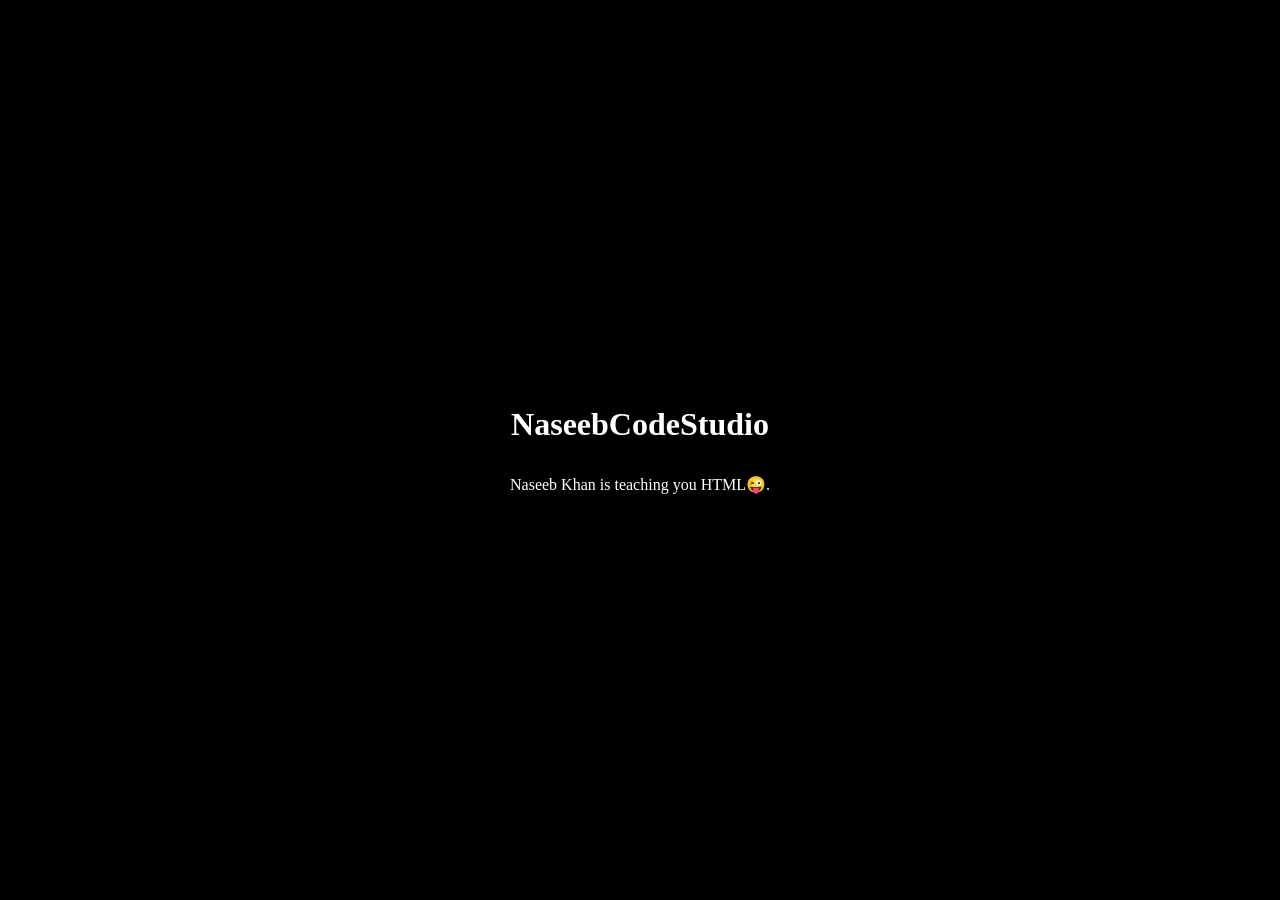
<file: about.html>
<!DOCTYPE html>
<html lang="en">

<head>
    <meta charset="UTF-8">
    <meta name="viewport" content="width=device-width, initial-scale=1.0">
    <title>About Page</title>
    <style>
        * {
            padding: 0;
            margin: 0;
            box-sizing: border-box;
        }

        body {
            background-color: black;
            color: white;
            height: 100vh;
            display: flex;
            justify-content: center;
            align-items: center;
            flex-direction: column;
            gap: 2rem;
            font-size: 1rem;
        }
    </style>
</head>

<body>
    <h1>NaseebCodeStudio</h1>
    <p>
        Naseeb Khan is teaching you HTML😜.
    </p>
</body>

</html>
</file>
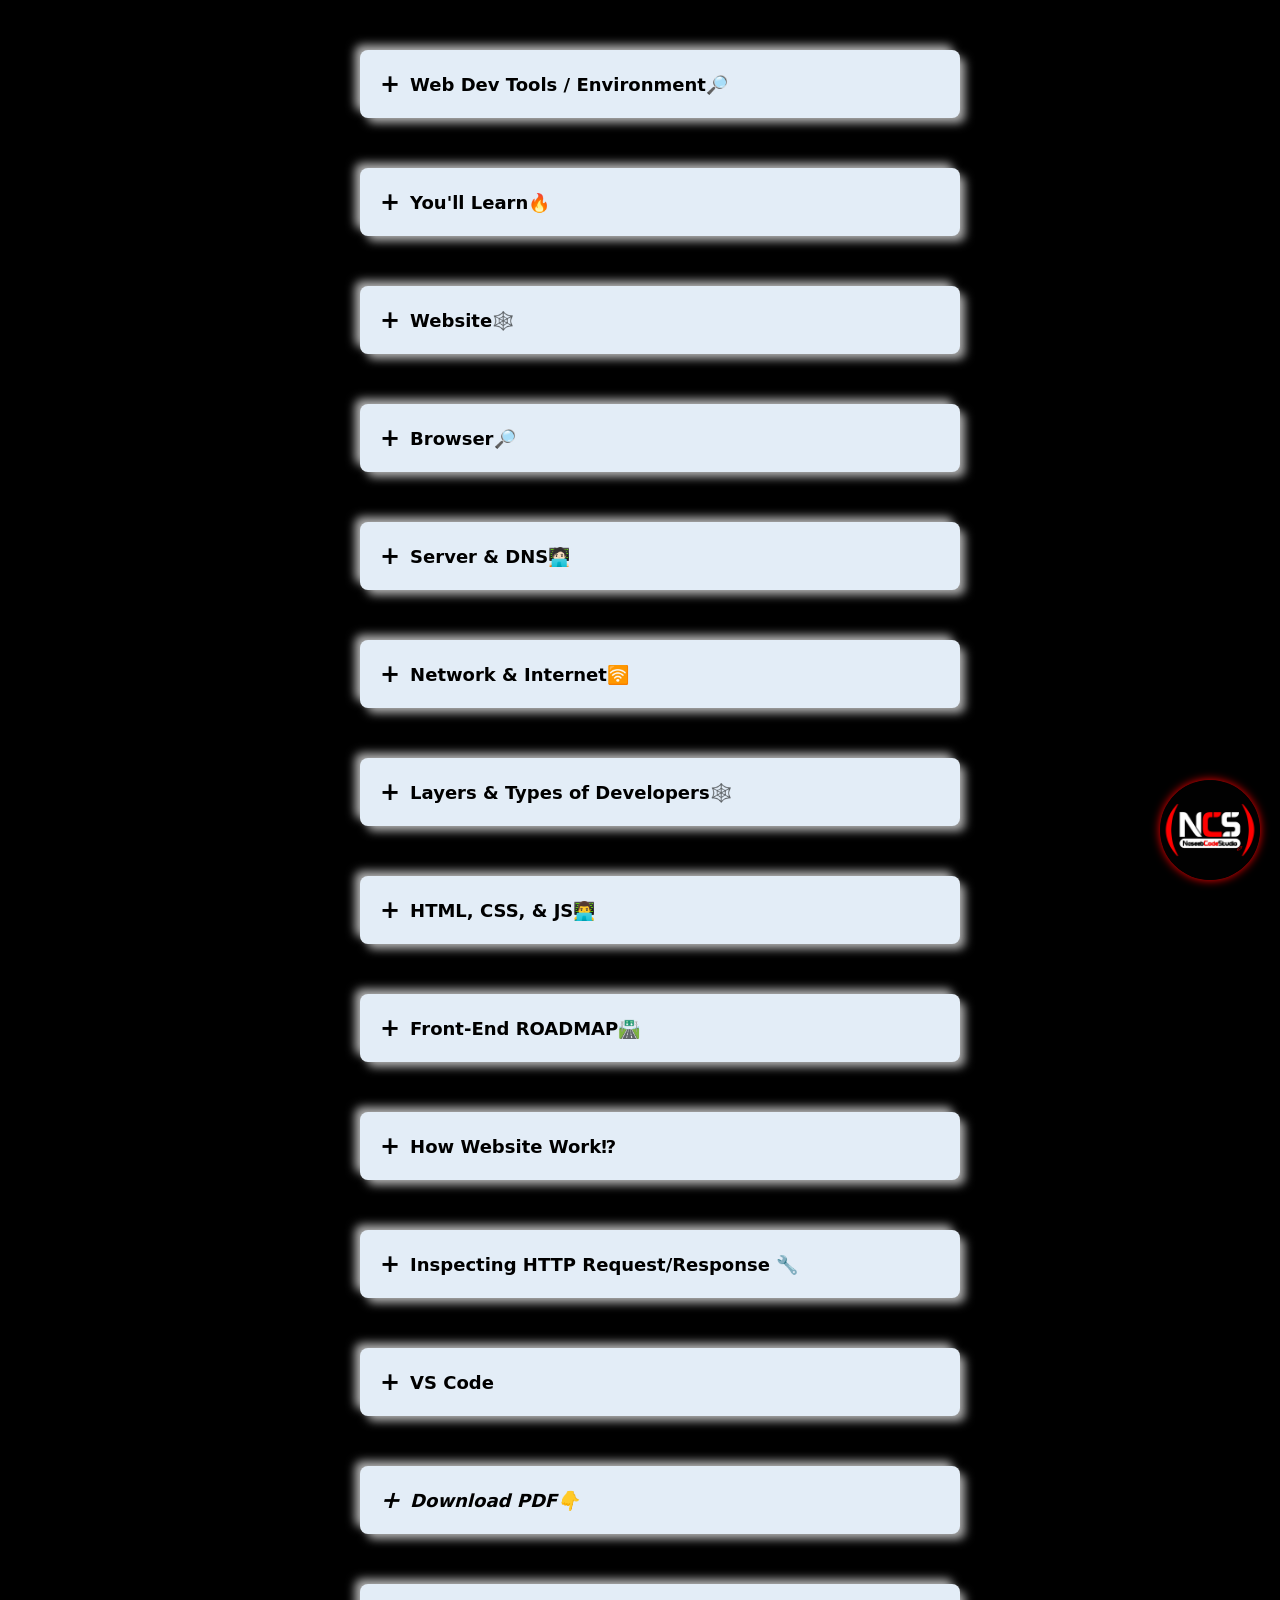
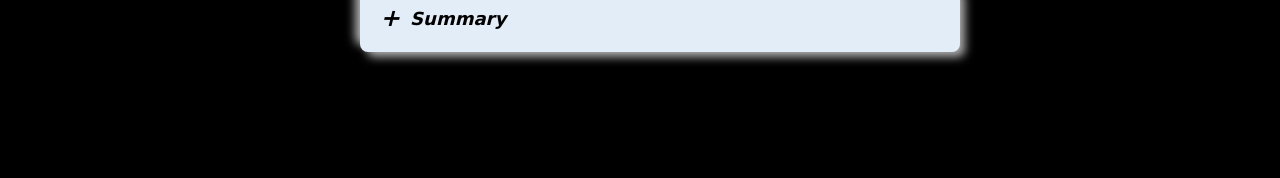
<file: lec1.html>
<!DOCTYPE html>
<html lang="en">

<head>
  <meta name="author" content="Naseeb Khan" />
  <meta
      name="description"
      content="This is HTML &amp; CSS Part 1 where you are going to learn the Fundamentals of web dev and HTML CSS Basics."
    />
  <meta name="keywords" content="HTML, CSS, Naseeb Khan, NCS, NaseebCodeStudio, HTML CSS PART 2, HTML CSS PART 1, HTML CSS Course, Animations, GSAP, HTML COURSE, CSS COURSE, WEB DEV FUNDAMENTALS" />
  <link rel="shortcut icon" href="NCS.png" type="image/x-icon" />
  <link rel="stylesheet" href="style.css" />
  <meta charset="UTF-8" />
  <meta name="viewport" content="width=device-width, initial-scale=1.0" />
  <title>NaseebCodeStudio</title>
</head>

<body>
  <!-- icon right  -->
  <a href="https://www.youtube.com/@NaseebCodeStudio/playlists" target="_blank">
    <div class="icon shadow-box"></div>
  </a>
<main>
  <!-- ==================📃One drop================== -->
  <ul class="drop">
    <li>
      <input type="checkbox" id="drop1" />
      <label for="drop1">Web Dev Tools / Environment🔎</label>
      <div class="content">
        <strong>naseebkhan.contact.me@mgail.com <a href="https://www.youtube.com/playlist?list=PL95LzeuncxP4VTXQ0Jo6mGZFx27lXs7QD" target="_blank">Full Course Playlist</a> </strong>
        <hr color="red" style="margin-block: 8px">
        <p>
          <strong> Code Editor: </strong>
          <em>
            A code editor is used to <span>write code</span> in programming, markup, or
            styling languages. In this course, we will use Visual Studio Code
            (VS Code), a free tool from Microsoft, along with a few helpful
            extensions.
            <a href="https://code.visualstudio.com/" target="_blank">Click to Download</a>
          </em>
          <br />
          <strong>Extensions: </strong> <br />
          <em>
            👉🏻 As you install VS Code, open it and click on the Extensions tab
            on the left side. Search for <span>Prettier Code Formatter</span>.
            It is used to format your code according to best practices of the
            language. You can format code anytime by right-clicking on your
            code and selecting <span>Format Document with Prettier</span>.
            <br />
            👉🏻 The next extension is <span>Live Server</span>. It
            automatically reloads your code and launches your website with a
            development server. To run your code, right-click on an HTML file
            and choose <span>Open with Live Server</span>. This will open your
            project in a browser. <br />
            👉🏻 Another extension is <span>Live Preview</span>. It runs your
            code in the same VS Code window. After installing, you’ll see an
            option/button called <span>Show Preview</span> at the top-right corner.
            <br />
            👉🏻 If you want to change your editor theme, install
            <span>Next Jellyfish</span>. <br />
            👉🏻 For taking code screenshots, use <span>CodeSnap</span>. To use
            it, select your code, press <span>Control + Shift + P</span>,
            search for <span>CodeSnap</span>, and click on the
            <span>CodeSnap</span> new window
            will open where you can save the screenshot by clicking the codesnip icon. <br />
            👉🏻 You will need a <span>browser</span> to run your code. There
            are many browsers available, install one such as Chrome, MS Edge,
            or Firefox etc.
          </em>
        </p>
      </div>
    </li>
  </ul>

  <!-- ==================📃Two drop================== -->
  <ul class="drop">
    <li>
      <input type="checkbox" id="drop2" />
      <label for="drop2">You'll Learn🔥</label>
      <div class="content">
        <p>
          👉🏻<strong>The Languages & Tools: </strong>
          <em>You'll learn the languages and tools used in web development.</em> <br>
          👉🏻<strong>Key Concepts: </strong>
          <em>You’ll learn key concepts and terms like URL, HTTP, DOM, ISP, DNS, and more.</em> <br>
          👉🏻<strong>How websites Work? </strong><em>We’ll also learn how a website works and what exactly happens
            behind the scenes when you type a URL into a browser and press Enter.</em> <br>
          👉🏻<strong>Network Traffic: </strong><em>You’ll also learn how to inspect network traffic with browser
            DevTools, a powerful tool for frontend developers.</em> <br>
          👉🏻<strong>HTML & CSS: </strong><em>You'll also learn the basics of HTML and CSS, along with tools that make
            coding easier.</em> <br>
          👉🏻<strong>Validating Web Pages: </strong><em>Validation of web pages is often missed by many web
            developers.</em>
        </p>
      </div>
    </li>
  </ul>
  <!-- ==================📃Three drop================== -->
  <ul class="drop">
    <li>
      <input type="checkbox" id="drop3" />
      <label for="drop3">Website🕸️</label>
      <div class="content">
        <p>
          <strong>What is a website: </strong>
          <em>A website is a collection of connected pages on the internet that people can visit using a
            browser.</em><br>
          <strong>What it Does: </strong>
          <em>
            - Shares information (like news, blogs, or tutorials) <br>
            - Lets people connect (like social media) <br>
            - Helps people buy or sell things (like online shopping) <br>
            - Provides services (like booking tickets, paying bills, or learning online) <br>
            <b>In Short: </b>A website is like a digital shop, school, library, or community center that you can open
            anytime on the internet by phone/computer.
          </em>
          <br>

        </p>
      </div>
    </li>
  </ul>
  <!-- ==================📃Four drop================== -->
  <ul class="drop">
    <li>
      <input type="checkbox" id="drop4" />
      <label for="drop4">Browser🔎</label>
      <div class="content">
        <p>
          <strong>What is a browser: </strong>
          <em>A browser is a tool which provides <span>information</span> from server, a browser is like a window to the
            internet that lets you <span>visit</span> and <span>see</span> websites.</em><br>
        </p>
        <p>
          <strong>World's First Website:</strong>
          <a href="https://info.cern.ch/" target="_blank">CLICK ME</a>
        </p>
      </div>
    </li>
  </ul>
  <!-- ==================📃Five drop================== -->
  <ul class="drop">
    <li>
      <input type="checkbox" id="drop5" />
      <label for="drop5">Server & DNS🧑🏻‍💻</label>
      <div class="content">
        <p>
          <strong>What is a server: </strong>
          <em>A server is a powerful machine that stores data. To make a website live, we upload it to the server, which
            makes it accessible from anywhere in the world, A server is a computer that <span>serves</span> information
            to other computers.</em>
        </p>
        <hr color="red" style="margin-block: 8px">
        <p>
          <strong>DNS: </strong>
          <em>
            When we create a website, we need to make it live by uploading it to a server on the internet. Every website
            on a server gets an <span>IP (Internet Protocol)</span> address, which is like the website’s unique
            location. But since IP addresses are <span>hard</span> to remember, a system called <span>DNS (Domain Name
              System)</span> gives that IP address a human-friendly name, called a domain name (for example,
            google.com). It works just like saving your friend’s <span>phone number</span> with their name in your
            contacts, instead of remembering the number, you just search by their name. To check the DNS or IP address
            of any website, you can use a tool like <a href="https://www.nslookup.io/" target="_blank">nslookup</a>.
          </em>
        </p>
      </div>
    </li>
  </ul>
  <!-- ==================📃Six drop================== -->
  <ul class="drop">
    <li>
      <input type="checkbox" id="drop6" />
      <label for="drop6">Network & Internet🛜</label>
      <div class="content">
        <p>
          <strong>Network: </strong>
          <em>is when two or more computers or devices are connected to share information, files, or
            resources. <span>Network</span> small group of connected computers using devices (router, switch, hub,
            etc.). To connect them, we use network devices like:</em>

          <br>
          👉🏻<span>Router</span>: connects different networks (like your home network to the internet).

          <br>
          👉🏻<span>Switch</span>: connects many devices inside one network (like computers in an office).

          <br>
          👉🏻<span>Hub</span>: a basic device to connect multiple computers (less smart than a switch).

          <br>
          👉🏻<span>Access Point</span>: provides wireless connection (Wi-Fi).

          <br>
          👉🏻<span>Modem</span>: A modem is like a translator between your internet company and your home network.
          Without a modem, your devices can’t connect to the internet. Usually, the modem is connected to a router to
          share the internet with multiple devices.
          <br>
          Visit <a href="https://www.submarinecablemap.com/" target="_blank">submarinecablemap</a> to see How the World
          is Connected.
        </p>
        <hr color="red" style="margin-block: 8px">
        <p>
          <strong>Internet: </strong>
          <em>is the largest network in the world. It connects millions of smaller networks (schools,
            offices, homes, governments) together using routers and servers. This allows people to share information,
            visit websites, watch videos, and communicate worldwide. <span>Internet</span> is all the networks in the
            world connected together.</em> <br>
        </p>

        <hr color="red" style="margin-block: 8px">

        <p>
          <strong>ISP</strong>:
          <em>
            (Internet Service Provider) is a company that gives you access to the internet. Without an ISP, you
            can’t connect your computer or mobile to the internet, an ISP is a company that provides internet service to
            homes and businesses.
            <br>
            <span>Some ISP providers in Pakistan are:</span>
            <br>
            👉🏻PTCL (Pakistan Telecommunication Company Limited) <br>
            👉🏻StormFiber <br>
            👉🏻Nayatel <br>
            👉🏻Optix <br>
            👉🏻WorldCall <br>
            👉🏻Transworld <br>
            👉🏻Jazz, Zong, Telenor etc. <br>
          </em>
        </p>
      </div>
    </li>
  </ul>
  <!-- ==================📃Seven drop================== -->
  <ul class="drop">
    <li>
      <input type="checkbox" id="drop7" />
      <label for="drop7">Layers & Types of Developers🕸️</label>
      <div class="content">
        <p>
          <em>
            Every website has two parts/Layers:
            <br>
            &nbsp;&nbsp;1. <span>FRONT-END</span> <br>
            &nbsp;&nbsp;2. <span>BACK-END</span> <br>
            <hr color="red" style="margin-block: 8px">
            <b>FRONT-END:</b>
            The front-end is the part/layer of a website or application that you see in the browser and interact with.
            It
            includes all the visual elements like buttons, search bars, images, text, and overall design.
            <br>
            <b>BACK-END:</b>
            The BACK-END is a part/layer that powers the front-end its behind the sense it means storing data to the
            data bases and providing it to the front-end.
            <br>
            <b>In short</b>, the front end is the part of a website that users see and interact with. The database
            stores the data uploaded by the user or owner. The back end connects the front end to the database, handling
            requests such as sending and retrieving data between them
          </em>
        </p>
        <hr color="red" style="margin-block: 8px">
        <strong>Types of Web Developers:</strong> <br>
        <em>
          Web development jobs are divided into three main categories: <br>
          1. Front-End Development <br>
          2. Back-End Development <br>
          3. Full-Stack Development (which covers both front-end and back-end)
        </em>
      </div>
    </li>
  </ul>
  <!-- ==================📃Eight drop================== -->
  <ul class="drop">
    <li>
      <input type="checkbox" id="drop8" />
      <label for="drop8">HTML, CSS, & JS👨‍💻</label>
      <div class="content">
        <p>
          <strong>FRONT-END Developer</strong>
          <em>
            Front end developer uses HTML, CSS, JS to build front-end.
          </em>
          <br>
          <hr color="red" style="margin-block: 8px">

          <strong>HTML</strong>
          <em> stands for HyperText Markup Language. It is used to create the basic structure of a web page, just
            like a skeleton gives structure to the human body.
            <br>
            - HyperText means text that contains links. For example, when you click a link on a web page, it takes you
            to another page or source.
            <br>
            - Markup means adding tags to define elements on a website, such as headings, paragraphs, images, lists,
            tables, input fields, etc, whatever you see on a website are marked by HTML.</em><br>
          <hr color="red" style="margin-block: 8px">

          <strong>CSS</strong>
          <em>CSS stands for Cascading Style Sheets. It is used to style web pages and make them look attractive. It
            works on the structure created by HTML. The word 'Cascading' means a step-by-step or layered way of applying
            styles, <span>Cascading</span> means that when multiple styles are applied, CSS decides which one has
            priority (based on order, importance, and specificity)</em>
          <br>
          <hr color="red" style="margin-block: 8px">

          <strong>JavaScrip</strong>
          <em>
            JavaScrip is used to add functionality to web pages. like making a searchbar workable and making buttons
            workable and adding events on a webpage etc.
          </em>
          <br>
          <hr color="red" style="margin-block: 8px">

          <strong>Example</strong>
          <em>
            To create a Twitter-like post, we need a layout that includes an image, the tweet owner’s name, the tweet
            text, likes, shares, and comments. First, we <span>use HTML</span> to define the structure of the layout.
            Then, we <span>use CSS</span> to add visual effects, such as changing colors when a tweet is liked, setting
            text colors, adding padding, and adjusting alignment. Finally, we <span>use JavaScript</span> to add
            behavior and functionality, like the ability to like a tweet. JavaScript is a <span>programming
              language</span> while HTML, & CSS <span>are not</span>, meaning we can not use html, css to tell a
            computer what to do, we use them to define building blocks of a webpages and styling. Every webpage on an
            internet is <span>build with</span> these three languages. The better <span>you learn</span> these the
            better you become a front end developer.
          </em>
        </p>
      </div>
    </li>
  </ul>
  <!-- ==================📃Nine drop================== -->
  <ul class="drop">
    <li>
      <input type="checkbox" id="drop9" />
      <label for="drop9">Front-End ROADMAP🛣️</label>
      <div class="content">
        <p>
          1. HTML <br>
          2. CSS <br>
          3. TailwindCSS FrameWork <br>
          4. JavaScript <br>
          5. React Library <br>
          6. Git / GitHub Version Control System <br>
        </p>
        <hr color="red" style="margin-block: 8px">
        <p>
          <em>
            <b>Version Contrl System</b> is used to track project history and collaborate on a project as a team.
          </em>
        </p>
        <p>
          <em>
            <b>Library/Framework </b>There are many situations where we need to repeat code multiple times, especially
            when dealing with
            <span>repetitive tasks</span>. To make our work easier and faster, we use frameworks and libraries build
            applications faster.
            <br>
            <strong>The main difference is:</strong> <br>

            - Library: A collection of ready-made functions or tools that we can use whenever we need. We are in control
            of when and how to call them.
            <br>
            - Framework: A bigger structure that controls the flow of the program. Instead of us calling the code, the
            framework calls our code at the right time.
<br> 
            <b>In short</b>, with a library, you control the code, but the framework controls the flow. Don't worry as
            you
            go forward in this journey you will have clear understanding.
          </em>
        </p>
        <hr color="red" style="margin-block: 8px">
        <p>
          <em>
            <b>Time to learn each technology:</b>
            <br>
            - HTML & CSS: About 6 weeks (almost 2 months).
            <br>
            - TailwindCSS: About 2 weeks, then you can start making projects.
            <br>
            - JavaScript: About 3 months (if you practice 5 hours every day). You will first learn the basics, and then
            more when you make projects.
            <br>
            - React: About 1 to 1.5 months.
            <br>
            - Git: About 2 weeks.
            <br>
            <b>Note:</b> Different companies need different skills, but the basics are the same. When you get a job, you
            can always learn new things if needed, now start with these it will save your time.
          </em>
        </p>
      </div>
    </li>
  </ul>
  <!-- ==================📃Ten drop================== -->
  <ul class="drop">
    <li>
      <input type="checkbox" id="drop10" />
      <label for="drop10">How Website Work⁉️</label>
      <div class="content">
        <p>
          <strong>URL: </strong>
          <em>The Moment we type a name of any website that is called a URL of a website, it stands for uniform resource
            locator, Basically it is a way to locate resource on the internet. <br><span>Resources are</span>: HTML
            Documents, Images, Video Files, Fonts etc.</em>
        </p>
        <hr color="red" style="margin-block: 8px">
        <p>
          <strong>Client Server Model: </strong>
          <em>When we type a website link (URL) and press Enter, two things are working: the <span>client</span> (our
            browser) and
            the <span>server</span> (the computer that has the website).
            The browser asks the server, ‘Please give me this website.’ The server looks for the website and then sends
            it back to the browser so we can see it.</em>
        </p>
        <hr color="red" style="margin-block: 8px">
        <p>
          <strong>HTTP: </strong>
          <em>
            The communcation between client and server is formatted based on a <span>protocol</span> called http or hyper text
            transfer protcol. HTTP is a <span>language</span> which is used on internet for valid <span>communcation between</span> client and
            server. it is <span>not a programming langauge</span> it is just a plant text used over the internet. HTTPS is a secure
            version of HTTP. The messages between client and server are encrypted. HTTP is a set of rules that clients
            and servers use to <span>communicate and exchange</span> data.
          </em>
        </p>
        <hr color="red" style="margin-block: 8px">

        <p>
          <strong>HTTP message:</strong> <br>
          <em>
            HERE is a single file example of <b>http request</b>: <br>
            1. GET /index.html HTTP/1.3 <br>
            2. Host: www.codewithmosh.com <br>
            3. Accept-Language: en-us <br>
            &nbsp; &nbsp; - The <span>first line</span> asks for the home page of a website using HTTP version 1.3. <br>
            &nbsp; &nbsp; - The <span>second line</span> shows the host, which tells where the website lives. <br>
            &nbsp; &nbsp;- The <span>third line</span> shows the language the visitor understands, here it is English. <br>
            The server gets a message and tries to understand what the client wants. The first message is called an
            <span>HTTP request</span>, and the second message is called an <span>HTTP response</span>.<br>
            <b>In the Response:</b> <br>
            1. HTTP/1.3 200 OK <br>
            2. Date: 5 Jan 2025 2:16 <br>
            3. Content-Type: text/html and end with html code which shows a website. <br>
            All you need to know is these messages are formatted with http message. <br>
        <hr color="red" style="margin-block: 8px">

            <h3>DOM</h3>
            When a browser reads the code of a website, it builds something called the DOM <span>(Document Object
              Model)</span>. This
            is <span>like a map</span> that shows all the parts of the web page, such as text, pictures, and buttons.
            <br>

            &nbsp; &nbsp; - While the browser is building the page, it also asks for other resources linked to it, like images, styles,
            or videos. The browser asks for each resource separately, but it can ask for many things at the same time
            meant <span>request are parallel</span>, which makes the page load faster as possible. <br>

            &nbsp; &nbsp; - When the browser recieves all the resources, it puts them together and shows you the final web page. This
            step is called <span>rendering</span>, it means showing the finished website on the screen.
            <br>
          </em>
          <em>
            <b>To visit any website, the process is as follows:</b> First, we open a <span>browser</span> and use an
            <span>ISP</span> to connect to the internet. We request a <span>URL</span>, which is sent in
            <span>HTTP</span> language through the <span>WWW</span> path to the server. Before reaching the server, the
            request goes through the <span>DNS</span>, which maps the URL to its corresponding IP address. Once the
            <span>IP</span> is found, the server locates the requested resources and responds in HTTP language through
            the same path. The server sends files such as <span>HTML, CSS, and JavaScript</span> the core languages used
            to build websites. The browser use DOM formula to manage elemens or reads these files and renders the
            website as the final output.
          </em>
        </p>
      </div>
    </li>
  </ul>
  <!-- ==================📃Eleven drop================== -->
  <ul class="drop">
    <li>
      <input type="checkbox" id="drop11" />
      <label for="drop11">Inspecting HTTP Request/Response &#128295;</label>
      <div class="content">
        <p>
          <em>
            Let’s see how a website talks to us. Open a browser and go to a website, like google.com. It’s easy!
            <br>
            👉🏻 Once you visit google.com <span>Right-click</span> anywhere on the page and choose Inspect. You can also press keys
            like <span>Ctrl + Shift + C</span> on
            Windows or <span>Cmd + Option + C</span> on Mac.
            <br>
            👉🏻 Now click on the <span>Network</span> Tab and refresh the page (Control + R). You will see a list with names, size,
            time, and other
            details. This shows how many requests the computer sends to the website.
            <br>
            👉🏻 The first request is <span>always the document</span>. If you click on any name, you will see more information,
            like:
            <br>
            👉🏻 Website address (URL)
            <br>
            👉🏻 Request method (how the computer asked)
            <br>
            👉🏻 Status code (success or error)
            <br>
            👉🏻 IP address (the number address of the site)
            <br>
            👉🏻 Date and content type
            <br>
            If you click the <span>Preview Tab</span>, you can see what the computer got back. You can also filter the requests to
            find what you need all in the same window.
          </em>
        </p>
      </div>
    </li>
  </ul>
  <!-- ==================📃Twelve drop================== -->
  <ul class="drop">
    <li>
      <input type="checkbox" id="drop12" />
      <label for="drop12">VS Code</label>
      <div class="content">
        <p>
          <strong>👇 EXTENSIONS</strong> <br>
          <strong>Next Jelly Fish: </strong><em>Provides dark theme to your code editor.</em><br>
          <strong>CodeSnap: </strong><em>Take Selected Code Screenshot: ctrl + shift + p > search > codesnap > click on
            icon</em><br>
          <strong>VScode icons: </strong><em>Beautify file icons.</em><br>
          <strong>Prettier Code Formatter: </strong><em>To Keep your code clean, consistent, and easy to read.</em><br>
          <strong>Live Server: </strong><em>A tool/extension that launches a local development server and automatically
            reloads the web page in the browser when you save code.</em><br>
          <strong>Live Preview: </strong><em>A feature that shows real-time changes of your code directly in the editor
            or browser without needing a manual refresh.</em><br>
        </p>
        <hr color="red" style="margin-block: 8px">
        <p>
          <strong>SHORTCUT KEYS</strong> <br>
          <a href="https://code.visualstudio.com/shortcuts/keyboard-shortcuts-windows.pdf" target="_blank">More Shortcuts</a>
          <br>
          1. <strong>Alt + Up/Down Arrow: </strong><em>Move line up and down</em><br>
          2. <strong>Alt + Left Click: </strong><em>Create Multi Cursors</em><br>
          3. <strong>Control + Alt + Down/Up Arrows: </strong><em>Add cursor on next/previous line</em><br>
          4. <strong>F2: </strong><em>Rename Elements</em><br>
          5. <strong>Control + /: </strong><em>Comment</em><br>
          6. <strong>Control + F2: </strong><em>Select All Accurance of a word / Select All matching</em><br>
          7. <strong>Shift + Alt + Up/Down Arrows: </strong><em>Duplicate Line</em><br>
          8. <strong>Control + B: </strong><em>Toggle Side Bar</em><br>
          9. <strong>Control + =: </strong><em>Zoom in Options</em><br>
          10. <strong>Control + -: </strong><em>Zoom out Options</em><br>
          11. <strong>Control + shift + p: </strong><em>Open Command Pallete</em><br>
          12. <strong>Control + Enter: </strong><em>Jump to the next line</em><br>
          13. <strong>Control + P: </strong><em>Search and open files instantly</em><br>
          14. <strong>Control + N: </strong><em>New File</em><br>
          15. <strong>Control + Shift + N: </strong><em>New Window</em><br>
          16. <strong>Control + W: </strong><em>Close Current Tab</em><br>
          17. <strong>Control + K + W: </strong><em>Close All Tab</em><br>
          18. <strong>Control + K + W: </strong><em>Close All Tab</em><br>
          19. <strong>Control + Shift + K: </strong><em>Delete Line</em><br>
          20. <strong>Shift + Alt + F: </strong><em>Code Formatting</em><br>
          21. <strong>Control + G: </strong><em>Go To Line</em><br>
          22. <strong>F12: </strong><em>Go To Definition</em><br>
          23. <strong>Alt + F12: </strong><em>Peek Definition</em><br>
          24. <strong>Control + Tab: </strong><em>Quick File Switch</em><br>
          25. <strong>Control + F: </strong><em>Search in File</em><br>
          26. <strong>Control + Shift + F: </strong><em>Search in Project</em><br>
          27. <strong>Control + `: </strong><em>Open Terminal</em><br>
          28. <strong>Control + Shift + 5: </strong><em>Split Terminal</em><br>
          29. <strong>Control + Shift + E: </strong><em>Open Explorer</em><br>
          30. <strong>Control + Shift + X: </strong><em>Open Extensions</em><br>
          31. <strong>Control + K Z: </strong><em>Zen Mode (distraction free) to disable press <span>ESC</span>
            twice</em><br>
          32. <strong>Control + Up/Down Arrow: </strong><em>Scroll Up and Down One Line
        </p>
        <p>
          <hr color="red" style="margin-block: 8px">
          <strong>SETTINGS</strong>
          <br>
          <strong>Control + Mouse Wheel: </strong> <em>Go to manage / Settings > Search > Mouse Wheel Zoom > Check the
            Check box </em> <br>
          <strong>Word Wrap: </strong> <em>Go to manage / Settings > Search > Word Wrap > Switch to On </em>
        </p>

      </div>
    </li>
  </ul>

  <!-- ==================📃Thirteen drop================== -->
  <ul class="drop">
    <li>
      <input type="checkbox" id="drop13" />
      <label for="drop13">Download PDF&#128071;</label>
      <div class="content">
        <p>
          <em>
            <a href="NaseebCodeStudio.pdf" download="NaseebCodeStudio.pdf">DOWNLOAD PDF</a>
          </em>
        </p>
      </div>
    </li>
  </ul>

  <!-- ==================📃 Fourteen drop================== -->
  <ul class="drop">
    <li>
      <input type="checkbox" id="drop14" />
      <label for="drop14">Summary</label>
      <div class="content">
        <p>
          <em>
            &nbsp; - <strong>HTML</strong> is a markup language used to define the structure
            and contents of web pages. <br>
            &nbsp; - <strong>CSS</strong> are used for styling web pages. <br>
            &nbsp; - <strong>JavaScript</strong> is a programming language used for making web pages interactive. <br>
            &nbsp; - To <strong>view a web page</strong>, we enter its URL (Uniform Resource Locator) into the browser’s
            address bar. <br>
            &nbsp; - To view the <strong>HTML behind a web page</strong>, we right-click on the page and select View
            Source or View Page Source. <br>
            &nbsp; - <strong>HTTP/HTTPS</strong> is a set of rules that clients and servers use to
            communicate and exchange data. <br>

            &nbsp; - When you <strong>visit a website</strong>, your browser (client) sends an HTTP request to the server and
            receives an HTTP response. The response includes an HTML document that represents the
            page you’re visiting. The browser reads the HTML document to construct a Document
            Object Model (an in-memory representation of the elements on the page). Once the DOM
            is ready, the browser renders (displays) the target page. <br>
            &nbsp; - We can use the <strong>Network tab</strong> of Chrome DevTools to inspect HTTP requests and
            responses exchanged between the browser and the server. <br>
            &nbsp; - An HTML document consists of a <strong>DOCTYPE declaration</strong> that specifies the version of
            HTML being used followed by a tree (hierarchy) of elements that define the structure
            and content of the document. <br>
            &nbsp; - The <strong>root element</strong> in an HTML document is the html element which always includes a
            head and a body element. The head element contains information about the page such
            as its title. The body element includes the structure and content of the page. <br>
            &nbsp; - Most <strong>HTML elements include</strong> an opening and closing tag. <br>
            &nbsp; - We can use <strong>attributes</strong> to provide additional information about an element (like the
            source of an image). Attributes are coded as part of the opening tag. <br>
            To style an element using CSS, we write a CSS rule which consists of a selector and one
            or more declarations. <br>
            &nbsp; - The <strong>selector</strong> is used to target one or more elements. We can select elements by their
            type, class, ID and so on. <br>
            &nbsp; - A <strong>declaration</strong> consists of a property, a colon, a value and is terminated by a semicolon. <br>
            &nbsp; - <strong>Prettier</strong> is the most popular VSCode extension for formatting code. <br>
            &nbsp; - Using <strong>validation</strong> services we can ensure that our HTML/CSS code is valid and follows
            the official rules. This helps us get better rankings in search engines. <br>
            &nbsp; - Visit <span>HTML Basics</span> Some topics are covered there. 😜 <br>
            <a href="Fundamentals.pdf">WEB DEV Fundamentals PDF</a>
          </em>
        </p>
      </div>
    </li>
  </ul>
  </main>
  <br /><br /><br /><br />
</body>


</html>
</file>
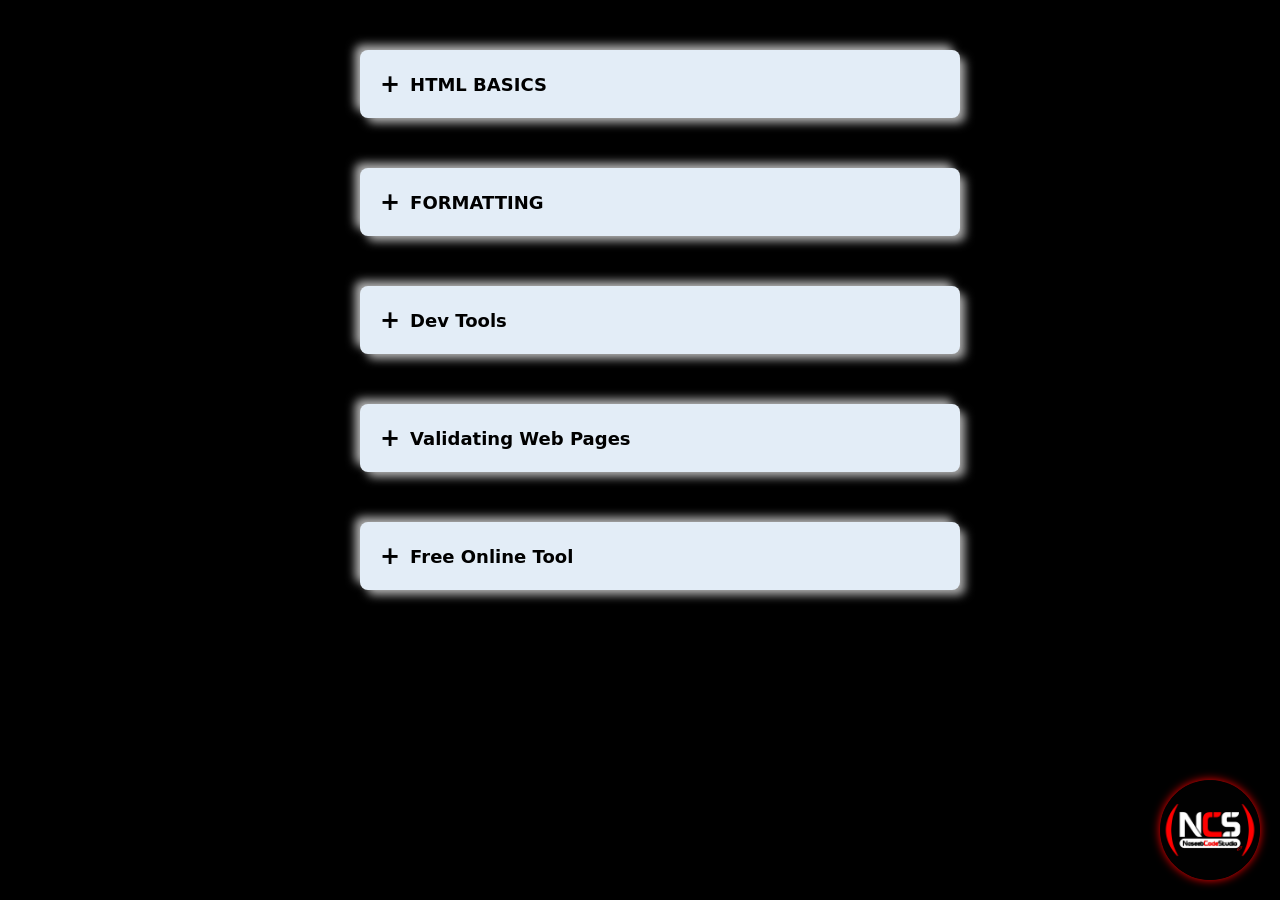
<file: lec2.html>
<!DOCTYPE html>
<html lang="en">

<head>
   <meta name="author" content="Naseeb Khan" />
    <meta
      name="keywords"
      content="HTML, CSS, Naseeb Khan, NCS, NaseebCodeStudio, Web Development Fundamentals"
    />
    <meta
      name="description"
      content="This is HTML &amp; CSS Part 1 where you are going to learn the Fundamentals and HTML CSS Basics."
    />
  <link rel="shortcut icon" href="NCS.png" type="image/x-icon" />
  <link rel="stylesheet" href="style.css" />
  <meta charset="UTF-8" />
  <meta name="viewport" content="width=device-width, initial-scale=1.0" />
  <title>NaseebCodeStudio</title>
</head>

<body>
  <!-- icon right  -->
  <a href="https://www.youtube.com/@NaseebCodeStudio/playlists" target="_blank">
    <div class="icon shadow-box"></div>
  </a>
<main>
  <!-- ==================📃One drop================== -->
  <ul class="drop">
    <li>
      <input type="checkbox" id="drop1" />
      <label for="drop1">HTML BASICS</label>
      <div class="content">
        <p>
          <strong>FIRST THING FIRST </strong> <br>
          <em>Click anywhere on the desktop and create a new folder. Name the <span>folder</span> something like HTML
            (or any name
            you prefer). Open VS Code and go to the Explorer tab located at the top-left of the VS Code window.
            Alternatively, click the File tab at the top header of the window, choose <span>Open Folder</span>(control +
            o), and
            select the folder you just created. Since the folder is empty, click on the <span>Explorer tab</span> and
            create a new
            file with any name, such as <span>index.html</span>. The .html <span>extension</span> tells the computer
            that it is an HTML file.</em>
        </p>
        <hr color="red" style="margin-block: 8px">
        <p>
          <strong>HTML SYNTAX </strong> <br>
          <em>
            To tell a browser this is an html document first write &lt;!DOCTYPE html&gt; in index.html file, this is
            what we called <span>doctype declaration</span> in previous versoin of HTML the doctype declaratoin was so
            long but HTML5
            solved this problem, using !doctype html we tell a browser that we are using HTML version 5 <br>
            The first element is the &lt;html&gt; element, which is the <span>root element</span> used to start a
            website. The second element is the &lt;head&gt; element, which is the <span>head of a website</span> and is
            used to provide information about the website & represent the title of a wbsite. The third element is the
            &lt;body&gt; element, which represents the <span>content of a website</span>. Inside the &lt;head&gt;
            element, we write the &lt;title&gt; element to define the <span>website’s title</span>. For example,
            Google’s title appears at the top as ‘Google’ before its logo icon.
          </em> <br>
          <hr color="red" style="margin-block: 8px">
          <strong>FINAL HTML STRUCTURE </strong> <br>
          <em>
            Your HTML final structure should look like this👇: <br>
            <i>
              &lt;!DOCTYPE html&gt; <br>
              &lt;html&gt; <br>
              &nbsp;&nbsp;&lt;head&gt; <br>
              &nbsp; &nbsp; &nbsp; &lt;title&gt;NaseebCodeStudio&lt;title/&gt; <br>
              &nbsp;&nbsp;&lt;head/&gt; <br>
              &nbsp;&nbsp;&lt;body&gt; <br><br>
              <p>&nbsp;&nbsp;&nbsp;&nbsp;Website content here!</p> <br>
              &nbsp;&nbsp;&lt;body/&gt; <br>
              &lt;html/&gt; <br>
            </i>
          </em>
        </p>
        <p>
          Use the shortcut key (<span>Shift + 1</span>) and press Enter to generate the HTML boilerplate code in your
          HTML document. Next, <span>right-click</span> anywhere in the HTML document and select the <span>Open with
            Live Server</span> option to view your code in a browser. Alternatively, you can use the <span>Live
            Preview</span> icon located at the top-right corner of the VS Code window.
        </p>
        <hr color="red" style="margin-block: 8px">
        <p>
          <strong>URL</strong>
          <em>
            as you run the HTML document with Live Server, you'll get a URL in the address bar of the browser. You will
            see an <span>IP address: 127.0.0.1</span>. This IP address represents the <span>current computer</span>,
            also known as the local machine. It is globally recognized as the reference to the local computer. The
            number 5500 is a <span>port number</span> where the server is listening for HTTP requests. At the end of the
            URL, you'll see the page or <span>website name</span>, such as index.html.
          </em>
        </p>
        <hr color="red" style="margin-block: 8px">
        <p>
          <strong>YOU NEED TO KNOW</strong>
          <br><em>
            1. The components we see in HTML are called HTML tags.
            <br>
            2. HTML tags are of three types: <br>
            &nbsp;&nbsp;&nbsp;a. Opening tag: <i>&lt;TagName&gt;</i>
            b. Closing tag: <i>&lt;TagName/&gt;</i>
            c. Self-closing tag: <i>&lt;tagName/&gt;</i> OR <i>&lt;tagName&gt;</i> <br>
             '&lt;' Less than and '&gt;' greater than are called angle / angular brackets.
            <br>
            2. An element is the combination of an <span>opening tag + content + closing tag</span>.
            <br>
            3. HTML is <span>case-insensitive</span>, but it is good practice to write elements in lowercase.
            <br>
            4. <i>&lt;html&gt;</i> element is parent of <i>&lt;head&gt;</i> and <i>&lt;body&gt;</i> elements <br>.
            5. <i>&lt;head&gt;</i> and <i>&lt;body&gt;</i> elements are siblings of each other & are childs of <i>&lt;html&gt;</i> element.
          </em>
        </p>
      </div>
    </li>
  </ul>

  <!-- ==================📃Two drop================== -->
  <ul class="drop">
    <li>
      <input type="checkbox" id="drop2" />
      <label for="drop2">FORMATTING</label>
      <div class="content">
        <p>
          <strong>Code Formatting:</strong>
          <em>Browsers <span>don’t care</span> how we format our code whether we write all the HTML elements in a single
            line or put
            each element on a separate line. But when it comes to <span>maintaining and reading</span> code, formatting
            becomes very
            important to keep it clean and readable.
            <br>
            For this, we use a plugin called Prettier Code Formatter. You can install it from the Extensions tab.
            Prettier helps us format our code in a consistent way.
            <br>
            To use Prettier, <span>right-click</span> anywhere in the document and <span>select</span> Format Document
            With…, or press <span>Ctrl +
              Shift + P</span> and choose Prettier Code Formatter. </em> <br>
          <em>
            Do you want your code to format automatically every time you save changes? <span>To enable</span> this, go
            to: File >
            Preferences > Settings > Search for 'Format on Save' > Check the option. Now, whenever you save the file,
            the formatting will be applied automatically.
          </em>
        </p>
      </div>
    </li>
  </ul>
  <!-- ==================📃Three drop================== -->
  <ul class="drop">
    <li>
      <input type="checkbox" id="drop3" />
      <label for="drop3">Dev Tools</label>
      <div class="content">
        <p>
          Open Dev Tools in Browser Using:
          <strong>Control + Shift + I / Right Click Choose Inspect </strong><br>
          You Will Get Following👇 Tabs: <br>
          <strong>Elements Tab: </strong> <em>Shows the building blocks (HTML) and dress (CSS) of a webpage</em><br>
          <strong>Console Tab: </strong> <em>A place where the browser talks to you and you can talk back with
            code.</em><br>
          <strong>Source Tab: </strong> <em>Shows all the website’s files (like a backpack full of code).</em><br>
          <strong>Network Tab: </strong> <em>Tells how fast things (images, files, data) are coming to the
            website.</em><br>
          <strong>Performance Tab: </strong> <em>Checks if the website is running fast or slow.</em><br>
          <strong>Application Tab: </strong> <em>Shows website storage (cookies, local data) like a lunchbox.</em><br>
          <strong>Security Tab: </strong> <em>Checks if the website is safe (lock 🔒 or not).</em><br>
          <strong>Memory Tab: </strong> <em>Watches how much brain (RAM) the website is using.</em><br>
          <strong>Lighthouse Tab: </strong> <em>Gives a report card 📋 about the website (speed, mobile-friendliness,
            SEO).</em><br>
        </p>
      </div>
    </li>
  </ul>
  <!-- ==================📃 Four drop================== -->
  <ul class="drop">
    <li>
      <input type="checkbox" id="drop4" />
      <label for="drop4">Validating Web Pages</label>
      <div class="content">
        <p>
          <strong>Validation:</strong>
          <em>
            as we write code, we might make mistakes. If we don’t use the correct syntax, our web pages may not look or
            work as expected. In such cases, we can use a validator to find potential errors in our code.
          </em>
        <hr color="red" style="margin-block: 8px">
          <strong><a href="https://validator.w3.org/" target="_blank">HTML VALIDATOR:</a></strong>
          <em>
            This is a standard markup validation service. It provides free methods to check and validate our HTML code.
            <br>
            You can validate in three ways:
            <br>
            1. <strong>By Address</strong>, If your site is live, just enter the URL into the validator.
            <br>
            2. <strong>By File Upload</strong>, Upload your HTML file and click Check.
            <br>
            3. <strong>By Direct Input</strong>, Copy and paste your HTML code directly into the validator.
            <br>
            After validation, you’ll see all the warnings and errors in your code, along with guidance on how to fix
            them.
          </em>

        <hr color="red" style="margin-block: 8px">

          <strong><a href="https://jigsaw.w3.org/css-validator/" target="_blank">CSS VALIDATOR:</a></strong>
          <em>
            The interface is the same as in HTML. Here, you can validate your code by entering a URL, uploading a file,
            or pasting code directly. After choosing any option, just click the Check button, and it will show you what
            needs to be fixed in your code.
            <span>
              Always use validators they help keep your coding and website on the right track
            </span>
          </em>
        </p>
      </div>
    </li>
  </ul>
  <!-- ==================📃 Four drop================== -->
  <ul class="drop">
    <li>
      <input type="checkbox" id="drop5" />
      <label for="drop5">Free Online Tool</label>
      <div class="content">
        <a href="https://codepen.io/pen/" target="_blank">codepen</a>
        <p>
          <em>Here is a free online tool where you can write HTML, CSS, and JavaScript for free. It’s mainly used for
            testing or quickly starting a project. </em>
          <br>
        </p>
      </div>
    </li>
  </ul>
</main>

  <br /><br /><br /><br />
</body>


</html>
</file>
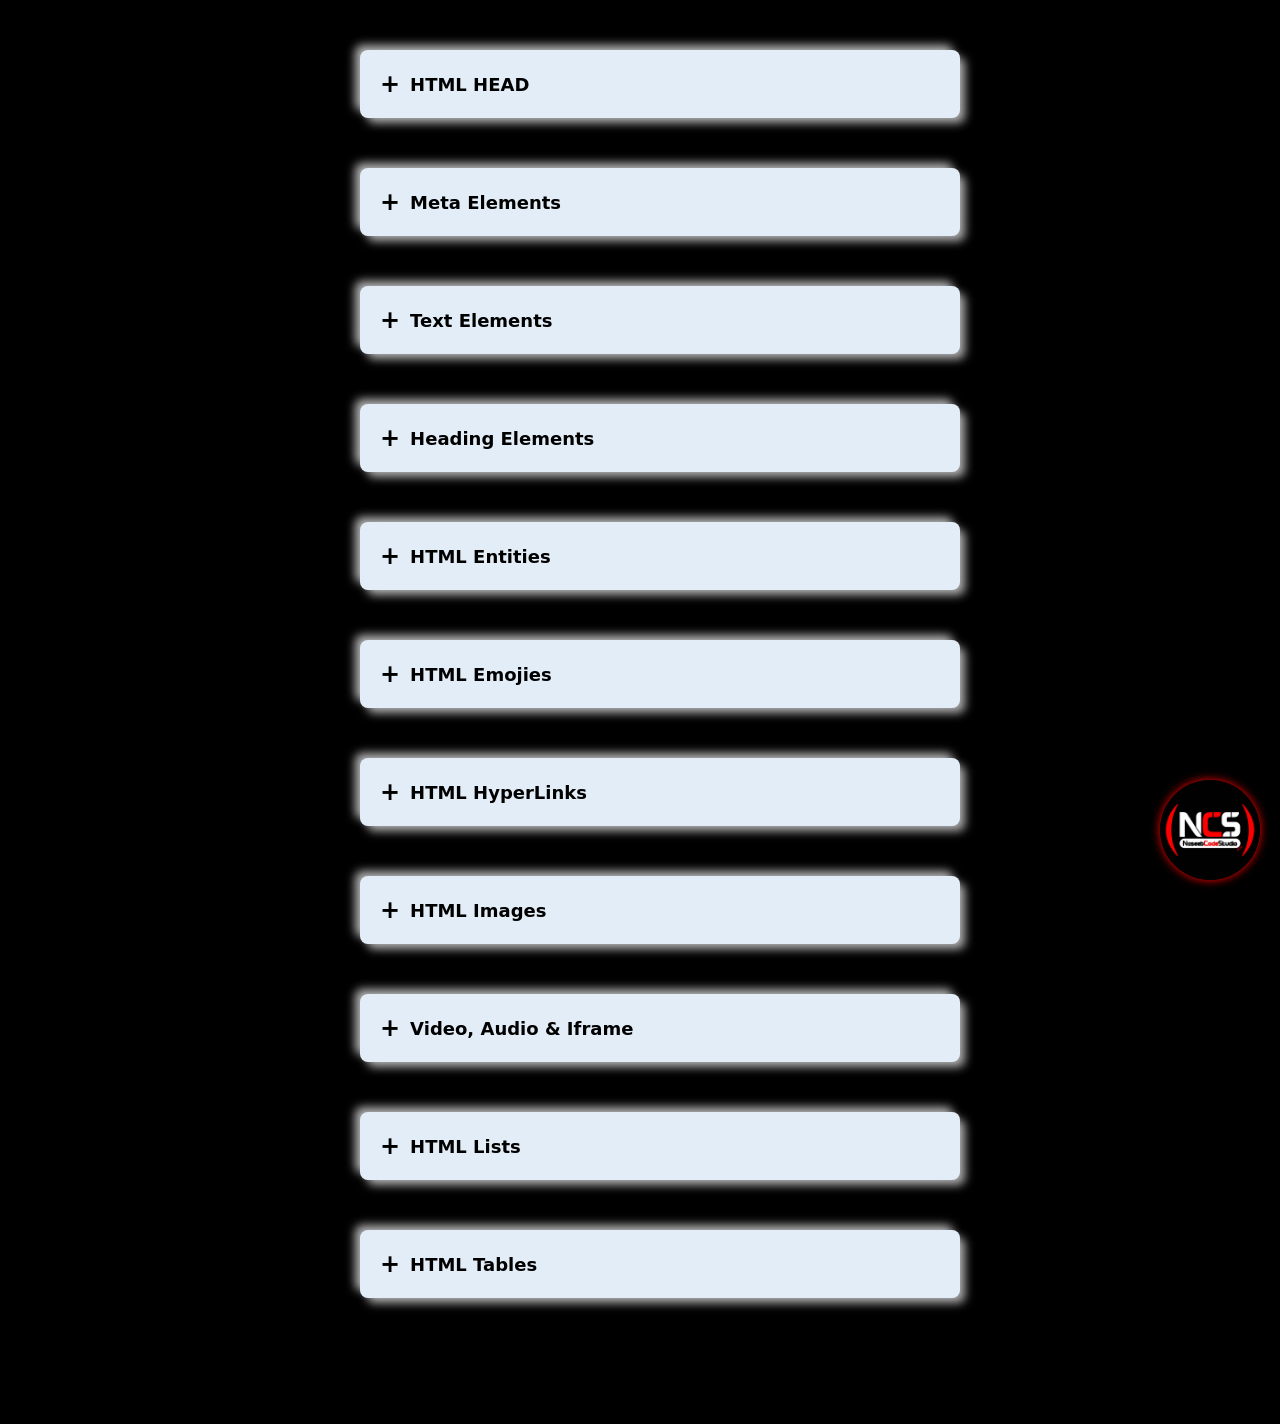
<file: lec3.html>
<!DOCTYPE html>
<html lang="en">

<head>
   <meta name="author" content="Naseeb Khan" />
    <meta
      name="keywords"
      content="HTML, CSS, Naseeb Khan, NCS, NaseebCodeStudio, Web Development Fundamentals"
    />
    <meta
      name="description"
      content="This is HTML &amp; CSS Part 1 where you are going to learn the Fundamentals and HTML CSS Basics."
    />
  <link rel="shortcut icon" href="NCS.png" type="image/x-icon" />
  <link rel="stylesheet" href="style.css" />
  <meta charset="UTF-8" />
  <meta name="viewport" content="width=device-width, initial-scale=1.0" />
  <title>NaseebCodeStudio</title>
</head>

<body>
  <!-- icon right  -->
  <a href="https://www.youtube.com/@NaseebCodeStudio/playlists" target="_blank">
    <div class="icon shadow-box"></div>
  </a>
<main>
  <!-- ==================📃 Drop One ================== -->
  <ul class="drop">
    <li>
      <input type="checkbox" id="drop1" />
      <label for="drop1">HTML HEAD</label>
      <div class="content">
        <p>
          <strong>HEAD SECTION</strong>
          <br />
          <em>
            The HTML <i>&lt;head&gt;&lt;/head&gt;</i> section is used to
            provide information about a web page and links related to
            stylesheets and other third party resources. <br />When we insert
            the boilerplate code using the Shift + 1 key, you will see meta
            elements there. The word meta simply means 'data about data'.
          </em>
        </p>
      </div>
    </li>
  </ul>
  <!-- ==================📃 Drop Two ================== -->
  <ul class="drop">
    <li>
      <input type="checkbox" id="drop2" />
      <label for="drop2">Meta Elements</label>
      <div class="content">
        <p>
          <strong>Meta Character set</strong><br />
          <em>
            The <i>&lt;meta charset&gt;</i>
            element is used to define the character set of a website.
            <br />
            Computers <span>don’t actually understand</span> letters like A,
            B, C, or NCS. They only understand numbers, which are represented
            in binary (0s and 1s). A character set is a system that maps each
            character to a numeric value so the computer can display it
            correctly.
            <br />
            The first widely used character set was
            <span>ASCII</span> (American Standard Code for Information
            Interchange). ASCII could only represent English characters, so it
            was very limited.
            <br />
            Over time, new character sets were created to support more symbols
            and international languages. Today, the most commonly used
            character set is <span>UTF-8</span> (Unicode Transformation
            Format), which can represent almost all characters in the world.
            <br />
            By using the <i>&lt;meta charset="UTF-8"&gt;</i> element, we tell
            the browser which character set our HTML document is using.
          </em>
        </p>
        <hr color="red" style="margin-block: 8px" />
        <p>
          <strong>Meta Viewport</strong> <br />
          <em>
            The viewport is the <span>visible area of a webpage</span>. On
            mobile devices and tablets, the viewport is smaller, while on
            computers it is larger.
            <br />
            On a desktop, we can test different viewport sizes by simply
            resizing the browser window.
            <br />
            The meta viewport tag helps control
            <span>how a webpage looks</span> on different devices. For
            example:
            <br />
            <i>&lt;meta name="viewport" content="width=device-width,
              initial-scale=1.0"&gt;</i>
            <br />
            <span>width=device-width</span> tells the browser to match the
            screen’s width.
            <br />
            <span>initial-scale=1.0</span> sets the default zoom level.
            <br />
            We use the viewport meta tag so our page looks good and responsive
            across all devices.
          </em>
        </p>
        <hr color="red" style="margin-block: 8px" />
        <p>
          <strong>Meta Description</strong>
          <br />
          <em>
            <i>&lt;meta name="description" content="This is a short summary of
              the webpage."&gt;</i>
            <br />
            Provides a summary of the page.
            <br />
            Important for SEO because search engines display it in search
            results.
            <br />
          </em>
        </p>
        <hr color="red" style="margin-block: 8px" />
        <p>
          <strong>Meta Author</strong>
          <br />
          <em>
            <i> &lt;meta name="author" content="Naseeb Khan"&gt; </i> <br />
            Defines the author of the webpage or content.
          </em>
        </p>
        <hr color="red" style="margin-block: 8px" />
        <p>
          <strong>Meta Refresh / Redirect</strong>
          <br />
          <em>
            <i>
              &lt;meta http-equiv="refresh" content="5;
              url=https://example.com"&gt;
            </i>
            <br />
            Refreshes the page or redirects after a given time.
            <br />
            Example: Redirects to another site after 5 seconds.
          </em>
        </p>
        <hr color="red" style="margin-block: 8px" />
        <p>
          <strong>Your Webpage should Have:</strong>
          <br />
          <em>
            At minimum, every webpage should include:
            <br />
            <i>&lt;meta charset="UTF-8"&gt;</i>
            <br />

            <i>&lt;meta name="viewport" content="width=device-width,
              initial-scale=1.0"&gt;
            </i>

            <br />
            <i>
              &lt;meta name="description" content="Your page description
              here"&gt;
            </i>
          </em>
        </p>
      </div>
    </li>
  </ul>
  <!-- ==================📃 Drop Three ================== -->
  <ul class="drop">
    <li>
      <input type="checkbox" id="drop3" />
      <label for="drop3">Text Elements</label>
      <div class="content">
        <p>
          <strong>Paragraph</strong><br />
          <em>
            <i>&lt;p&gt;&lt;/p&gt;</i> This element is used to display text or
            paragraphs on a website.
            <br />
            If an element has a closing tag, it must always be closed at the
            right place. If we forget to close it, the browser will treat
            everything after it as part of the same element. to Generate random text use <i>lorem</i> or <i>lorem100</i>
            or <i>lorem1000</i> etc in vs code.
          </em>
        </p>
        <hr color="red" style="margin-block: 8px" />
        <p>
          <strong>Emphasis</strong> <br />
          <em>
            <i>&lt;em&gt;&lt;/em&gt;</i> The Emphasis element representes
            stress emphasis of its contents. <br />
            By default Browser displays em content in italic, whenever you
            want to display itlaic content you should use em element. <br />
            Use
            <i>&lt;em&gt;</i> when you want meaningful emphasis.
            <br />
            Use <i>&lt;i&gt;</i> when you just want italic styling.
            <br />
            HTML is not meant for styling. The <i>&lt;i&gt;</i> element is
            outdated, so now we should use the <i>&lt;em&gt;</i> element
            instead.
          </em>
        </p>
        <hr color="red" style="margin-block: 8px" />
        <p>
          <strong>Strong</strong> <br />
          <em>
            The <i>&lt;strong&gt;</i> element represents strong importance,
            seriousness, or urgency in its content. By default, the
            <i>&lt;strong&gt;</i> element is displayed in bold. You should
            also know that the old <i>&lt;b&gt;</i> element has been replaced
            by <i>&lt;strong&gt;</i>, because <i>&lt;b&gt;</i> was only a
            styling element, while <i>&lt;strong&gt;</i> adds semantic
            meaning. </em><br />
          Example:
          <strong>NaseebCodeStudio</strong>
        </p>
        <hr color="red" style="margin-block: 8px" />
        <p>
          <strong>Wrapping</strong> <br />
          <em>
            Select the word or text you want to wrap with an element, then
            press <span>Ctrl + Shift + P</span>. Search for Wrap, and then
            type the element you want to use, such as <i>&lt;strong&gt;</i>.
          </em>
        </p>
        <hr color="red" style="margin-block: 8px" />
        <p>
          <strong>Mark</strong> <br />
          <em> <i>&lt;mark&gt;</i> used to highlight text. </em>
          <br />
          Example:
          <mark>NaseebCodeStudio</mark>
        </p>
        <hr color="red" style="margin-block: 8px" />
        <p>
          <strong>Insert</strong> <br />
          <em>
            <i>&lt;ins&gt;</i> used to display updated or inserted text.
            Before HTML5 <i>&lt;u&gt;</i> was used to underline text but
            underline is a styling element.
          </em>
        </p>
        <p>
          <strong>Delete</strong> <br />
          <em>
            <i>&lt;del&gt;</i> used to display deleted text. Before HTML5 the
            <i>&lt;s&gt;</i>, and <i>&lt;strike&gt;</i> were used but these
            are again styling elements replaced by delete element. </em><br />
          Example:
          <del>NaseebCodeStudio</del>
        </p>
        <hr color="red" style="margin-block: 8px" />
        <p>
          <strong>Superscript</strong> <br />
          <em>
            <i>&lt;sup&gt;</i> used to display text in power form. <br />
            Example: 10<sup>n</sup>
          </em>
        </p>
        <p>
          <strong>Subscript</strong> <br />
          <em>
            <i>&lt;sub&gt;</i> used to display text in index form. <br />
            Example: H<sub>2</sub>O
          </em>
        </p>
        <hr color="red" style="margin-block: 8px" />
        <p>
          <strong>Horizontal Ruler</strong>
          <br />
          The <em><i>&lt;hr&gt;</i></em> tag is used to create a horizontal
          line that separates content, it is a self closing tag. We can also
          add attributes to it, such as <span>size="10"</span>,
          <span>color="red"</span>, or <span>width="100px"</span>.
        </p>
        <hr color="red" style="margin-block: 8px" />
        <p>
          <strong>Attributes</strong>
          <br />
          <em>
            Attributes are used to provide extra information about an element.
            <br />
            Example: <i>&lt;html <span>lang='en'</span>&gt;</i>,
            <i>&lt;hr <span>color='red'</span>&gt;</i>
          </em>
        </p>
        <hr color="red" style="margin-block: 8px" />
        <p>
          <strong>Line Break</strong>
          <br />
          <em>
            The <i>&lt;br&gt;</i> is a self closing element used to break text
            in next line.
          </em>
        </p>
        <hr color="red" style="margin-block: 8px" />
        <p>
          <strong>Title Attribute</strong>
          <br />
          <em>
            If we add the attribute <span>title="NaseebCodeStudio"</span> to
            any element, then when we hover over that element, the title will
            be displayed.
            <br />
            Example: <strong title="NaseebCodeStudio"><i>Hover me</i></strong>
          </em>
        </p>
        <hr color="red" style="margin-block: 8px" />
        <h3>Common Text Elements</h3>
        <p>
          <em>
            <i>&lt;pre></i> Displays preformatted text (keeps spaces, tabs, and line breaks as typed).
            <br>
            <i>&lt;small></i> Renders text smaller than normal (commonly used for fine print).
            <br>
            <i>&lt;big></i> Makes text bigger than normal (⚠️ deprecated in HTML5, use CSS instead).
            <br>
            <i>&lt;abbr></i> Defines an abbreviation or acronym (shows full form on hover when title is used).
            <br>
            <i>&lt;bdi></i> Isolates text that might have different text direction (useful for multilingual content).
            <br>
            <i>&lt;bdo></i> Overrides text direction (e.g., force left-to-right or right-to-left).
            <br>
            <i>&lt;cite></i> Refers to the title of a work (e.g., books, research papers, songs).
            <br>
            <i>&lt;code></i> Represents inline code or programming text.
            <br>
            <i>&lt;data></i> Links content with machine-readable data (value attribute).
            <br>
            <i>&lt;dfn></i> Marks the defining instance of a term.
            <br>
            <i>&lt;kbd></i> Represents keyboard input (e.g., Ctrl + C).
            <br>
            <i>&lt;q></i> Defines a short inline quotation (adds quotation marks automatically).
            <br>
            <i>&lt;rp></i> Fallback text for browsers that don’t support ruby annotations.
            <br>
            <i>&lt;rt></i> Provides pronunciation or explanation in ruby annotations.
            <br>
            <i>&tl;ruby></i> Container for ruby annotations (used in East Asian languages).
            <br>
            <i>&lt;s></i> Strikethrough text (shows something as wrong or outdated).
            <br>
            <i>&lt;samp></i> Represents sample output from a program or computer system.
            <br>
            <i>&lt;time></i> Represents a date, time, or duration (machine-readable).
            <br>
            <i>&lt;var></i> Represents a variable (in math or programming).
            <br>
            <i>&lt;wbr></i> Suggests a possible line break opportunity inside long words.
          </em>
        </p>
      </div>
    </li>
  </ul>
  <!-- ==================📃 Drop Four ================== -->
  <ul class="drop">
    <li>
      <input type="checkbox" id="drop4" />
      <label for="drop4">Heading Elements</label>
      <div class="content">
        <p>
          <strong>Headings</strong>
          <br />
          <em>
            Heading elements are used to mark/highlight
            <span>important and searchable</span> content on a website. In
            HTML, there are 6 heading elements:
            <br />
            <i>&lt;h1&gt;</i><i>&lt;/h1&gt;</i><br />
            <i>&lt;h2&gt;</i><i>&lt;/h2&gt;</i><br />
            <i>&lt;h3&gt;</i><i>&lt;/h3&gt;</i><br />
            <i>&lt;h4&gt;</i><i>&lt;/h4&gt;</i><br />
            <i>&lt;h5&gt;</i><i>&lt;/h5&gt;</i><br />
            <i>&lt;h6&gt;</i><i>&lt;/h6&gt;</i><br />
            👉 When we search for something in a browser, the
            <span>search engine</span> first looks for the query inside the h1
            heading. If it doesn’t find it there, it checks the other headings
            (h2, h3, and so on).
            <br />
            👉 <span>Note</span>: A webpage should have only one H1 heading.
            If we use more than one H1, search engines may get confused about
            the main topic of the page.
            <br />
            Headings should be used <span>step by step</span> to create a
            proper hierarchy. For example, start with H1 for the page title,
            then use H2 for sections, and inside those sections, you can use
            <i>&lt;h3&gt;</i>, and so on.
            <br />
            So, if we have two sections on a single page, the page should
            begin with <i>&lt;h1&gt;</i>, and each section should use
            <i>&lt;h2&gt;</i> to maintain a clear structure. The other
            headings (h2–h6) can be used as needed to structure the content,
            Heading 1 is the <span>most important</span> heading, Heading 6 is
            the <span>Least important</span> heading. Don't use headings for
            text sizing. The better we use these headings the better search engine represent our website.
          </em>
        </p>
        👇Example:
        <br />
        <h1>Heading 1</h1>
        <h2>Heading 2</h2>
        <h3>Heading 3</h3>
        <h4>Heading 4</h4>
        <h5>Heading 5</h5>
        <h6>Heading 6</h6>
      </div>
    </li>
  </ul>
  <!-- ==================📃 Drop Five ================== -->
  <ul class="drop">
    <li>
      <input type="checkbox" id="drop5" />
      <label for="drop5">HTML Entities</label>
      <div class="content">
        <p>
          <strong>Enteties</strong>
          <em>
            <br> Some characters are reserved in HTML, which means we can’t display them directly on a webpage. To show
            these characters, we use HTML entities.
            <br>
            For example, if we want to display <i>&lt;html&gt;</i>, we can’t write it directly because the browser
            treats it as an actual HTML tag. Instead, we use HTML entities like this: <i>&lt;html&gt</i>;.
            <br>
            All HTML entities start with & and end with ;. Between them, we write a code that represents the reserved
            symbol or special character.
            <br>
            HTML entities are also useful for showing characters that aren’t available on the keyboard.
            <br>
            You don’t need to memorize these entities there are many tools and websites (like Google) where you can
            quickly find them.
            <br>
            Here are some useful HTML entities:
            <br>
            &nbsp; code is: <i>& nbsp ;</i> used to create a single character equal space or non breaking space.
            <br>
            &lt; code is: <i>& lt ;</i> &lt; (less than)
            <br>
            &gt; code is: <i>& gt ;</i> > (greater than)
            <br>
            &amp; code is: <i>& amp ;</i> & (ampersand)
            <br>
            &quot; code is: <i>& quot ;</i> " (double quotes)
            <br>
            &apos; code is: <i>& apos ;</i> ' (single quote)
            <br>
            &copy; code is: <i>& copy ;</i> © (copyright)
            <br>
            &reg; code is: <i>& reg ;</i> ® (registered trademark)
            <br>
            &trade; code is: <i>& trade ;</i> ™ (trademark)
            <br>
            &euro; code is: <i>& euro ;</i> € (Euro symbol)
            <br>
            &pound; code is: <i>& pound ;</i> £ (Pound symbol)
            <br>
            &yen; code is: <i>& yen ;</i> ¥ (Yen symbol)
            <br>
            &larr; code is: <i>& larr ;</i> ← (Left Arrow)
            <br>
            &rarr; code is: <i>& rarr ;</i> → (Right Arrow)
            <br>
            &uarr; code is: <i>& uarr ;</i> ↑ (Up Arrow)
            <br>
            &darr; code is: <i>& darr ;</i> ↓ (Down Arrow)
            <br>
            &harr; code is: <i>& harr ;</i> ↔ (Left-Right Arrow)
            <br>
            &crarr; code is: <i>& crarr ;</i> ↵ (Carriage Return / Enter Arrow)
            <br>
            &lArr; code is: <i>& lArr ;</i> ⇐ (Double Left Arrow)
            <br>
            &rArr; code is: <i>& raArr ;</i> ⇒ (Double Right Arrow)
            <br>
            &uArr; code is: <i>& uArr ;</i> ⇑ (Double Up Arrow)
            <br>
            &dArr; code is: <i>& dArr ;</i> ⇓ (Double Down Arrow)
            <br>
            &hArr; code is: <i>& hArr ;</i> ⇔ (Double Left-Right Arrow)
            <br>
            visit: <a href="https://html.spec.whatwg.org/multipage/named-characters.html" target="_blank">Dev W3</a>
          </em>
        </p>
      </div>
    </li>
  </ul>
  <!-- ==================📃 Drop Six ================== -->
  <ul class="drop">
    <li>
      <input type="checkbox" id="drop6" />
      <label for="drop6">HTML Emojies</label>
      <div class="content">
        <strong>How to Show Symbols/Character/Emojies on a Webpage: </strong>
        <br>
        <p>
          <em>
            1. HTML Entities Use special codes that start with & and end with ;.
            <br>
            Example:
            & copy ; ©
            & hearts ; ♥
            <br>
            2. Unicode (Decimal / Hex Codes) Use &#...; (decimal) or &#x...; (hex). <br>
            Example: & #169 ; ©
            & #x2764 ; ❤
            <br>
            3. Direct Emojis / Symbols You can directly paste emojis or symbols into HTML. <br>
            Example:
            😊 👍 ❤️
          </em>
        </p>

        <hr color="red" style="margin-block: 8px" />

        <p>
          <strong>Resources to Find symbols & Emojis</strong>
          <br>
          1. <a href="https://www.w3schools.com/html/html_symbols.asp" target="_blank">W3Schools</a>
          <br>
          2. <a href="https://developer.mozilla.org/en-US/docs/Glossary/Entity" target="_blank">MDN</a>
          <br>
          3. <a href="https://symbl.cc/" target="_blank">Symbl</a>
          <br>
          4. <a href="https://emojipedia.org/" target="_blank">EmojiPedia</a>
          <br>
          5. <a href="https://getemoji.com/" target="_blank">getemoji</a>
        </p>

      </div>
    </li>
  </ul>
  <!-- ==================📃 Drop Seven ================== -->
  <ul class="drop">
    <li>
      <input type="checkbox" id="drop7" />
      <label for="drop7">HTML HyperLinks</label>
      <div class="content">
        <h3>Links</h3>
        <p>
          <em>
            Almost every web page connects to other pages or websites.
            <br>
            To create a link, we use the anchor element <i>&lt;a&gt;</i>.
            <br>
            Every anchor tag should have the <i>href=""</i> attribute. href stands for Hypertext Reference, which means
            the URL
            or link.
            <br>
            For example, if we create another page named about.html and want to link it here, we can write: <i>&lt;a
              href="about.html"&gt;</i>About Page<i>&lt;/a&gt;</i><br>
            👇Result
            <br>
            <a href="about.html">Click to open about page</a>
            <br>
            want to open link in a new tab use <span>target="_blank"</span> attribute just after <span>href
              attribute</span><br>
            👇Result
            <br>
            <a href="about.html" target="_blank">Click to open about page</a>
            <hr color="red" style="margin-block: 8px" />
            <strong>Hyper Image</strong><br> Instead of only linking text, we can also link images or buttons. For
            example:
            <i>&lt;a href="about.html" target="_blank"&gt; <br> &nbsp;&nbsp;&nbsp;
              &lt;img src="NCS.png" alt="Logo of NaseebCodeStudio" width="100px"&gt; <br>
              &lt;/a&gt;</i>

            <br>
            👇Result: <br>
            <a href="about.html" target="_blank">
              <img src="NCS.png" alt="Logo of NaseebCodeStudio" width="100px">
            </a>
            <br>

          </em>
        </p>
        <hr color="red" style="margin-block: 8px" />

        <strong>Absolute VS Relative</strong>
        <p>
          <em>
            A relative URL starts from the location of the current page.
            <br>
            If both pages are in the same folder, you can access the other page just by typing its name and extension,
            for example:
            <span>secondPage.html</span>
            <br>
            If the page is inside a child folder, you write the folder name first, then the page name:
            <span>NCS_Folder/secondPage.html</span>
            <br>
            If the page is in the parent folder (one level up), use <span>../</span> before the page name. For example:
            <span>../secondPage.html</span>
            <br>
            If the page is many levels up, you repeat <span>../</span> as many times as needed. For example:
            <span>../../../secondPage.html</span> three levels up.
            <br>
            <b>Note:</b> This can look messy and hard to read. That’s why we sometimes use an absolute URL.
            <br>
            An absolute URL starts from the root of the website by using <span>/</span>. It points directly to the exact
            page, no
            matter where the current file is located. Example: <span>/secondPage.html</span>
            <br>
            <b>In simple words:</b>
            <br>
            - Relative links are used for pages in the <span>same project</span> or folder structure.
            <br>
            - Absolute links always <span>start from the root</span> of the website or <span>Linking external
              Pages</span> from other URLs like from youtube.com, google.com, etc.
          </em>
        </p>
        <hr color="red" style="margin-block: 8px" />

        <p>
        <h3>Non HTML Documents</h3>
        <em>
          We already learned how to link HTML documents, but we can also link non-HTML files such as images, software,
          MS Office files, PDFs, and more.
          <br>
          Example of linking an image:
          <br>
          <i>&lt;a href="NCS.png"&gt;My Logo&lt;/a&gt;</i>
          <br>
          👇Result
          <br>
          <a href="NCS.png">My Logo</a>
          <br>
          If we want the user to download the image instead of just opening it, we simply add the <span>download</span>
          attribute after <span>href=""</span>:
          <br>
          <a href="NCS.png" download>Download NCS Logo</a>
          <br>
          - In the href, you can use the name of any file PDF, image, video, software, etc.
          <br>
          <hr color="red" style="margin-block: 8px" />
          <strong>Section link</strong> <br>
          We can also create links to <span>jump to specific sections</span> on the same page. <br>
          For example, if we want to jump to a CSS section at the bottom of the page, we need to give that section a
          unique identifier (ID).
          <br>
          Then, we create a link to that ID:
          <br>
          <i>&lt;a href="#css_section"&gt;CSS&lt;/a&gt;</i>
          <br>
          👇Result <br>
          <a href="#css_section">CSS</a>
          <br>
          Here, css_section can be replaced with any meaningful name you choose.
          <br>
          To jump top of the page use anchor like this:
          <br>
          <i>&lt;a href="#"&gt;Jump top of the page&lt;/a&gt;</i>
          <br>
          👇Result
          <br>
          <a href="#">Jump top of the page</a>
          <br>
          <hr color="red" style="margin-block: 8px" />
          <strong>External websites</strong><br>
          <em>
            To link external webpages, we cannot use relative URLs. We must use absolute URLs. For example, using /
            takes us to the root of the current website, but there is no 'google' folder there. That’s why we need to
            start with the protocol or copy like direct from the browser, like <i>&lt;a href="https://google.com"
              target"_blank"&gt;Google&lt;/a&gt;</i>.
            result 👉🏻 <a href="https://google.com" target="_blank">Google</a>.
          </em>
          <hr color="red" style="margin-block: 8px" />
          <strong>Linking Email</strong><br>
          <em>
            To link Email/Gmail to the website we going to use <i>&lt;a
              href="mailto:naseebkhan.contact.me@gmail.com"&gt;</i>Mail Naseeb<i>&lt;/a&gt;</i> result👉🏻 <a
              href="mailto:naseebkhan.contact.me@gmail.com">Mail Naseeb</a>
          </em>
          <hr color="red" style="margin-block: 8px" />
          Sections for example of section links:
          <h4>HTML</h4>
          <p>
            Example text Lorem ipsum dolor sit amet consectetur adipisicing elit. Itaque aliquid nobis placeat fugiat,
            debitis totam
            eos velit cupiditate atque repudiandae perspiciatis, consectetur nulla unde tempora! Labore ipsum temporibus
            quisquam deserunt hic delectus similique? Provident veniam ratione, odit architecto tempora obcaecati
            perspiciatis, dolore, a veritatis nihil voluptate. Autem consequatur error accusantium.
          </p>
          <i>&lt;h4 id="css_section"&gt;CSS&lt;/h4&gt;</i>
          <br>
          👇Result:
          <h4 id="css_section">CSS</h4>
          <p>
            Example text Lorem ipsum dolor sit amet consectetur adipisicing elit. Itaque aliquid nobis placeat fugiat,
            debitis totam
            eos velit cupiditate atque repudiandae perspiciatis, consectetur nulla unde tempora! Labore ipsum temporibus
            quisquam deserunt hic delectus similique? Provident veniam ratione, odit architecto tempora obcaecati
            perspiciatis, dolore, a veritatis nihil voluptate. Autem consequatur error accusantium.
          </p>

        </em>
        </p>
      </div>
    </li>
  </ul>
  <!-- ==================📃 Drop Eight ================== -->
  <ul class="drop">
    <li>
      <input type="checkbox" id="drop8" />
      <label for="drop8">HTML Images</label>
      <div class="content">
        <h3>Images</h3>
        <!-- object-fit: cover  -->
        <p>
          <em>
            Now let’s talk about images and how to add them to a webpage.
            <br>
            There are many websites where you can download free images, such as:
            <br>
            1. unsplash.com
            <br>
            2. vecteezy.com
            <br>
            3. pixabay.com
            <br>
            4. pexels.com
            <br>
            5. pngwing.com
            <br>
            6. wikimedia.org
            <br>
            👉 After downloading an image, copy it into your coding folder. <br>
            👉Always give the image a <span>simple and descriptive</span> name (for example: NCSlogo.png instead of
            img1.png). <br>
            This is a small <span>SEO tip</span> search engines will better understand and index your webpage images.
            <br>

            Now let’s learn how to add (or "mark") an image in HTML.
            We use the <i>&lt;img&gt;</i> tag like this:
            <br>
            <i>
              &lt;img src="NCS.png" alt="NCS company logo" &gt;
            </i>
            <br>
            👇Result <br>
            <img src="NCS.png" alt="NCS company logo" width="200px">
            <br>
            <span>src=""</span>: stands for "source". Here you put the path of the image (where it is coming from).
            <br>
            <span>alt=""</span>: stands for "alternative text". This describes the image in case it doesn’t load.
            <br>
           <strong> Q: Why use alt text?</strong>
            <br>
            - It is not required but highly recommended.
            <br>
            - Screen readers (for visually impaired users) read this text aloud.
            <br>
            - It helps search engines understand what your image is about.
            <br>
            - If the image fails to load, the text will still be shown.
            <br>
            👉 So always use a meaningful description. For example:
            ❌ Wrong: "image1"
            <br>
            ✅ Correct: "NCS Company Logo"
            <br>
            - For resizing or styling images, we use <span>CSS</span> (we will cover this later). For now, just focus on
            adding the image.
            <br>
            <strong>Finally</strong>, if you want to show an image directly from a website, you can:
            <br>
            - Right-click on the image.
            <br>
            - Copy the image address.
            <br>
            - Paste it inside the src="" attribute.
          </em>
        </p>
      </div>
    </li>
  </ul>
  <!-- ==================📃 Drop Nine ================== -->
  <ul class="drop">
    <li>
      <input type="checkbox" id="drop9" />
      <label for="drop9">Video, Audio & Iframe</label>
      <div class="content">
        <em>Let's see how to embid video and audio on website.</em>
        <h3>Video</h3>
        <p>
          <em>
            You can use the same resources (just like in the image section) to download videos, audios, or any type of
            media.
            <br>
            If you don’t already have a video, download one and place it in the same folder as your coding files. Best
            practice is to seperate media files from coding files creating seperate folder Next,
            use the <i>
              &lt;video&gt;&lt;/video&gt;
            </i> element to show the video on a website. It’s a good idea to give your video file a descriptive name so
            <span>search engines</span> can understand what the video is about.
            <br>
            Example: <i>&lt;video controls src="OUTRO.mp4" width="200px"&gt;&lt;/video&gt;</i> In the video / audio
            element, we can add text as a backup. If a user opens the website in an old browser or if the video/audio
            element is not supported, that text will be shown.
          </em>
        </p>
       
        <p>
          <em>
            Just like the <i>&lt;img&gt;</i> element, here we also use the <span>src=""</span> attribute.
            <br>
            - controls: A boolean attribute. When written, it shows video <span>controls</span> (play, pause,
            fullscreen, volume, etc.). If not used, the controls will not appear.
            <br>
            - autoplay: A boolean attribute. It makes the video <span>play automatically</span> when the page loads.
            <br>
            - muted: Often used with autoplay. It mutes the video so users <span>don’t get loud sounds</span> if their
            device volume is high.
            <br>
            - loop: Makes the video <span>play again</span> automatically after it ends (non-stop repeat).
            <br>
            - poster: <span>poster="posterImage.jpg"</span> to show an image (poster) before the video starts playing.
            As we see youtube videos thumbnail.
          </em>
        </p>
        <strong>Method Two</strong>
        <p>
          <em>
            Using <i>&lt;source&gt;</i> element to show video
            Example: <br> <i>&lt;video controls width="400px"&gt;<br>
              &nbsp;&nbsp;&nbsp;&lt;source src="OUTRO.mp4"&gt; <br>
              &lt;/video&gt; </i> <br>
            result'll be the same.
          </em>
        </p>
        <hr color="red" style="margin-block: 8px">
        <h3>Audio</h3>
        <p>
          <em>
            The process is almost the <span>same as we did for video</span>. First, download any music or audio from the
            same sources and copy it into your coding folder. To <span>keep things organized</span>, create a separate
            folder named AUDIO.
            <br>
            Use the <i>&lt;audio src="" controls &gt;&lt;/audio&gt;</i> element to add audio to your webpage. Always
            include the controls attribute so users can play, pause, or adjust the volume. The audio element also
            supports other attributes, just <span>like the video element</span>, so try using them as well.
          </em>
        </p>
        <hr color="red" style="margin-block: 8px">
        <h3>Can I Use</h3>
        <p>
          <em>
            These days, most browsers give excellent support for playing videos using the video element. However,
            <span>some browsers</span> still don’t support it. To check browser compatibility, we <span>can use
              caniuse.com</span>. This website shows how different browsers support HTML and CSS features.
            <br>
            If you are targeting a specific browser, you should always check feature support on caniuse. For example, if
            you open caniuse.com and search for video, you’ll see red and green boxes.
            <br>
            - <strong>Red boxes</strong> mean that version of the browser does not support the feature.
            <br>
            - <strong>Green boxes</strong> mean that version of the browser supports the feature.
            <br>
            If you <span>hover your mouse over any box</span>, you’ll get more detailed information.
          </em>
        </p>
<hr color="red" style="margin-block: 8px">
         <h3>&lt;iframe&gt;: Inline Frame Element</h3>
         <p>
           <em>
             The <span>&lt;iframe&gt;</span> element is used to display another web page or external content inside the current
             webpage. It creates an inline frame where you can load websites, YouTube videos, PDFs, maps, or any other embeddable
             content.  
             <br>
             For example, if you want to show another website, you can use:
             <br>
             <strong>&lt;iframe src="https://example.com" width="600" height="400"&gt;&lt;/iframe&gt;</strong>
             <br>
             This will load the entire webpage from <span>example.com</span> inside your own page.  <br>
               <b>Note:</b> Some Websites Don't support this.
             <br>
             You can also use iframes to <span>display YouTube videos</span> by copying the embed code from YouTube. For example:
             <br>
             <strong>&lt;iframe width="560" height="315" src=" src="https://www.youtube.com/embed/IxxFK8Bc6Ew?si=v_TvSY8IEjLME4XT" title="YouTube video player" frameborder="0" allow="accelerometer; autoplay; clipboard-write; encrypted-media; gyroscope; picture-in-picture; web-share" referrerpolicy="strict-origin-when-cross-origin" allowfullscreen"
               &gt; Your Browser Don't Support &lt;/iframe&gt;</strong>
             <br>
             Similarly, if you want to <span>show a PDF file</span> directly on your page, use:
             <br>
             <strong>&lt;iframe src="yourFile.pdf" width="100%" height="600"&gt;&lt;/iframe&gt;</strong>
             <br>
             Always make sure that the website or file you are embedding allows being displayed in an iframe. Some websites block
             embedding for security reasons using the <strong>X-Frame-Options</strong> header.
             <br>
             To check browser compatibility or iframe-related restrictions, you can visit <span>caniuse.com</span> and search for
             “iframe” or “embed.” It shows detailed support information across browsers.
           </em>
         </p>

      </div>
    </li>
  </ul>
  <!-- ==================📃 Drop Ten ================== -->
  <ul class="drop" >
    <li>
      <input type="checkbox" id="drop10" />
      <label for="drop10">HTML Lists</label>
      <div class="content">
        <em>There are Types of Lists in HTML. The Type which we use the most is ul. let's explore them.</em>
        <h3>UnOrdered List</h3>
        <p>
          <em>
            We use the <i>&lt;ul&gt;</i> (unordered list) element when the <span>order of items doesn’t</span> matter. A
            common
            use of this element is in navigation menus. In fact, most <span>navigation bars</span> you see on websites
            are created using unordered lists.
            <br>
            We can also use unordered lists to display objects, images, shopping carts, and more anywhere the order
            doesn’t matter.
            <br>
            Here’s a simple example of creating a list of links using <i>&lt;ul&gt;</i> and <i>&lt;li&gt;</i> (list
            items):
            <br>
            <i>
              &lt;ul&gt; <br>
              &nbsp;&nbsp;&nbsp;&lt;li>About Me&lt;/li&gt; <br>
              &nbsp;&nbsp;&nbsp;&lt;li>Courses&lt;/li&gt; <br>
              &nbsp;&nbsp;&nbsp;&lt;li>Subscribe NaseebCodeStudio&lt;/li&gt; <br>
              &nbsp;&nbsp;&nbsp;&lt;li>Contact Me&lt;/li&gt; <br>
              &lt;/ul&gt; <br>
            </i>
            👇Result
            <ul id="ul">
              <li class="ulLi">About Me</li>
              <li class="ulLi">Courses</li>
              <li class="ulLi">Subscribe NaseebCodeStudio</li>
              <li class="ulLi">Contact Me</li>
            </ul>

            - By default, list items are shown with bullet points. These bullets are <span>part of the styling</span>,
            and we can change their shape (for example, circle, disc, square) or even remove them completely <span>using
              CSS</span>.
            <br>
            - We can also create a <span>nested list</span> to show a hierarchy. For example, if we want to display
            course names under the “Courses” item:
            <br>
            <i>
              &lt;ul> <br>
              &nbsp;&lt;li>About Me&lt;/li> <br>
              &nbsp;&lt;li>Courses <br>
              &nbsp;&nbsp;&lt;ul> <br>
              &nbsp;&nbsp;&nbsp;&nbsp;&lt;li>HTML&lt;/li> <br>
              &nbsp;&nbsp;&nbsp;&nbsp;&lt;li>CSS&lt;/li> <br>
              &nbsp;&nbsp;&nbsp;&nbsp;&lt;li>JavaScript&lt;/li> <br>
              &nbsp;&nbsp;&lt;/ul> <br>
              &nbsp;&lt;/li> <br>
              &nbsp;&lt;li>Subscribe NaseebCodeStudio&lt;/li> <br>
              &nbsp;&lt;li>Contact Me&lt;/li> <br>
              &lt;/ul>
            </i>
            <br>
            👇Result
            <ul id="ul">
              <li class="ulLi">About Me</li>
              <li class="ulLi">Courses
                <ul id="ul">
                  <li class="ulLi">HTML</li>
                  <li class="ulLi">CSS</li>
                  <li class="ulLi">JavaScript</li>
                </ul>
              </li>
              <li class="ulLi">Subscribe NaseebCodeStudio</li>
              <li class="ulLi">Contact Me</li>
            </ul>

            This way, &lt;ul> helps us organize and group related items, especially in menus and navigation.

          </em>
        </p>

        <hr color="red" style="margin-block: 8px">

        <h3>Ordered List</h3>
        <p>
          <em>
            In contrast, there is <i>&lt;ol></i> (ordered list). We use it when the order of <span>steps matters</span>
            because
            changing the order would change the meaning. The process is the same as <i>&lt;ul></i>, but instead of
            <i>&lt;ul></i> we use <i>&lt;ol></i>.
            <br>
            For example, let’s create the steps for making tea:
            <br>
            <i>
              &lt;ol> <br>
              &nbsp;&nbsp;&nbsp;&lt;li>Boil water.&lt;/li> <br>
              &nbsp;&nbsp;&nbsp;&lt;li>Add tea leaves or a tea bag.&lt;/li> <br>
              &nbsp;&nbsp;&nbsp;&lt;li>Let it steep for a few minutes.&lt;/li> <br>
              &nbsp;&nbsp;&nbsp;&lt;li>Add sugar and milk if desired.&lt;/li> <br>
              &nbsp;&nbsp;&nbsp;&lt;li>Pour into a cup and enjoy.&lt;/li> <br>
              &lt;/ol> <br>
            </i>
            👇Result
            <ol id="ol">
              <li class="olUl">Boil water.</li>
              <li class="olUl">Add tea leaves or a tea bag.</li>
              <li class="olUl">Let it steep for a few minutes.</li>
              <li class="olUl">Add sugar and milk if desired.</li>
              <li class="olUl">Pour into a cup and enjoy.</li>
            </ol>


          </em>
        </p>
        <hr color="red" style="margin-block: 8px">

        <h3>Discription List</h3>
        <p>
          <em>
            Descriptive lists are mostly used in glossaries or when giving extra information (metadata) about an item.
            <br>
            A descriptive list starts with the <i>&lt;dl></i> tag (description list).
            <br>
            Inside <i>&lt;dl></i>, we use <i>&lt;dt></i> (description term) to define the item.
            <br>
            After that, we use <i>&lt;dd></i> (description data) to give details about that item.
            <br>
            Example:
            <br>
            <i>
              &lt;dl> <br>
              &nbsp; &nbsp; &nbsp;&lt;dt>Title&lt;/dt> <br>
              &nbsp; &nbsp; &nbsp;&nbsp;&nbsp;&lt;dd>The Ultimate HTML and CSS Course&lt;/dd> <br>

              &nbsp; &nbsp; &nbsp;&lt;dt>Author&lt;/dt> <br>
              &nbsp; &nbsp; &nbsp;&nbsp;&nbsp;&lt;dd>Naseeb Khan&lt;/dd> <br>

              &nbsp; &nbsp; &nbsp;&lt;dt>Skills&lt;/dt> <br>
              &nbsp; &nbsp; &nbsp;&nbsp;&nbsp;&lt;dd>HTML&lt;/dd> <br>
              &nbsp; &nbsp; &nbsp;&nbsp;&nbsp;&lt;dd>CSS&lt;/dd> <br>
              &nbsp; &nbsp; &nbsp;&nbsp;&nbsp;&lt;dd>Responsive Design&lt;/dd> <br>
              &nbsp; &nbsp; &nbsp;&nbsp;&nbsp;&lt;dd>Search Engine Optimization&lt;/dd> <br>
              &lt;/dl>
            </i>
            <br>
            👇Result
            <dl>
              <dt>Title</dt>
              <dd>&nbsp; &nbsp; &nbsp;The Ultimate HTML and CSS Course</dd>

              <dt>Author</dt>
              <dd>&nbsp; &nbsp; &nbsp;Naseeb Khan</dd>

              <dt>Skills</dt>
              <dd>&nbsp; &nbsp; &nbsp;HTML</dd>
              <dd>&nbsp; &nbsp; &nbsp;CSS</dd>
              <dd>&nbsp; &nbsp; &nbsp;Responsive Design</dd>
              <dd>&nbsp; &nbsp; &nbsp;Search Engine Optimization</dd>
            </dl>
          </em>
        </p>
      </div>
    </li>
  </ul>
  <!-- ==================📃 Drop Eleven ================== -->
  <ul class="drop">
    <li>
      <input type="checkbox" id="drop11" />
      <label for="drop11">HTML Tables</label>
      <div class="content">

        <h3>Creating a Table in HTML</h3>

        <p>
          <em>
            To create a table, we use the &lt;table> element, which is used for showing tabular data.
            <br>
            In the past, tables were also used to create page layouts, but today that is considered bad practice,
            because we now have better tools like CSS Grid and Flexbox for layouts.
            <br>
            Now, tables should only be used to display tabuler data.
            <br>
            A table is made up of rows and cells:
            <br>
            - To create a row, we use <i>&lt;tr></i> (table row).
            <br>
            - Inside a row, we add cells using <i>&lt;td></i> (table data) or <i>&lt;th></i> (table heading).
            <br>
            - The first row of a table is usually the header row, where we use <i>&lt;th></i> instead of <i>&lt;td></i>.
            <br>
            - For styling, always use CSS, but to quickly see borders while learning, we can use the
            <span>border="1px"</span> attribute.
            <br>
            Example:
            <br>
            <i>
              &lt;table border="1px"&gt; <br>
              &nbsp;&lt;tr&gt; <br>
              &nbsp;&nbsp;&nbsp;&lt;th>Category&lt;/th&gt; <br>
              &nbsp;&nbsp;&nbsp;&lt;th>Amount&lt;/th&gt; <br>
              &nbsp;&lt;/tr&gt; <br>
              &nbsp;&lt;tr&gt; <br>
              &nbsp;&nbsp;&nbsp;&lt;td>Marketing&lt;/td&gt; <br>
              &nbsp;&nbsp;&nbsp;&lt;td>$100&lt;/td&gt; <br>
              &nbsp;&lt;/tr&gt; <br>
              &nbsp;&lt;tr&gt; <br>
              &nbsp;&nbsp;&nbsp;&lt;td&gt;Accounting&lt;/td&gt; <br>
              &nbsp;&nbsp;&nbsp;&lt;td&gt;$200&lt;/td&gt; <br>
              &nbsp;&lt;/tr&gt; <br>
              &lt;/table&gt; <br>
            </i>
          </em>
        </p>
        👇Result
        <table border="1px">
          <tr>
            <th>Category</th>
            <th>Amount</th>
          </tr>
          <tr>
            <td>Marketing</td>
            <td>$100</td>
          </tr>
          <tr>
            <td>Accounting</td>
            <td>$200</td>
          </tr>
        </table>
        <hr color="red" style="margin-block: 8px">
        <h3>Structuring a Table</h3>
        <p>
          <em>
            The above table works fine, but to make it more <span>meaningful</span> for search engines and accessible
            for screen readers, we divide a table into three sections:
            <br>
            1. <i>&lt;thead&gt;</i> Table Header
            <br>
            2. <i>&lt;tbody&gt;</i> Table Body
            <br>
            3. <i>&lt;tfoot&gt;</i> Table Footer
            <br>
            Example with sections:
            <br>

            <i>
              &lt;table border="1px"&gt; <br>
              <br>
              &lt;thead&gt; <br>
              &lt;tr&gt; <br>
              &nbsp;&nbsp;&nbsp;&lt;th>Category&lt;/th&gt; <br>
              &nbsp;&nbsp;&nbsp;&lt;th>Amount&lt;/th&gt; <br>
              &lt;/tr&gt; <br>
              &lt;/thead&gt; <br>
              <br>
              &lt;tbody&gt; <br>
              &lt;tr&gt; <br>
              &nbsp;&nbsp;&nbsp;&lt;td>Marketing&lt;/td&gt; <br>
              &nbsp;&nbsp;&nbsp;&lt;td>$100&lt;/td&gt; <br>
              &lt;/tr&gt; <br>
              &lt;tr&gt; <br>
              &nbsp;&nbsp;&nbsp;&lt;td>Accounting&lt;/td&gt; <br>
              &nbsp;&nbsp;&nbsp;&lt;td>$200&lt;/td&gt; <br>
              &lt;/tr&gt; <br>
              &lt;/tbody&gt; <br>
              <br>
              &lt;tfoot&gt; <br>
              &lt;tr&gt; <br>
              &nbsp;&nbsp;&nbsp;&lt;th>Total&lt;/th&gt; <br>
              &nbsp;&nbsp;&nbsp;&lt;td>$300&lt;/td&gt; <br>
              &lt;/tr&gt; <br>
              &lt;/tfoot&gt; <br>
              <br>
              &lt;/table&gt; <br>
            </i>

            🔥This way, the table is well-structured, semantic, and accessible.
          </em>
        </p>
        👇Result
        <table border="1px">
          <thead>
            <tr>
              <th>Category</th>
              <th>Amount</th>
            </tr>
          </thead>
          <tbody>
            <tr>
              <td>Marketing</td>
              <td>$100</td>
            </tr>
            <tr>
              <td>Accounting</td>
              <td>$200</td>
            </tr>
          </tbody>
          <tfoot>
            <tr>
              <th>Total</th>
              <td>$300</td>
            </tr>
          </tfoot>
        </table>

        <hr color="red" style="margin-block: 8px">

        <h3>Col & Row Span</h3>
        <p>
          <em>
            What if we want a table cell <span>to cover</span> more than one column or more than one row? For this, we
            use the attributes <span>colspan=""</span> and <span>rowspan=""</span>.
            <br>
            - colspan tells how many columns the cell should stretch across.
            <br>
            - rowspan tells how many rows the cell should stretch across.

            <i>
              <br>&lt;table border="1px"&gt;
              <br>&lt;thead&gt;
              <br>&lt;tr&gt;
              <br>&nbsp;&nbsp;&nbsp;&lt;th colspan="2">Expenses&lt;/th&gt;
              <br>&lt;/tr&gt;
              <br>&lt;tr&gt;
              <br>&nbsp;&nbsp;&nbsp;&lt;th>Category&lt;/th&gt;
              <br>&nbsp;&nbsp;&nbsp;&lt;th>Amount&lt;/th&gt;
              <br>&lt;/tr&gt;
              <br>&lt;/thead&gt;<br>
              <br>&lt;tbody&gt;
              <br>&lt;tr&gt;
              <br>&nbsp;&nbsp;&nbsp;&lt;td>Marketing&lt;/td&gt;
              <br>&nbsp;&nbsp;&nbsp;&lt;td>$100&lt;/td&gt;
              <br>&lt;/tr&gt;
              <br>&lt;tr&gt;
              <br>&nbsp;&nbsp;&nbsp;&lt;td>Accounting&lt;/td&gt;
              <br>&nbsp;&nbsp;&nbsp;&lt;td>$200&lt;/td&gt;
              <br>&lt;/tr&gt;
              <br>&lt;/tbody&gt;<br>
              <br>&lt;tfoot&gt;
              <br>&lt;tr&gt;
              <br>&nbsp;&nbsp;&nbsp;&lt;th>Total&lt;/th&gt;
              <br>&nbsp;&nbsp;&nbsp;&lt;th>$300&lt;/th&gt;
              <br>&lt;/tr&gt;
              <br>&lt;/tfoot&gt;
              <br>&lt;/table&gt; <br>
            </i>
            👇Result
            <table border="1px">
              <thead>
                <tr align="center">
                  <th colspan="2">Expenses</th>
                </tr>
                <tr>
                  <th>Category</th>
                  <th>Amount</th>
                </tr>
              </thead>
              <tbody>
                <tr>
                  <td>Marketing</td>
                  <td>$100</td>
                </tr>
                <tr>
                  <td>Accounting</td>
                  <td>$200</td>
                </tr>
              </tbody>
              <tfoot>
                <tr>
                  <th align="center">Total</th>
                  <th align="center">$300</th>
                </tr>
              </tfoot>
            </table>
          </em>
        </p>

      </div>
    </li>
  </ul>
  
</main>

  <br /><br /><br /><br />
</body>
<!-- <hr color="red" style="margin-block: 8px"> -->


</html>
</file>
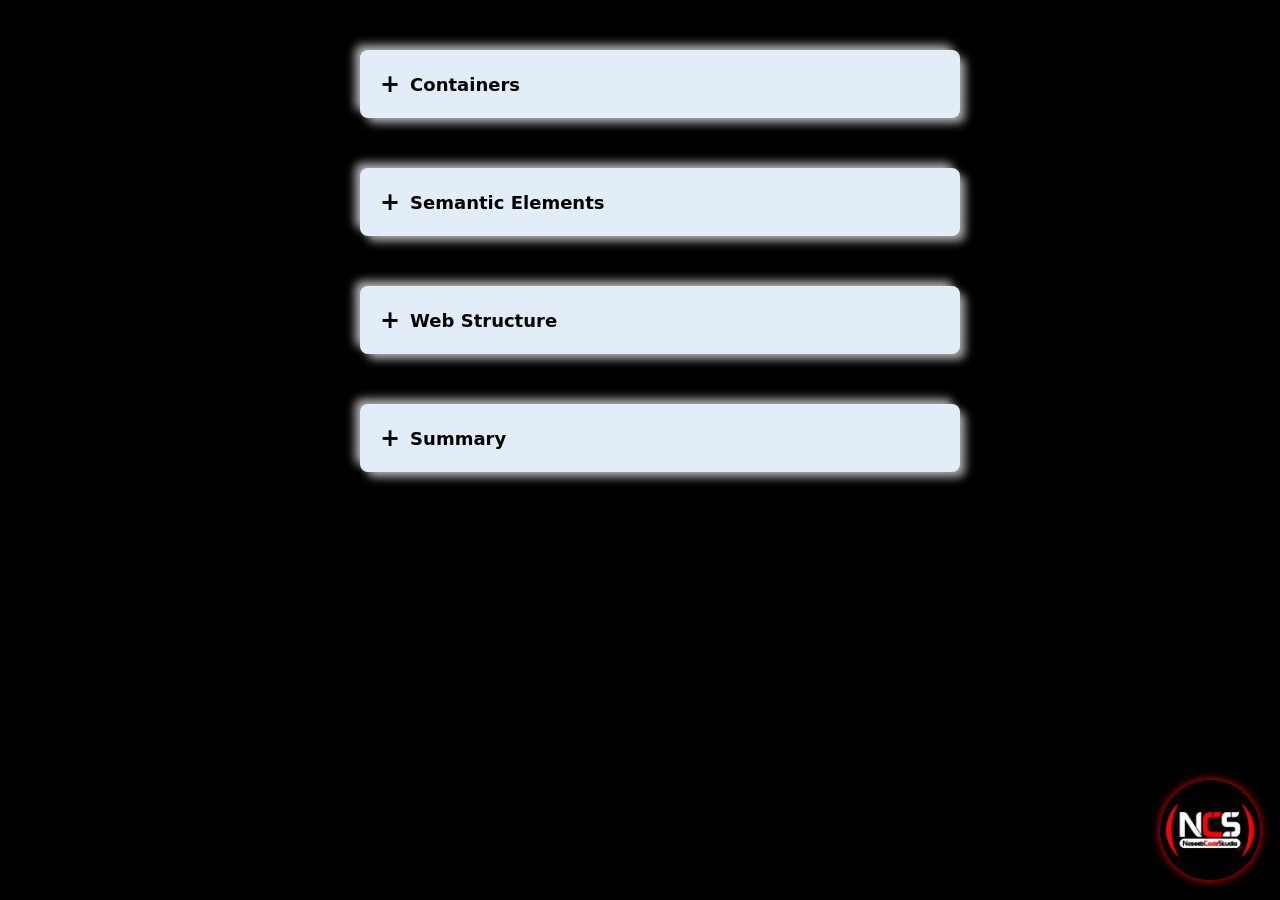
<file: lec4.html>
<!DOCTYPE html>
<html lang="en">

<head>
   <meta name="author" content="Naseeb Khan" />
    <meta
      name="keywords"
      content="HTML, CSS, Naseeb Khan, NCS, NaseebCodeStudio, Web Development Fundamentals"
    />
    <meta
      name="description"
      content="This is HTML &amp; CSS Part 1 where you are going to learn the Fundamentals and HTML CSS Basics."
    />
  <link rel="shortcut icon" href="NCS.png" type="image/x-icon" />
  <link rel="stylesheet" href="style.css" />
  <meta charset="UTF-8" />
  <meta name="viewport" content="width=device-width, initial-scale=1.0" />
  <title>NaseebCodeStudio</title>
</head>

<body>
  <!-- icon right  -->
  <a href="https://www.youtube.com/@NaseebCodeStudio/playlists" target="_blank">
    <div class="icon shadow-box"></div>
  </a>
<main>
  <!-- ==================📃 Drop One ================== -->
  <ul class="drop">
    <li>
      <input type="checkbox" id="drop1" />
      <label for="drop1">Containers</label>
      <div class="content">
        <h3>DIV & SPAN</h3>
        <p>
          <em>
            We often use different elements in HTML for styling purposes. For example, we have navigation bars, a hero
            section, or cards on e-commerce websites where we see <span>multiple elements together</span> like an image,
            description, and a button etc grouped together inside one container.
            <br>
            In HTML, there are different types of <span>containers</span>, but the most commonly used one is the
            <i>&lt;div&gt;</i> element (short for division). A div itself has no visual appearance it’s just a container
            element <span>used to group</span> or wrap up other html elements.
            <br>
            Example:
            <br>

            <i>
              &lt;div&gt; <br>
              &nbsp;&nbsp;&nbsp;&lt;img src="exampleImage.jpg" alt=""&gt; <br>
              &nbsp;&nbsp;&nbsp;&lt;p>Lorem ipsum dolor sit amet.&lt;/p&gt; <br>
              &nbsp;&nbsp;&nbsp;&lt;button>Buy&lt;/button&gt; <br>
              &lt;/div&gt; <br>
            </i>

            In this case, you will only see the content (image, text, and button) on the page. But with CSS, you can
            style this div to look like a card.
            <br>
            <hr color="red" style="margin-block: 8px">
            Another <span>useful container</span> is the <i>&lt;span&gt;</i> element. Unlike div, which is used for
            larger sections and div is block level element, <i>&lt;span&gt;</i> is used to group small pieces of text
            inside a sentence and it is inline level element do not break the text to the next line. You can style
            that part of the text separately to make it look different from the rest of the paragraph.

          </em>
        </p>
      </div>
    </li>
  </ul>

  <!-- ==================📃 Drop Three ================== -->
  <ul class="drop">
    <li>
      <input type="checkbox" id="drop3" />
      <label for="drop3">Semantic Elements</label>
      <div class="content">
        <h3>Non Semantic vs Semantic Elements</h3>
        <em>

          In HTML, <span>div and span</span> are generic containers. They don’t tell us what type of content they hold
          they’re just used for grouping or styling, they are non meaningful or <span>non semantic</span> elements which
          don't define their meaning for browser and developer.
          <br>
          But in HTML5, we also have <span>semantic elements</span>. These are meaningful containers that describe the
          type of content inside them. Semantic elements <span>help search engines</span> and <span>developers</span>
          better understand a web page.
          <br>
          <strong>Example with div (generic container)</strong>
          <br>
          <i>&lt;div></i> <br>
          <i>&nbsp;&nbsp;&lt;h1></i>Article Heading<i>&lt;/h1></i> <br>
          <i>&nbsp;&nbsp;&lt;p></i> <br>
          Lorem ipsum dolor sit amet consectetur adipisicing elit. Expedita debitis
          dolor beatae, nihil id nobis iusto earum dicta iure consequatur saepe
          reiciendis neque fugit eos veniam culpa vero praesentium consectetur! <br>
          <i> &nbsp;&nbsp;&lt;/p></i> <br>
          <i>&lt;/div></i> <br>

          This works <span>fine but</span> it doesn’t clearly describe what the content is about.


          <hr color="red" style="margin-block: 8px">

          <strong>Example with article (semantic container)</strong>
          <br>
          <i>&lt;article></i> <br>
          <i>&nbsp;&nbsp;&lt;h1></i>Article Heading<i>&lt;/h1></i> <br>
          <i>&nbsp;&nbsp;&lt;p> </i><br>
          Lorem ipsum dolor sit amet consectetur adipisicing elit. Expedita debitis
          dolor beatae, nihil id nobis iusto earum dicta iure consequatur saepe
          reiciendis neque fugit eos veniam culpa vero praesentium consectetur! <br>
          <i>&nbsp;&nbsp;&lt;/p></i> <br>
          <i>&lt;/article></i> <br>

          Here, the article element <span>tells browsers</span> and search engines: <br>
          This is an independent piece of content. <br>

          An article <span>doesn’t always mean</span> a blog post or news article. It can also be:
          <br>
          - a forum post
          <br>
          - a comment
          <br>
          - a review
          <br>
          - a product card
          <br>
          - or any other self-contained content

          <hr color="red" style="margin-block: 8px">

          <strong>Adding Images with figure and figcaption</strong>
          <br>
          If your article contains an image, you can wrap it inside a figure element.
          <br>
          <i>&lt;figure></i> <br>
          <i>&nbsp;&nbsp;&lt;img src="NCS.png" alt="" width="100px"></i> <br>
          <i> &nbsp;&nbsp;&lt;figcaption></i>Learning HTML & CSS with NaseebCodeStudio<i>&lt;/figcaption></i> <br>
          <i>&lt;/figure></i> <br>


          - figure element: groups the image (or chart, table, code block, etc.).
          <br>
          - figcaption element: adds a caption or explanation for the figure.
          <br>
          <span>Note:</span> figure itself has no visual effect it’s just a container.
          <hr color="red" style="margin-block: 8px">
          <strong>Adding Published Date with time</strong>
          <br>
          Often, articles show the published date. At first, you might write:
          <br>
          <i>&lt;p></i><br>
          Published January 5, 2025, 5:00 PM <br>
          <i>&lt;/p></i><br>
          <hr color="red" style="margin-block: 8px">
          <strong>Semantic Way</strong> <br>
          But a <span>more semantic way</span> is to use the time element with a datetime attribute:
          <br>

          <i>&lt;p></i> <br>
          Published <br><i>&lt;time datetime="2025-01-05T17:00"></i> <br>January 5, 2025, 5:00 PM <br><i>&lt;/time></i>
          <br>
          <i>&lt;/p></i>
          <br>
          This makes the <span>date machine-readable</span> (useful for search engines and browsers).
          <hr color="red" style="margin-block: 8px">

          <h3>Why Semantic Elements Matter?</h3>

          If your whole site only used div and span, it would be difficult for both search engines and developers to
          understand your content. <br>

          <strong>Semantic elements make your HTML:</strong> <br>
          - More meaningful <br>
          - Easier to read and maintain <br>
          - Better for SEO (search engine optimization) <br>

          <span>In short</span>: Use div and span for generic grouping, but prefer semantic elements (like article,
          section, header, footer, figure, time) whenever possible.
        </em>


      </div>
    </li>
  </ul>
  <!-- ==================📃 Drop Four ================== -->
  <ul class="drop">
    <li>
      <input type="checkbox" id="drop4" />
      <label for="drop4">Web Structure</label>
      <div class="content">
        <h3>Semantic Elements</h3>
        <p>

          <em>

            🧱 <strong>Basic Structure of a Web Page</strong>
            <br>
            Most web pages are built with <span>three main</span> parts:
            <br>
            - Header: The top part (usually contains logo, navigation, or site info).
            <br>
            - Main Content: The middle part where the important information goes.
            <br>
            - Footer: The bottom part (usually contains copyright, links, or contact info).
            <hr color="red" style="margin-block: 8px">
            <h3>Extra Elements</h3>

            <strong>Aside</strong>
            Sometimes a webpage <span>has a sidebar</span> (for ads, related links, or extra info). <br>
            👉 For that, we use the <i>&lt;aside></i> element.
            <br>
            <strong>Nav</strong>
            In the header, we often create a navigation bar (menu with links to other pages).
            👉 For that, we use the <i>&lt;nav></i> element.
            <br>
            Navigation can <span>also appear</span> in the footer or inside a sidebar.
            <br>
            <strong>Section</strong>
            Inside the main content, we might have different parts, like:
            <br>
            - A Top Products section.
            <br>
            - A Testimonials section.
            <br>
            👉For this, we use the <i>&lt;section></i> element. It groups related content together. <br>
            ⚠️Every <i>&lt;section></i> should have a heading (like <i>&lt;h2></i>). If headings are missing, the page
            may show a<span> validation error</span>. <br>

            <strong>Article</strong>
            Use <i>&lt;article></i> for self-contained content that can stand alone. <br>
            Examples: blog post, news story, or a single product card. <br>
            👉You can have:
            <br>
            Multiple <i>&lt;articles></i> inside one <i>&lt;section></i>.
            <br>
            Or multiple <i>&lt;sections></i> inside one <i>&lt;article></i>.
            <br>
            💡Important Note:
            <span>Don’t get confused:</span>
            <br>
            <i>&lt;header></i> and <i>&lt;footer></i> are not only for the whole page.
            <br>
            You can also use them inside a section or an article (for example, a product card with its own header and
            footer).
            <br>
            The exact structure depends on the type of webpage you are building.
            <br>
            Code Example:👇 <br>

            <img src="headerStructure.png" alt="A strucutre of web page header" style="width: 98%;"> <br>
            <img src="mainStructure.png" alt="A structure of web page main section" style="width: 99%;"> <br>
            <img src="footerStructure.png" alt="A structure of main page footer" style="width: 98%;">

            <br>
            <h3>HTML Elements and Their Uses</h3>

            <i>&lt;main>&lt;/main></i>

            <br>

            This element represents the main content of a webpage or searchable content. Every page should have only one
            <i>&lt;main></i>.
            If we use <span>more than one</span> <i>&lt;main></i> in the same page, it will cause a <span>validation
              error</span> (because there should only be one main section).

            <br>

            <i>&lt;section>&lt;/section></i>

            <br>

            Used to <span>group related</span> content together.
            <strong>Example</strong>: You might use a <i>&lt;section></i> for "About Us," "Services," or "Contact" parts
            of your site.

            <br>

            <i>&lt;header>&lt;/header></i>

            <br>

            Represents the <span>introductory</span> content.
            It can be used at the top of the whole page or at the top of a section/article.
            Usually contains things like a logo, navigation menu, or title.

            <br>
            &lt;footer>&lt;/footer>
            <br>
            Works like the opposite of <i>&lt;header></i>.
            It represents the closing or bottom content of a page or section.
            Usually contains copyright, contact info, or links.
            <br>

            <i>&lt;aside>&lt;/aside></i>
            <br>
            Represents content that is not directly related to the main content but still useful.
            <strong>Example</strong>: a sidebar with ads, related links, or extra notes.
            <br>
            <strong>In short:</strong>
            <br>
            - Main = main content (only one per page).
            <br>
            - Section = group related content.
            <br>
            - Header = top/intro part.
            <br>
            - Footer = bottom/closing part.
            <br>
            - Aside = extra or side info.
          </em>


        </p>



      </div>
    </li>
  </ul>
  <!-- ==================📃 Drop Five ================== -->
  <ul class="drop">
    <li>
      <input type="checkbox" id="drop5" />
      <label for="drop5">Summary</label>
      <div class="content">
        
        <p>
          

~ <i>&lt;head></i> This section gives information about the webpage (like title, description, or links to CSS/JS).
<br>
~ <i>&lt;p></i> Defines a paragraph. It can have one line or many lines of text.
<br>
~ <i>&lt;em></i> Shows emphasized text. By default, browsers display it in italic.
<br>
~ <i>&lt;strong></i> Highlights important text. By default, browsers show it in bold.
<br>
~ <i>&lt;i></i> and <i>&lt;b></i> Old tags used for italic and bold. They are not recommended now because CSS should handle styling, not HTML.
<br>
~ Headings (<i>&lt;h1></i> to <i>&lt;h6></i>) Represent titles and subtitles.
<br>
~ <i>&lt;h1></i> is the most important and should be used only once per page.
<br>
~ Headings must follow order (don’t skip levels, e.g., from <i>&lt;h1</i>> directly to <i>&lt;h4></i>).
<br>
~ Entities Used to show special characters.
<br>
~ <i>&lt;a></i> (anchor) Creates hyperlinks with the href attribute. Links can go to:
<br>
&nbsp;&nbsp;- Another webpage
<br>
&nbsp;&nbsp;- A location on the same page
<br>
&nbsp;&nbsp;- A file
<br>
&nbsp;&nbsp;- An email address
<br>
Relative vs Absolute URLs:
<br>
~ Relative URL Path based on the current page.
<br>
~ Absolute URL Full web address. It can start with / (root of the site) or with http:// (different website).
<br>
~ <i>&lt;img></i> Displays images. Always use the alt attribute for:
<br>
&nbsp;&nbsp;- Accessibility (helps visually impaired users).
<br>
&nbsp;&nbsp;- Backup text (if the image doesn’t load).
<br>
~ <i>&lt;video></i> and <i>&lt;audio></i> Used for multimedia. They support attributes like:
<br>
&nbsp;&nbsp;- controls: Shows play/pause buttons.
<br>
&nbsp;&nbsp;- autoplay Plays automatically.
<br>
&nbsp;&nbsp;- loop Repeats again and again.
<br>
Lists <br>
&nbsp;&nbsp; - <i>&lt;ul></i>  Unordered list (bullets, order doesn’t matter).
<br>
&nbsp;&nbsp; - <i>&lt;ol></i>  Ordered list (numbers, order matters).
<br>
&nbsp;&nbsp; - <i>&lt;dl></i>  Description list (used for glossaries or metadata).
<br>
~ <i>&lt;table></i>  Displays tabular data.
<br>
&nbsp;&nbsp; - <i>&lt;tr></i>  Table row.
<br>
&nbsp;&nbsp; - <i>&lt;td></i>  Table data cell.
<br>
&nbsp;&nbsp; - <i>&lt;th></i>  Table header cell.
<br>
~ <i>&lt;div></i> and <i>&lt;span></i> Generic containers.
<br>
~ <i>&lt;div></i> Block-level container (starts on a new line, takes full width).
<br>
~ <i>&lt;span></i> Inline container (stays within a line).
<br>
&nbsp;&nbsp; - Use them mainly for styling when no semantic tag fits.
<br>
Semantic elements (HTML5) Make code more meaningful for search engines and screen readers. Examples:
<br>
&nbsp;&nbsp; - <i>&lt;header></i>  Top section of a page/section.
<br>
&nbsp;&nbsp; - <i>&lt;footer></i>  Bottom section.
<br>
&nbsp;&nbsp; - <i>&lt;nav></i>  Navigation links.
<br>
&nbsp;&nbsp; - <i>&lt;main></i>  Main content area.
<br>
&nbsp;&nbsp; - <i>&lt;aside></i>  Side content (ads, sidebars, extra info).
<br>
&nbsp;&nbsp; - <i>&lt;article></i>  Independent article or blog post.
<br>
&nbsp;&nbsp; - <i>&lt;section></i>  A section of related content.
<br>
&nbsp;&nbsp; - <i>&lt;figure></i>  Image or graphic with caption.
<br>
&nbsp;&nbsp; - <i>&lt;time></i>  Represents a time or date.
<br>
&nbsp;&nbsp; - <i>&lt;mark></i>  Highlights text.



        </p>
      </div>
    </li>
  </ul>
</main>

  <br /><br /><br /><br />
</body>
<!-- <hr color="red" style="margin-block: 8px"> -->


</html>
</file>
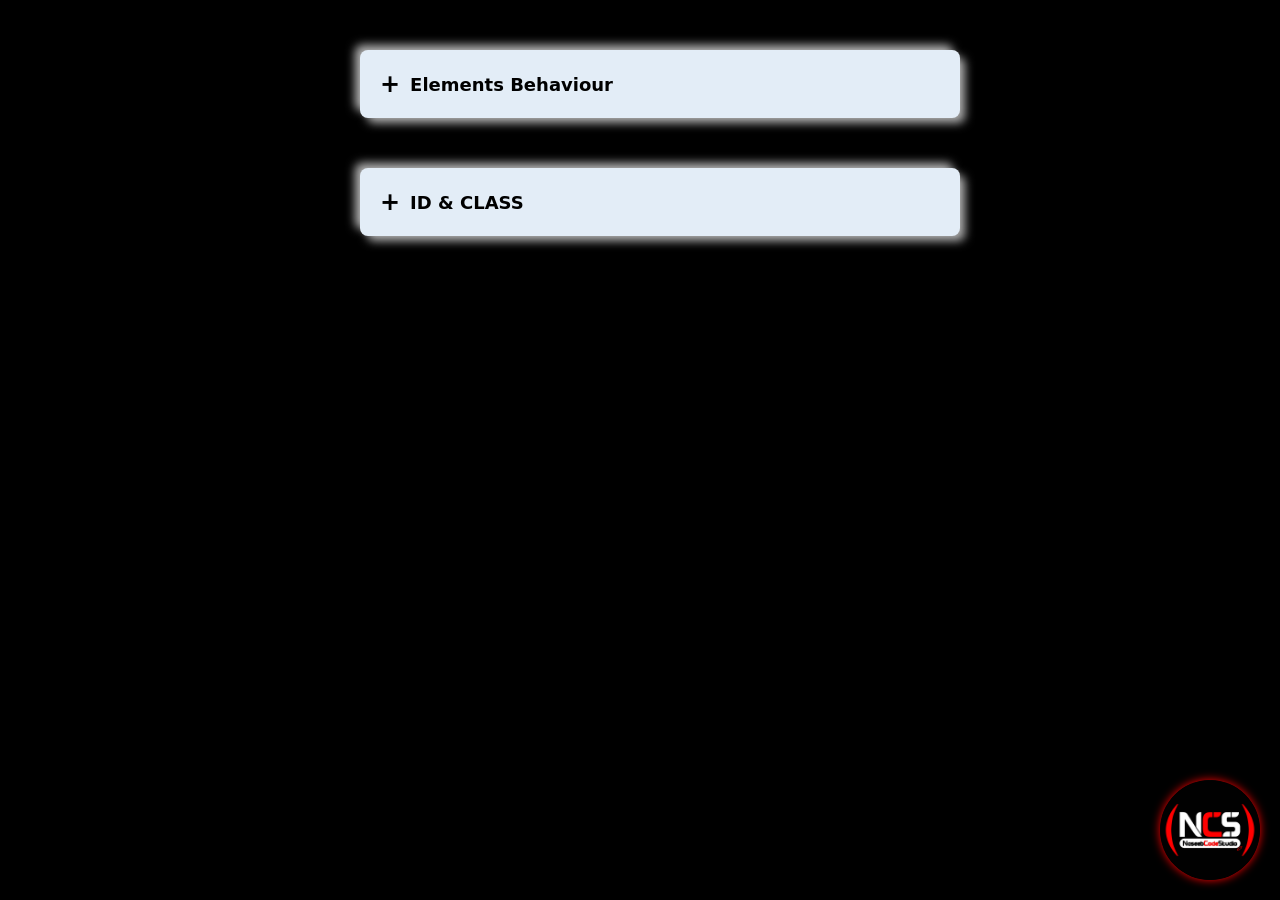
<file: lec5.html>
<!DOCTYPE html>
<html lang="en">

<head>
   <meta name="author" content="Naseeb Khan" />
    <meta
      name="keywords"
      content="HTML, CSS, Naseeb Khan, NCS, NaseebCodeStudio, Web Development Fundamentals"
    />
    <meta
      name="description"
      content="This is HTML &amp; CSS Part 1 where you are going to learn the Fundamentals and HTML CSS Basics."
    />
  <link rel="shortcut icon" href="NCS.png" type="image/x-icon" />
  <link rel="stylesheet" href="style.css" />
  <meta charset="UTF-8" />
  <meta name="viewport" content="width=device-width, initial-scale=1.0" />
  <title>NaseebCodeStudio</title>
</head>

<body>
  <!-- icon right  -->
  <a href="https://www.youtube.com/@NaseebCodeStudio/playlists" target="_blank">
    <div class="icon shadow-box"></div>
  </a>
<main>
  <!-- ==================📃 Drop One ================== -->
  <ul class="drop">
    <li>
      <input type="checkbox" id="drop1" />
      <label for="drop1">Elements Behaviour</label>
      <div class="content">
        <p>
          <em>HTML elements are the building blocks of a webpage. Each element has its <span>own behavior</span> some
            start
            on a new line, some stay in the same line, and some can act like both depending on how you style them.</em>
          <br>
        </p>
        <hr color="red" style="margin-block: 8px">

        <h3>Block Level Elements</h3>
        <p>
          <em>
            Behavior: Always start on a new line and take up the <span>full width</span> available (from left to right).
            <br>
            Think of them as big boxes.
            <br>
            Examples:
            <i>
              &lt;div>,
              &lt;p>,
              &lt;h1> to &lt;h6>,
              &lt;section>, &lt;header>, &lt;footer>, &lt;article>,
              &lt;ul>, &lt;ol>, &lt;li>,
              &lt;table>
            </i>

          </em>
        </p>
        <hr color="red" style="margin-block: 8px">
        <h3>Inline Level Elements</h3>
        <p>
          <em>
            Behavior: Stay in the same line as the text or elements around them. They only take up as much <span>width
              as needed</span>.
            <br>
            Think of them as small words inside a sentence.
            <br>
            Examples:
            <i>
              &lt;span>,
              &lt;a>,
              &lt;strong>, &lt;b>, &lt;em>, &lt;i>,
              &lt;img>,
              &lt;label>
            </i>
          </em>

        </p>
        <hr color="red" style="margin-block: 8px">
        <h3>Inline-Block Level Elements</h3>
        <p>
          <em>
            Behavior: They <span>act like inline</span> elements (stay in the same line), but you can also set their
            width, height, margin, and padding <span>like block</span> elements.
            <br>
            Think of them as a mini box inside a line.
            <br>
            Example:

            <i>
              &lt;button>,

              &lt;input>,

              &lt;select>,

              &lt;textarea&gt;
            </i>
            <br>
            <hr color="red" style="margin-block: 8px">

            <strong>Block</strong>: Big box, full width, new line.
            <br>
            <strong>Inline</strong>: Small piece, same line, width fits content.
            <br>
            <strong>Inline-block</strong>: Small box, same line, but you can control size like a block.
          </em>
        </p>
        <hr color="red" style="margin-block: 8px">

        <h3>Testing Behaviour</h3>
        <p>
          <em>


            <strong>Open a Website</strong><br>

            - Go to any website (Google, YouTube, an e-commerce site or run your code).
            <br><br>
            <strong>Right-Click Inspect</strong><br>

            - Right-click on any part of the page. <br>
            - Select Inspect (or press F12). <br>
            - he Developer Tools will open. <br>
            <br>
            <strong>Select an Element</strong>
            <br>
            - Use the small mouse pointer icon (top-left in DevTools).
            <br>
            - Hover and click on a heading, paragraph, link, button, or image.
            <br><br>
            <strong>Check Display Behavior</strong>
            <br>
            - In the right-side panel (Styles), find the property called display.
            <br>
            - It will show one of these:
            <br>
            <span>display</span>: block; Element starts on a new line, full width.
            <br>
            <span>display</span>: inline; Element stays in the same line, only takes space it needs.
            <br>
            <span>display</span>: inline-block; Stays in the line but can behave like a box.
            <br><br>
            <strong>Compare Different Elements</strong>
            <br>
            - Click on a heading (h1) You’ll see it’s block.
            <br>
            - Click on a link (a) You’ll see it’s inline.
            <br>
            - Click on a button (button) You’ll see it’s inline-block.
            <br><br>
            <strong> Observe Visually</strong>
            <br>
            - Notice how some elements jump to a new line (block),
            <br>
            - While others sit next to each other (inline/inline-block).
          </em>
        </p>


      </div>
    </li>
  </ul>

  <!-- ==================📃 Drop Two ================== -->
  <ul class="drop">
    <li>
      <input type="checkbox" id="drop2" />
      <label for="drop2">ID & CLASS</label>
      <div class="content">
        <p>
          <strong>Intro</strong>
          In HTML, id and class are <span>special attributes</span> that we can add to any element. They help us
          identify elements and apply styles or scripts more easily.
        </p>
        <hr color="red" style="margin-block: 8px">

        <h3>ID</h3>
        <p>
          <em>
            🆔
            - <span>id=""</span> means identity. Think of it like your national ID card or a car’s number plate it’s
            unique. <br>
            - Each element can have only one id, and the same id cannot be used for two different elements.
            <br>
            Example:
            <br>
            <i>&lt;p id="intro"></i>This is a paragraph with a unique ID. <i>&lt;/p></i>
            <br>

          </em>
        </p>

        <hr color="red" style="margin-block: 8px">

        <h3>CLASS</h3>
        <p>
          <em>
            👥

            - <span>class=""</span> is used to group elements together that share the same style. <br>

            - Just like in school, students with different IDs can sit in the same class (Math class, English class,
            etc.). <br>

            - An element can belong to multiple classes at the same time. <br>

            Example:
            <br>
            <i>&lt;p class="highlight"></i>This paragraph is in the highlight class. <i>&lt;/p></i> <br>
            <i>&lt;p class="highlight special"></i>This paragraph belongs to two classes. <i>&lt;/p></i>

          </em>
        </p>
        <hr color="red" style="margin-block: 8px">

        <h3>RULES</h3>
        <p>
          <em>
            📏 Rules for id and class names:
            <br>
            - id must be unique no two elements should have the same id.
            <br>
            - Don’t start names with numbers (❌ 1box, ✅ box1).
            <br>
            - id and class names must be <span>meaningful</span>.
            <br>
            - If the name has two or more words, you can write it in:
            <br>
            &nbsp;&nbsp;&nbsp;&nbsp;&nbsp;camelCase: <i>myIdName</i>
            <br>
            &nbsp;&nbsp;&nbsp;&nbsp;&nbsp;snake_case: <i>my_id_name</i>
            <br>
            &nbsp;&nbsp;&nbsp;&nbsp;&nbsp;kebab-case: <i>my-id-name</i>
            <br>
            (❌ never use spaces like 'my id').
            <br>
            - No special symbols (like @, #, !) in names.
            <br>
            - For classes only, you can use spaces to add multiple classes to one element:
            <br>
            <i>&lt;div class="box red large">&lt;/div></i>
            <hr color="red" style="margin-block: 8px">

            <strong>In short:</strong>
            <br>
            ~ Use id for a unique element.
            <br>
            ~ Use class to group similar elements (and you can apply multiple classes to one element).

          </em>
        </p>


      </div>
    </li>
  </ul>

</main>

  <br /><br /><br /><br />
</body>
<!-- <hr color="red" style="margin-block: 8px"> -->


</html>
</file>
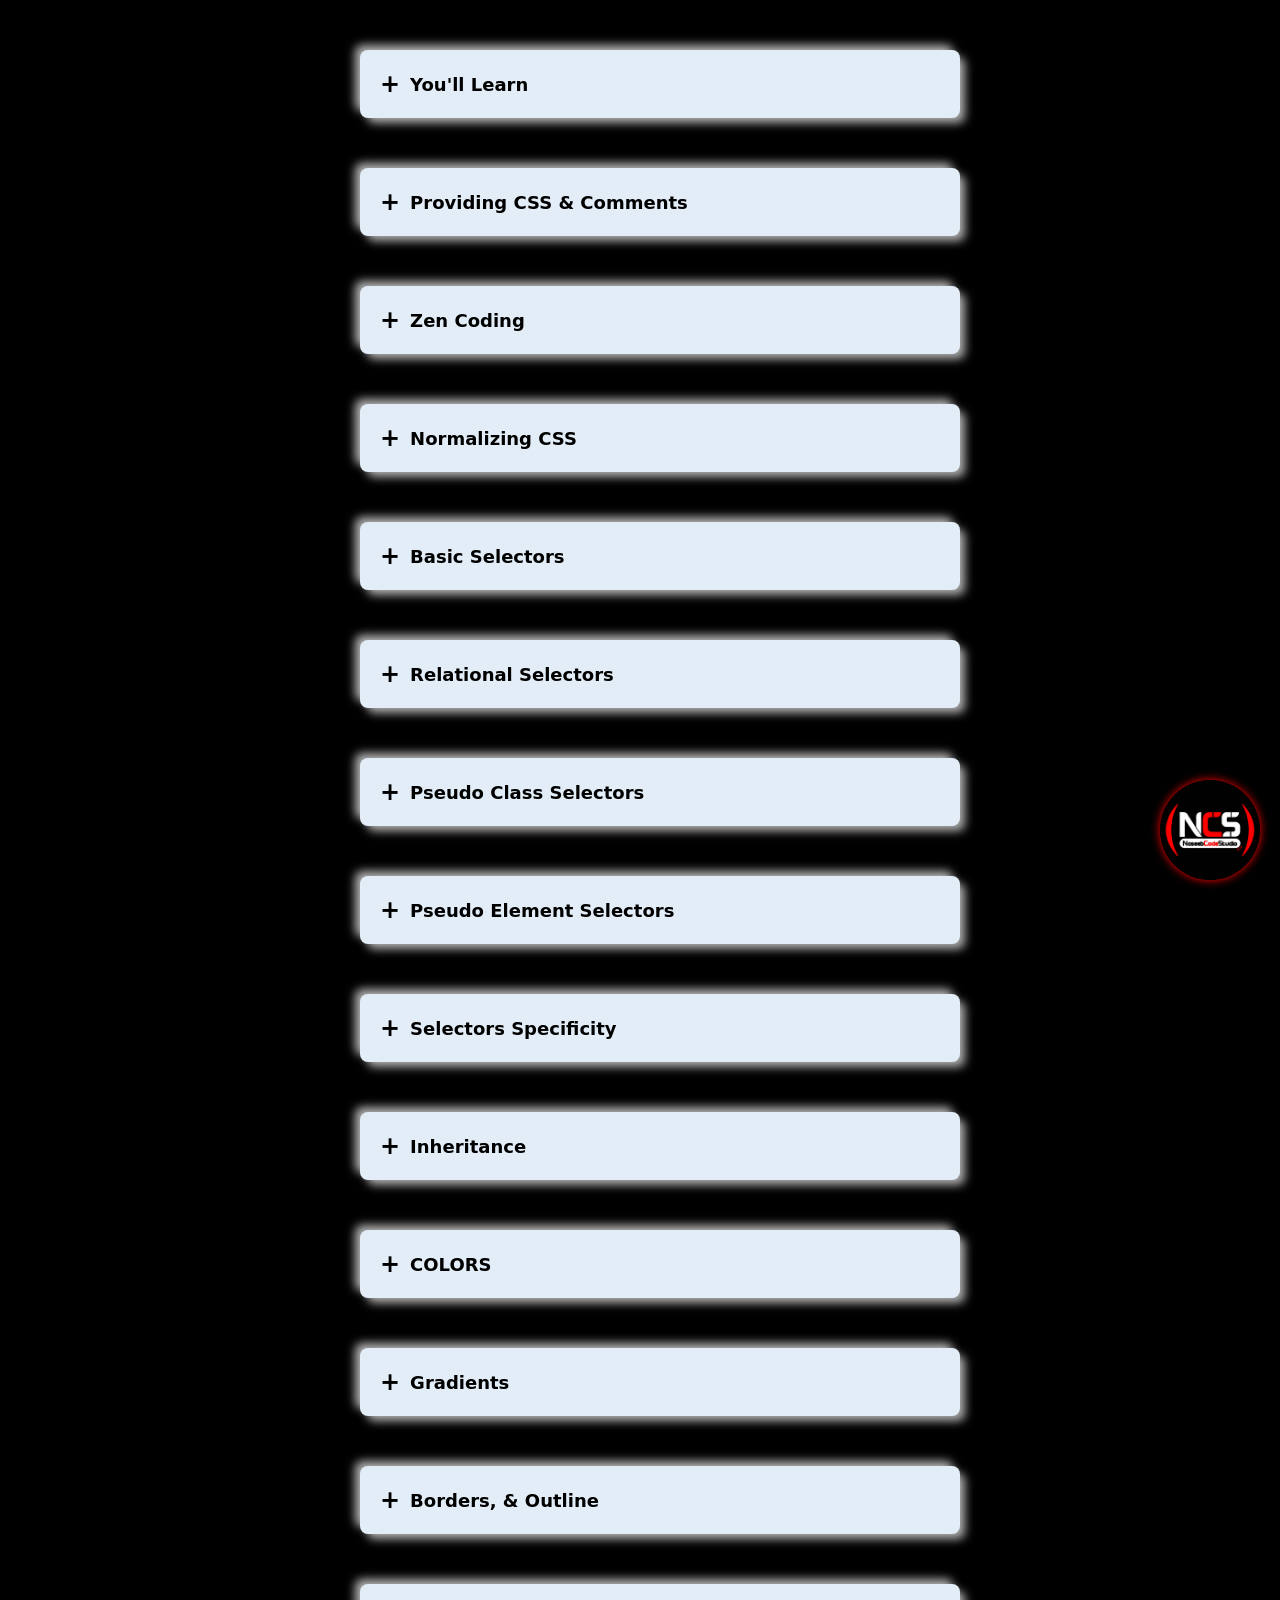
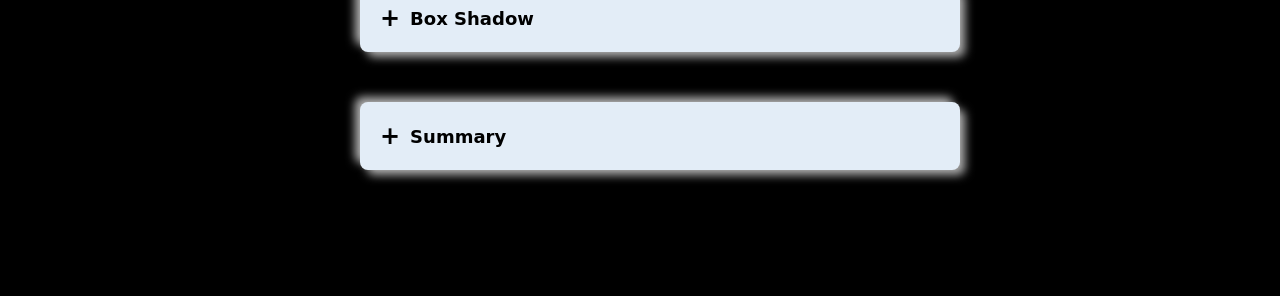
<file: lec6.html>
<!DOCTYPE html>
<html lang="en">

<head>
   <meta name="author" content="Naseeb Khan" />
    <meta
      name="keywords"
      content="HTML, CSS, Naseeb Khan, NCS, NaseebCodeStudio, Web Development Fundamentals"
    />
    <meta
      name="description"
      content="This is HTML &amp; CSS Part 1 where you are going to learn the Fundamentals and HTML CSS Basics."
    />
  <link rel="shortcut icon" href="NCS.png" type="image/x-icon" />
  <link rel="stylesheet" href="style.css" />
  <meta charset="UTF-8" />
  <meta name="viewport" content="width=device-width, initial-scale=1.0" />
  <title>NaseebCodeStudio</title>
</head>

<body>
  <!-- icon right  -->
  <a href="https://www.youtube.com/@NaseebCodeStudio/playlists" target="_blank">
    <div class="icon shadow-box"></div>
  </a>
<main>
  <!-- ==================📃 Drop One ================== -->
  <ul class="drop">
    <li>
      <input type="checkbox" id="drop1" />
      <label for="drop1">You'll Learn</label>
      <div class="content">
        <h3>You Will Learn</h3>
        <p>
          <em>
            1. Various Wasy to provide CSS <br />
            2. Normalizing css <br />
            3. Selectors <br />
            4. Colors <br />
            5. Gradients <br />
            6. Borders / Outline <br />
            7. Shadows
            <br />
            <hr color="red" style="margin-block: 8px" />

            if you want to learn CSS and become comfortable with it don't miss
            any lesson. let's get started😜
            <hr color="red" style="margin-block: 8px" />
            <span>Note</span>: Write the code exactly as you see in the notes.
            You will see the result when you run it. (I didn’t show the result
            here.)
          </em>
        </p>
      </div>
    </li>
  </ul>

  <!-- ==================📃 Drop Two ================== -->
  <ul class="drop">
    <li>
      <input type="checkbox" id="drop2" />
      <label for="drop2">Providing CSS & Comments</label>
      <div class="content">
        <h3>Embedding / Providing CSS</h3>
        <p>
          <em>
            There are three different ways to apply styles in HTML:
            <br />
            1. Internal CSS (Embedded Stylesheet): CSS is written inside the
            <i>&lt;style></i> tag in the HTML file.
            <br />
            2. External CSS: CSS is written in a separate .css file and linked
            to the HTML file.
            <br />
            3. Inline CSS: CSS is written directly inside an element’s style
            attribute.
          </em>
        </p>

        <hr color="red" style="margin-block: 8px" />
        <h3>Internal / Embedded CSS</h3>
        <p>
          <em>
            Example: 👇 <br />
            <i>
              &lt;head> <br />
              &lt;style> <br />
            </i>
            &nbsp;&nbsp;&nbsp;p{ <br />
            &nbsp;&nbsp;&nbsp; color: red; <br />
            &nbsp;&nbsp;&nbsp;} <br />
            <i>
              &lt;/style> <br />
              &lt;/head> <br />
              &lt;body> <br />
            </i>

            &nbsp;&nbsp;&nbsp;<i>&lt;p></i>Lorem ipsum dolor sit, amet
            consectetur adipisicing.<i>&lt;/p></i> <br />
            &nbsp;&nbsp;&nbsp;<i>&lt;p></i>Lorem ipsum dolor sit, amet
            consectetur adipisicing.<i>&lt;/p></i> <br />
            <i> &lt;/body></i>
          </em>
        </p>
        <p>
          <em>
            This process is very limited. If we have multiple HTML pages, the
            styling will only <span>affect the current page</span>, not the
            others. For example, if you later want to change the color of all
            paragraphs across the whole website, this method will only update
            the paragraphs on the current page. You would need to manually
            edit every page, which is not recommended.
          </em>
        </p>
        <hr color="red" style="margin-block: 8px" />
        <h3>External CSS</h3>
        <p>
          <em>
            File <span>separation is very important</span> in computer
            science. This idea is called Separation of Concerns.
            <br />
            It means keeping different responsibilities in different files.
            For example:
            <br />
            - Write HTML in one file.
            <br />
            - Write CSS in another file.
            <br />
            Both are different languages with different purposes.
            <br />
            Think of it like a supermarket: there are separate sections for
            fruits, vegetables, clothes, and electronics. If everything was
            mixed together in one big section, it would be very hard to find
            what you need.
            <br />
            That’s why we separate files in programming so things stay
            organized and easier to manage.
          </em>
        </p>
        <p>
          <em>
            Create a new external file named <span>style.css</span> and write
            your CSS code in it. Then, link this file to your HTML document
            inside the <i>&lt;head></i> section using: <br />

            <i>&lt;link rel="stylesheet" <span>href="style.css"</span>></i>
            <br />
            Now, whenever you make changes in the <span>style.css</span> file,
            those changes will automatically show up in your HTML page.
            <br />
            The best part is that you can use the same CSS file for multiple
            HTML pages. This makes it easier to style your entire website from
            one stylesheet.
          </em>
        </p>
        <hr color="red" style="margin-block: 8px" />

        <h3>CSS Syntax</h3>
        <p>
          <em>
            <i>
              h1{ <br />
              &nbsp;&nbsp;&nbsp;color: red; <br />
              }
            </i>
            <br />
            In CSS, we first target an HTML element. Targeting an element is
            called a selector in above there is <i> h1 </i> as a selector.
            <br />
            There are different types of selectors (we’ll learn them in
            upcoming lessons).
            <br />
            After the selector, we use curly braces <i>{}</i>. This part is
            called the selector body. Inside it, we write: <br />

            &nbsp;&nbsp;&nbsp;- A property: tells what style we want to change
            (example: color).
            <br />
            &nbsp;&nbsp;&nbsp;- A value: tells the setting for that property
            (example: red).
            <br />
            Together, the property and value make a declaration, written like
            this: <br />
            <i>color: red;</i><br />
            Each declaration ends with a semicolon (;).
            <br />
            <i>
              p { <br />
              &nbsp;&nbsp;&nbsp;color: red; <br />
              &nbsp;&nbsp;&nbsp;background-color: black; <br />
              } <br />
            </i>

            This means: All <i>&lt;p></i> (paragraphs) will have red text &
            black background.
          </em>
        </p>
        <hr color="red" style="margin-block: 8px" />
        <h3>Inline CSS</h3>
        <p>
          <em>
            We use inline CSS by writing styles directly inside an HTML
            element. For example:
            <br />

            <i>&lt;p style="color: green; background-color: black;"></i>
            <h4 style="
                  color: rgb(0, 255, 0);
                  background-color: black;
                  font-weight: normal;
                  padding: 5px;
                ">
              Lorem ipsum dolor sit amet consectetur, adipisicing elit.
              Facilis, veniam.
            </h4>
            <i>&lt;/p></i> <br />

            However, using inline CSS is
            <span>not a good practice</span> because:
            <br />
            &nbsp;&nbsp;&nbsp;- It makes the code messy and hard to maintain.
            <br />&nbsp;&nbsp;- It breaks the “separation of concerns”
            principle (HTML should handle structure, CSS should handle
            styling).
            <br />
            <hr color="red" style="margin-block: 8px" />
            <h3>Cascading</h3>
            If we use multiple styles (inline, internal, and external CSS) in
            one HTML file, remember: <br />
            ~~~ The style that is closest to the element will be applied.
            <br />
            In this example, the inline style is the closest to the paragraph,
            so it will override other styles.
            <br />
            This concept is called <span>cascading</span>, which is why the
            language is named Cascading Style Sheets (CSS).
          </em>
        </p>
        <hr color="red" style="margin-block: 8px" />
        <h3>Comments✍️</h3>
        <p>
          <em>
            <strong>What is a comment: </strong>
            A comment <span>is a note</span> you write in your CSS code for
            yourself or other developers. <br />
            It does not run in the browser.
            <br />
            Why use comments? <br />
            📝 To explain your code <br />
            📝 To organize sections of your CSS <br />
            📝 To temporarily disable a CSS rule <br />

            <strong>How to write a comment in CSS?</strong>
            <br />
            <i>/* This is a CSS comment */</i> <br />
            p { <br />
            &nbsp; &nbsp; &nbsp; color: red;
            <i>/* This makes the text red */</i> <br />
            } <br />
            &nbsp; &nbsp; - Think of comments as sticky notes inside your code
            <span>helpful for remembering</span> why you wrote something.
          </em>
        </p>
      </div>
    </li>
  </ul>
  <!-- ==================📃 Drop Three ================== -->
  <ul class="drop">
    <li>
      <input type="checkbox" id="drop3" />
      <label for="drop3">Zen Coding</label>
      <div class="content">
        <h3>Zen Coding (Emmet) shortcuts in VS Code</h3>
        <p>Here’s a simple list of the most useful ones 👇</p>
        <p>
          <em>
            <strong>1. Multiple Elements</strong><br />
            &nbsp;&nbsp;li*3 <br />
            creates 3 <i>&lt;>&lt;/li></i> tags.
            <br />
            <strong>2. Parent & Child Elements </strong><br />
            &nbsp;&nbsp;ul>li
            <br />
            Creates a <i>&lt;ul></i> with one <i>&lt;li></i>inside.
            <br />
            &nbsp;&nbsp;ul>li*5 <br />
            Create a <i>&lt;ul></i> with 5 <i>&lt;li></i>
            items inside.
            <br />
            <strong>3. Siblings</strong> <br />
            &nbsp;&nbsp;h1+h2+p
            <br />
            Creates
            <i>
              &lt;h1>&lt;/h1> <br />
              &lt;h2>&lt;/h2> <br />
              &lt;>&lt;/p>
            </i>
            <br />
            <strong>4. Class</strong> <br />
            &nbsp;&nbsp;div.container <br />
            Creates <i> &lt;div clas="container">&lt;/div> </i> <br />
            &nbsp;&nbsp;.box <br />
            Creates <i> &lt;div class='box'>&lt;/div> </i>
            <br />
            <strong>5. ID</strong> <br />
            &nbsp;&nbsp;div#header <br />
            Creates &lt;div id="header">&lt;/div> <br />
            <strong>6. Text Inside tags</strong> <br />
            &nbsp;&nbsp;p{Hello World} <br />
            Creates <i> &lt;p>Hello World&lt;/p> </i>
            <br />
            <strong>7. Nesting With Text</strong> <br />
            &nbsp;&nbsp;ul>li*3{Item $} <br />
            Creates: <br />
            &lt;ul> <br />
            &nbsp;&nbsp;&lt;li>Item 1&lt;/li> <br />
            &nbsp;&nbsp;&lt;li>Item 2&lt;/li> <br />
            &nbsp;&nbsp;&lt;li>Item 3&lt;/li> <br />
            &lt;/ul> <br />
            <strong>8. Attributes</strong> <br />
            &nbsp;&nbsp;a[href="https://google.com"] <br />
            Creates <i> &lt;a href="https://googl.com">&lt;/a> </i>
            <br />
            <strong>9. Class & Text with numbers</strong> <br />
            &nbsp;&nbsp;.box$*3{Box $} <br />
            Creates 👇 <br />
            &lt;div class="box1">Box 1&lt;/div> <br />
            &lt;div class="box2">Box 2&lt;/div> <br />
            &lt;div class="box3">Box 3&lt;/div> <br />
          </em>
           <a href="https://docs.emmet.io/cheat-sheet/" target="_blank">Zen Coding Cheat Sheet</a>
        </p>
      </div>
    </li>
  </ul>
  <!-- ==================📃 Drop Four ================== -->
  <ul class="drop">
    <li>
      <input type="checkbox" id="drop4" />
      <label for="drop4">Normalizing CSS</label>
      <div class="content">
        <p>
          <em>
            As we know, there are many <span>different browsers</span>.
            Unfortunately, they don’t always display HTML elements in the same
            way. To fix this problem, we use a popular stylesheet called
            <i>normalize.css</i>.
            <br />
            - What <i>normalize.css</i> does is apply some basic CSS styles to
            HTML elements so that they look the<span>
              same across all browsers</span>. This helps us avoid display issues when working with different
            browsers.
            <br />
            - To get it, just search on Google for
            <span>necolas.github.io/normalize.css/</span> or click this link:
            <br /><i><a href="https://necolas.github.io/normalize.css/" target="_blank">Normalize CSS</a></i>
            <br />
            - On that page, you can download the latest version. You’ll also
            find instructions for installing it with npm (for advanced
            developers). For beginners, just download the CSS file.
            <br />
            - When you download it, you’ll get a file called normalize.css.
            <br />
            Now, link it to your HTML document like this:
            <br />
            <i>&lt;link rel="stylesheet" href="normalize.css"></i>
            <br />

            ⚠️ Important:<span> Always place</span> this link above your own
            CSS file so the browser loads normalize.css first and then your
            styles. You can also link more than one stylesheet to an HTML
            document.
            <br />
            In short, <span>normalize.css</span> is a very useful tool for
            frontend developers, and you’ll be using it in almost every HTML
            project.
          </em>
        </p>
      </div>
    </li>
  </ul>
  <!-- ==================📃 Drop Five ================== -->
  <ul class="drop">
    <li>
      <input type="checkbox" id="drop5" />
      <label for="drop5">Basic Selectors</label>
      <div class="content">
        <p>
          <em>
            in css there are different ways to select html elements we can
            select elements by: <br />
            1. Type <br />
            2. ID <br />
            3. Class <br />
            4. Attribute <br />
            5. Grouping Selector
          </em>
        </p>
        <hr color="red" style="margin-block: 8px" />

        <h3>Element Selector</h3>
        <p>
          <em>
            We can select elements in CSS by <span>their name</span>. This
            means we directly use the element name to target it, and then
            write the style inside curly braces { }.
            <br />
            Here are some examples of CSS code 👇
            <br />
            <i>
              body { <br />
              &nbsp;&nbsp;&nbsp;color: red; <br />
              } <br />

              h1 { <br />
              &nbsp;&nbsp;&nbsp;color: red; <br />
              } <br />

              ul { <br />
              &nbsp;&nbsp;&nbsp;color: red; <br />
              } <br />

              table { <br />
              &nbsp;&nbsp;&nbsp;color: red; <br />
              } <br />
            </i>
          </em>
        </p>

        <hr color="red" style="margin-block: 8px" />

        <h3>ID Selector</h3>
        <p>
          <em>
            To target an element with a <span>unique identity</span>, we use
            the ID selector in CSS. <br />
            The ID selector is identified by the <span># symbol</span>,
            followed by the name of the ID.
            <br />
            CSS code:
            <br />
            <i>
              #products { <br />
              &nbsp;&nbsp;&nbsp;background-color: black; <br />
              } <br />
            </i>
            HTML code: <br />
            <i>
              &lt;section id="products"> <br />
              &lt;/section>
            </i>
          </em>
        </p>
        <hr color="red" style="margin-block: 8px" />
        <h3>Class Selector</h3>
        <p>
          <em>
            We can select (target) an element using <span>its class</span> in
            CSS. <br />
            A class is written with a <span>dot (.)</span> followed by the
            class name.
            <br />
            CSS code:
            <br />
            <i>
              .product { <br />
              &nbsp;&nbsp;&nbsp;border: 5px solid red; <br />
              }
            </i>
            <br />
            HTML code:
            <br />
            <i>
              &lt;section id="products"> <br />
              &nbsp;&nbsp;&nbsp;&lt;article class="product">&lt;/article>
              <br />
              &nbsp;&nbsp;&nbsp;&lt;article class="product">&lt;/article>
              <br />
              &nbsp;&nbsp;&nbsp;&lt;article class="product">&lt;/article>
              <br />
              &lt;/section> <br />
            </i>
            Article elements with given class are targets.
          </em>
        </p>
        <hr color="red" style="margin-block: 8px" />
        <h3>Attribute Selector</h3>
        <p>
          <em>
            We can also select elements in CSS <span>using attributes</span>.
            <br />
            This method isn’t very common, but it’s
            <span>important to know</span> because you might see it in other
            people’s code. <br />

            CSS code:
            <br />
            <i>
              a[target] { <br />
              &nbsp;&nbsp;&nbsp;color: red; <br />
              } <br />
              a[href="https://google.com"] { <br />
              &nbsp;&nbsp;&nbsp;color: black; <br />
              } <br />
            </i>

            HTML Code: <br />
            <i>
              &lt;a href="https://google.com" target="_blank">Google&lt;/a>
            </i>
          </em>
        </p>
        <hr color="red" style="margin-block: 8px" />

        <h3>Types of Attribute Selectors</h3>
        <p>
          <em>
            <strong>Exact Match</strong>
            <em>Selects an element only if the attribute
              <span>matches</span> exactly.</em>
            <br />
            <i>
              a[href="https://google.com"] { <br />
              &nbsp;&nbsp;&nbsp;color: black; <br />
              } <br />
            </i>

            <strong>Contains a Word</strong>
            Selects if the attribute contains a specific word. <br />

            <i>
              a[href*="google"] { <br />
              &nbsp;&nbsp;&nbsp;color: red; <br />
              } <br />
            </i>
            Here, if <span>the word google</span> is found anywhere inside
            href, it will be selected. <br />

            <strong>Starts With</strong>

            Selects if the attribute value starts with a certain word.

            <br />
            <i>
              a[href^="https"] { <br />
              &nbsp;&nbsp;&nbsp;color: red; <br />
              } <br />
            </i>

            This will select all links that start with <span>https</span>.

            <strong>Ends With</strong>

            Selects if the attribute value ends with a certain word.
            <br />
            <i>
              a[href$=".com"] { <br />
              &nbsp;&nbsp;&nbsp;color: red; <br />
              } <br />
            </i>

            This will select all links that end with <span>.com</span>.

            <br />

            <strong>Combine Multiple Conditions</strong>

            You can combine different checks together.

            <i>
              a[href^="https"][href$=".com"] { <br />
              &nbsp;&nbsp;&nbsp;color: red; <br />
              } <br />
            </i>
            This will select all links that start with <span>https</span> and
            also end with <span>.com</span>. <br />
            <hr color="red" style="margin-block: 8px" />

            <span>In short</span>: Attribute selectors let you target elements
            based on their attributes (like href, target, id, etc.).
            <hr color="red" style="margin-block: 8px" />
            <h3>Grouping Selector</h3>
            <p>
              <em>
                if we want to apply the same styles to multiple elements
                instead of selecting them seperatly we can target them at once
                using with comma seperation that is what we call the grouping
                selector. Example: p, .box, h1, #products{ color: red; } here
                four different elements are targetted with comma sepeartion to
                apply the same style on each selector.
              </em>
            </p>
          </em>
        </p>
      </div>
    </li>
  </ul>

  <!-- ==================📃 Drop Six ================== -->
  <ul class="drop">
    <li>
      <input type="checkbox" id="drop6" />
      <label for="drop6">Relational Selectors</label>
      <div class="content">
        <p>
          <em>
            Now we know how to <span>select elements</span>, but next we will
            explore some more selectors so we don’t face problems with element
            selection.
          </em>
        </p>

        <hr color="red" style="margin-block: 8px" />

        <h3>All Child Selector</h3>
        <p>
          <em>
            CSS CODE: <br />
            <i>
              #products p { <br />
              &nbsp;&nbsp;&nbsp;color: red; <br />
              } <br />
            </i>
            HTML CODE:
            <br />
            <i>
              &lt;section id="products"> <br />
              &nbsp;&nbsp;&nbsp;&lt;p>
            </i>
            Lorem ipsum dolor, sit amet consectetur adipisicing.
            <i>
              &lt;/p> <br />
              &lt;article> <br />
              &nbsp;&nbsp;&nbsp;&lt;p>
            </i>
            Lorem ipsum dolor, sit amet consectetur adipisicing.
            <i>
              &lt;/p> <br />
              &lt;/article> <br />
              &lt;/section> <br />
            </i>

            This CSS means: select all <i>&lt;p></i> (paragraph) elements that
            are inside the element with the id products. <br />
            It doesn’t matter how deep the paragraph is nested, as long as it
            is inside #products. <br />

            In this example, there are two <i>&lt;p></i> tags: <br />

            &nbsp;&nbsp;&nbsp;1. One directly inside
            <i>&lt;section id="products"></i>.
            <br />
            &nbsp;&nbsp;&nbsp;2. One inside <i>&lt;article></i>, which is also
            inside #products.
            <br />
            Both will turn red because they are descendants of the element
            with the id products.
            <br />
            This type of CSS rule is called a descendant selector.
            <br />
            if we say <i> p.first{} </i> it means a paragraph with a class
            name first.
          </em>
        </p>

        <hr color="red" style="margin-block: 8px" />
        <h3>Direct child Selector</h3>
        <p>
          <em>
            What if we only want to select the paragraph inside the
            <i>&lt;section></i> element that has the ID products? <br />
            - We could give that paragraph its own id or class, but sometimes
            if the parent already has an id, we don’t need to make the code
            more complicated. In that case, we can use a relational selector.
            <br />

            - The <span>></span> (greater-than) symbol in CSS means “direct
            child.” So if we write #products <span>></span> p, it will select
            only the paragraph that is a direct child of the section with the
            ID products, not the paragraphs inside deeper elements like
            <i>&lt;article></i>. <br />

            CSS CODE: <br />
            <i>
              #products > p { <br />
              &nbsp;&nbsp;&nbsp; color: red; <br />
              } <br />
            </i>

            HTML CODE:
            <br />
            <i>
              &lt;section id="products"> <br />
              &nbsp;&nbsp;&nbsp;&lt;p>
            </i>
            Lorem ipsum dolor, sit amet consectetur adipisicing.
            <i>
              &lt;/p> <br />
              &lt;article> <br />
              &nbsp;&nbsp;&nbsp;&lt;p></i>
            Lorem ipsum dolor, sit amet consectetur adipisicing.
            <i>
              &lt;/p> <br />
              &lt;/article> <br />
              &lt;/section>
            </i>

            <br />
            - This CSS will only color red the paragraph that is the direct
            child of <i>&lt;section id="products"></i>. The
            <i>&lt;p></i> inside <i>&lt;article></i> will not be affected.
          </em>
        </p>
        <hr color="red" style="margin-block: 8px" />
        <h3>Sibling Selector</h3>
        <p>
          <em>
            What if we want to select elements that are
            <span>siblings</span> of each other? <br />
            For that, we use the <span>+ (adjacent sibling)</span> operator
            between the selectors. It will select the element that comes
            <span>immediately</span> after the first sibling. <br />

            CSS CODE: <br />
            <i>
              #products + p { <br />
              &nbsp;&nbsp;&nbsp;color: red; <br />
              } <br />
            </i>
            HTML CODE: <br />
            <i>
              &lt;section id="products"> <br />
              &nbsp;&nbsp;&nbsp; &lt;p></i>
            Lorem ipsum dolor, sit amet consectetur adipisicing.
            <i>
              &lt;/p> <br />
              &lt;article> <br />
              &nbsp;&nbsp;&nbsp; &lt;p></i>
            Lorem ipsum dolor, sit amet consectetur adipisicing.
            <i>
              &lt;/p> <br />
              &lt;/article> <br />
              &lt;/section> <br /></i>

            <i> &nbsp;&nbsp;&nbsp; &lt;p></i>
            This paragraph is the direct sibling of the section element.
            <i> &lt;/p></i>
          </em>
        </p>
        <hr color="red" style="margin-block: 8px" />

        <h3>All Siblings Selector</h3>
        <p>
          <em>
            If we want to select all matching siblings that come after a
            <i>&lt;section></i> element, we use the
            <span>~ (tilde)</span> selector.
            <br />
            👉 But if we use the <span>+ (plus) </span>selector, it will only
            target the first direct matching sibling.

            <br />
            CSS CODE:
            <br />
            <i>
              #products ~ p { <br />
              &nbsp;&nbsp;&nbsp;color: red; <br />
              } <br />
            </i>
            HTML CODE: <br />
            <i>&lt;section id="products"></i> <br />
            <i> &lt;p></i>
            Lorem ipsum dolor, sit amet consectetur adipisicing.
            <i>
              &lt;/p>
              <br />
              &lt;article><br />
              &lt;p>
            </i>
            Lorem ipsum dolor, sit amet consectetur adipisicing.
            <i>
              &lt;/p>
              <br />
              &lt;/article><br />
              &lt;/section> <br />
            </i>

            <i>&lt;p></i>
            This paragraph is the direct sibling of the section element.
            <i>&lt;/p></i>
            <br />
            <i>&lt;p></i>
            This paragraph is also the direct sibling of the section element.
            <i> &lt;/p></i>
            <br />
            &nbsp; &nbsp; - This CSS will make all <i>&lt;p></i> tags that
            come after the section turn red.
          </em>
        </p>
        <hr color="red" style="margin-block: 8px" />

        <h3>Relational Selectors</h3>
        <p>
          <em>
            Relational selectors give cleaner code because
            <span>we don’t need to assign</span> id or class to many HTML
            elements.
            <br />
            But there are two problems with relational selectors:
            <br />
            &nbsp;&nbsp;&nbsp;1. They can be fragile.
            <br />
            &nbsp;&nbsp;&nbsp;2. They are slower than basic selectors.
            <br />
            <span>Fragile</span> means these selectors depend on the
            <span>position</span> of an element in the DOM. If you move
            elements around, the rules may break.
            <br />
            <strong>How browsers read relational selectors</strong>
            <br />
            For example:
            <br />
            CSS CODE:
            <br />
            <i> &nbsp;&nbsp;&nbsp;#products ~ p </i>
            <br />
            &nbsp;&nbsp;&nbsp;- We (humans) read it left to right: Select all
            <i>&lt;p></i> elements that are siblings of
            <span>#products</span>.
            <br />
            &nbsp;&nbsp;&nbsp;- The browser reads it right to left: It first
            finds all <i>&lt;p></i> elements on the page, then checks if each
            one is a sibling of <span>#products</span>.
            <br />
            If there are hundreds or thousands of <i>&lt;p></i> tags, the
            browser will first select all of them, then discard the ones that
            don’t match this wastes performance.
            <br />
            <strong>Quote by Donald Knuth:</strong>
            <br />
            “Premature optimization is the root of all evil.”

            <hr color="red" style="margin-block: 8px" />

            So, if you’re confident that the structure of your page (element
            positions) will not change, you
            <span>can use relational selectors</span>. Otherwise, it’s safer
            and faster to use id or class selectors.
          </em>
        </p>
      </div>
    </li>
  </ul>

  <!-- ==================📃 Drop Seven ================== -->
  <ul class="drop">
    <li>
      <input type="checkbox" id="drop7" />
      <label for="drop7">Pseudo Class Selectors</label>
      <div class="content">
        The name is very complicated but the use is very simple.
        <hr color="red" style="margin-block: 8px" />

        <h3>First & Last Child</h3>
        <p>
          <em>
            In the example below, if we want to select the first paragraph
            inside the <i>&lt;article></i> element, we can give it an id or
            class, but there’s another way. We can use a pseudo-class selector
            like :first-child.
            <br />
            Just focus on the selector, not the CSS property.
            <br />
            A pseudo-class selector is written with a
            <span>colon :</span> followed by its name.
            <br />
            - <i>:first-child</i> means the very first child inside a parent.
            It doesn’t matter if it’s a paragraph, a heading, or something
            else.
            <br />
            - If later we add a new element at the top of the
            <i>&lt;article></i>, that will become the first child instead.
            <br />
            <strong>CSS Code:</strong>
            <br />
            <i>
              article :first-child { <br />
              &nbsp;&nbsp;&nbsp;font-size: 140%; <br />
              &nbsp;&nbsp;&nbsp;font-style: italic; <br />
              } <br />
            </i>
            <strong>HTML Code:</strong> <br />
            <i>&lt;article></i> <br />
            <i>&nbsp;&nbsp;&nbsp;&lt;p></i>Lorem ipsum dolor sit amet.<i>&lt;/p></i>
            <br />
            <i>&nbsp;&nbsp;&nbsp;&lt;p></i>Lorem ipsum dolor sit amet.
            <i>&lt;/p> <br />
              &lt;/article></i>
            <br />

            Similarly, there is the <i>:last-child</i> pseudo-class, which
            targets the last child inside a container.
            <br />
            ⚠️ <span>Keep in mind</span>: <i>:first-child</i> and
            <i>:last-child</i> can be a bit fragile. If you add or move
            elements, the “first” or “last” child changes, and your CSS rule
            may no longer apply where you expect.
          </em>
        </p>

        <hr color="red" style="margin-block: 8px" />

        <h3>First & Last Of Type</h3>
        <p>
          <em>
            By type matching, we can select elements
            <span>based on their type</span> (like headings, paragraphs,
            lists, etc.) inside a parent element.
            <br />
            The <i>:first-of-type</i> selector is used to select the first
            element of a <span>specific type inside a parent</span>, no matter
            what other elements are around it.

            <br />
            <strong>CSS Code:</strong>

            <br />
            <i>
              article :first-of-type { <br />
              &nbsp;&nbsp;&nbsp;font-size: 140%; <br />
              &nbsp;&nbsp;&nbsp;font-style: italic; <br />
              } <br />
            </i>
            <strong>HTML Code:</strong> <br />
            <i>&lt;article></i> <br />
            <i>&lt;h2></i>NaseebCodeStudio<i>&lt;/h2></i> <br />
            <i>&lt;p></i>Lorem ipsum dolor sit amet. <i>&lt;/p></i> <br />
            <i>&lt;p></i>Lorem ipsum dolor sit amet. <i>&lt;/p></i> <br />
            <i>&lt;/article></i> <br />
            In this case, <i>:first-of-type</i> will select the first heading
            <span>(h2)</span>, because it’s the first element of its type
            inside <i>&lt;article></i>.
            <br />
            <strong>(Target only first paragraph)</strong>
            <br />
            <i>
              article p:first-of-type { <br />
              &nbsp;&nbsp;&nbsp;font-size: 140%; <br />
              &nbsp;&nbsp;&nbsp;font-style: italic; <br />
              } <br />
            </i>
            This will style only the first <i> &lt;p></i> element inside the
            <i>&lt;article></i>.
            <br />
            <strong>:last-of-type</strong>
            <br />
            &nbsp;&nbsp;&nbsp;The <span>:last-of-type</span> selector works
            the same way but starts counting from the bottom of the parent
            container. It selects the last element of a specific type.
          </em>
        </p>
        <hr color="red" style="margin-block: 8px" />

        <h3>
          Difference Between :first-child / :last-child and :first-of-type /
          :last-of-type
        </h3>
        <p>
          <em>
            &nbsp;&nbsp;&nbsp;- :first-child / :last-child 👉🏻 Looks at the
            position of the element as a child.
            <br /><span>Example</span>: p:first-child means the first child
            must be a paragraph. If another element (like <i>&lt;h2></i>)
            comes before it, the paragraph will not be selected.
            <br />
            &nbsp;&nbsp;&nbsp;- :first-of-type / :last-of-type 👉🏻 Ignores
            position and only checks element type.
            <br /><span>Example</span>: p:first-of-type will always select the
            first <i>&lt;p></i> inside the parent, even if it’s not the very
            first child.
            <br />
            <span>In short</span>:
            <br />
            &nbsp;&nbsp;&nbsp; - Child selectors = depend on order (position).
            <br />
            &nbsp;&nbsp;&nbsp; - Type selectors = depend on type (tag name).
          </em>
        </p>

        <hr color="red" style="margin-block: 8px" />

        <h3>Nth Child</h3>
        <p>
          <em>
            Sometimes we want to style elements based on their position inside
            a container. For example, in a table or a list with multiple rows
            or items, we may want to select a specific item, only the odd
            items, or only the even items. For this, we can use the
            <i>:nth-child()</i> selector in CSS.
            <br />
            <strong>CSS CODE:</strong>
            (odd items): <br />

            <i>
              ul li:nth-child(odd) { <br />
              &nbsp;&nbsp;&nbsp;color: red; <br />
              } <br />
            </i>
            <strong>HTML CODE:</strong> <br />
            <i>
              &lt;ul> <br />
              &nbsp;&nbsp;&nbsp;&nbsp;&lt;li></i>Item 1<i>1&lt;/li> <br />
              &nbsp;&nbsp;&nbsp;&nbsp;&lt;li></i>Item 2<i>&lt;/li> <br />
              &nbsp;&nbsp;&nbsp;&nbsp;&lt;li></i>Item 3<i>&lt;/li> <br />
              &nbsp;&nbsp;&nbsp;&nbsp;&lt;li></i>Item 4<i>&lt;/li> <br />
              &nbsp;&nbsp;&nbsp;&nbsp;&lt;li></i>Item 5<i>&lt;/li> <br />
              &lt;/ul></i>
            <br />

            In this example, all list items <span>in odd positions</span> (1,
            3, 5, …) will turn red.
            <br />
            &nbsp;&nbsp;&nbsp;- To target even positions (2, 4, 6, …), use
            nth-child(even).
            <br />
            &nbsp;&nbsp;&nbsp;- You can also use formulas like
            <span>nth-child(3n)</span>, which means "select every 3rd
            element."
            <br />
            &nbsp;&nbsp;&nbsp;&nbsp;&nbsp;&nbsp;- For <span>example</span>: 2n
            selects every 2nd item, 4n selects every 4th item, and so on.
          </em>
        </p>
        <hr color="red" style="margin-block: 8px" />
        <h3>Links Psuedo Selector</h3>
        <p>
          <em>
            We can change the style of an anchor (<i>&lt;a></i>) element in
            different states, like <span>normal</span> style,
            <span>hover</span> style, <span>visited</span> style,
            <span>focused</span> style, and <span>clicked</span> (active)
            style. For this, we use CSS <span>pseudo-classes</span>.
            <br />
            <strong>CSS CODE:</strong> <br />
            <i>a:link</i> { <br />
            color: red; <br />
            } <br />
            <i>a:visited</i> { <br />
            color: dodgerblue; <br />
            } <br />
            <i>a:hover</i> { <br />
            color: white; <br />
            background-color: black; <br />
            } <br />
            <i>a:active</i> { <br />
            color: green; <br />
            background-color: black; <br />
            } <br />
            <i>a:focus</i> { <br />
            color: red; <br />
            background-color: black; <br />
            } <br />
            <strong>HTML CODE:</strong> <br />
            <i>&lt;a href="#"></i>NaseebCodeStudio<i>&lt;/a></i> <br />
            <hr color="red" style="margin-block: 8px" />
            <strong> Important Notes:</strong> <br />

            &nbsp;&nbsp;&nbsp;- These link pseudo-classes should always follow
            this order: <span>LVHAF</span> 👉🏻 :link, :visited, :hover,
            :active, :focus.
            <br />
            &nbsp;&nbsp;&nbsp;- <span>Between</span> :active and :focus, only
            one will be applied depending on the situation.
            <br />
            &nbsp;&nbsp;&nbsp;- <strong>Best practice:</strong>
            <br />
            &nbsp;&nbsp;&nbsp;&nbsp;&nbsp;&nbsp;<span>Make</span> :link and
            :visited <span>a pair</span> (they should have similar styles).
            You can group them like this:
            <br />
            <strong>CSS CODE:</strong> <br />

            &nbsp;&nbsp;&nbsp;a:link, a:visited { ... } <br />
            <strong>Make</strong> <span>:hover</span> and
            <span>:focus</span> another pair (they usually share similar
            styles).
          </em>
        </p>
      </div>
    </li>
  </ul>
  <!-- ==================📃 Drop Eight ================== -->
  <ul class="drop">
    <li>
      <input type="checkbox" id="drop8" />
      <label for="drop8">Pseudo Element Selectors</label>
      <div class="content">
        <p>
           <a href="https://flukeout.github.io/" target="_blank">Selector Game Free Resource</a> <br>
          <em>
            Sometimes we want to style only a <span>part of an element</span>,
            like the first letter, first word, or first line of a paragraph.
            For this, we can use pseudo-element selectors or the inline
            element called <span>&lt;span></span>. <br />
            - You can wrap text inside a <span>&lt;span></span> element and
            then style it using CSS. <br />
            - A pseudo-element selector is written with a name followed by
            <span>double colons (::)</span>.
          </em>
        </p>
        <hr color="red" style="margin-block: 8px" />

        <h3>First letter & First Line</h3>
        <p>
          <em>
            <strong>CSS CODE:</strong>
            <br />
            <i>p::first-letter</i> { <br />
            color: red; <br />
            font-size: 140%; <br />
            } <br />

            <i>p::first-line</i> { <br />
            color: red; <br />
            font-size: 140%; <br />
            } <br />
            <strong>HTML CODE:</strong>
            <br />
            <i>&lt;p></i>
            Lorem ipsum dolor sit amet consectetur adipisicing elit. Maxime
            rerum temporibus cum veritatis! Asperiores in, quas molestias
            assumenda magnam, rerum expedita dolores vel eum eaque distinctio
            iste blanditiis iure. Illum!
            <i>&lt;/p></i>
            <br />
            <strong>Explanation:</strong>
            <br />
            &nbsp;&nbsp;&nbsp;- p::first-letter is used to style
            <span>only the first letter</span> of a paragraph.
            <br />
            &nbsp;&nbsp;&nbsp;- p::first-line is used to style
            <span>only the first line</span> of a paragraph.
            <br />
            Just like you can target the first letter, you can also target the
            first line of the selected element.
            <br />
          </em>
        </p>
        <hr color="red" style="margin-block: 8px" />
        <p>
          <em>
            <strong>Difference between Pseudo-class and Pseudo-element
              Selector:</strong>
            <br />

            <strong>Pseudo-element</strong> selector is used to style a
            specific part of an element. <br />
            <span>Example</span>: ::first-letter, ::first-line.
            <br />
            <strong>Pseudo-class</strong> selector is used to style an element
            in a particular state. <br />
            <span>Example</span>: :hover, :focus on a button or link.
          </em>
        </p>
        <hr color="red" style="margin-block: 8px" />

        <h3>Selection</h3>
        <p>
          <em>
            By <span>default</span>, when you select text in a browser, the
            text color changes to white and the background color changes to
            blue. But we can control this using the CSS pseudo-element
            selector <span>::selection</span>.
            <br />
            <strong>CSS CODE:</strong>
            <br />
            <i>p::selection</i> { <br />
            background-color: red; <br />
            } <br />

            <i>::selection</i> { <br />
            background-color: red; <br />
            } <br />
            &nbsp;&nbsp;- p::selection 👉🏻 changes the selection style only for
            text inside <i>&lt;p></i> tags.
            <br />
            &nbsp;&nbsp;- ::selection 👉🏻 changes the selection style for all
            text on the page.
            <br />
            So, when you use the <i>::selection {}</i> pseudo-element selector
            and then select text in your browser, you’ll see the style you
            applied instead of the default blue background.
          </em>
        </p>

        <hr color="red" style="margin-block: 8px" />

        <h3>Before & After</h3>
        <p>
          <em>
            <strong>Pseudo-element selectors (::before and ::after)</strong>
            <br />
            The <span>pseudo-element</span> selectors <i>::befor</i>e and
            <i>::after</i> are used to add content before or after an element.
            <br />
            They are mostly used for effects and animations, like adding a
            background color inside a button, or creating a line/box that
            appears when you hover over something but now.
            <br />
            For <span>example</span>, if we want to add something before and
            after every paragraph, we can do it like this:
            <br />
            <strong>CSS CODE:</strong>
            <br />
            <i>p::before</i> { <br />
            content: '...'; <br />
            } <br />

            <i>p::after</i> { <br />
            content: '...'; <br />
            } <br />
            This will add ... before and after each paragraph.
            <br />
            You can test this easily using the Inspect Tool in your browser,
            where you’ll see how these selectors work.
            <br />
            ⚡ <strong>Important to know:</strong>
            <br />
            &nbsp;&nbsp;- These pseudo-elements act like extra elements inside
            the DOM, but they are not real HTML elements (like <i>&lt;p></i>,
            <i>&lt;h1></i>, etc.).
            <br />
            &nbsp;&nbsp;- They are <span>virtual elements</span> that let you
            add content or styles without changing your actual HTML.
            <br />
            &nbsp;&nbsp;- <span>After the content</span> property, you can
            also <span>add styles</span> (like color, background, etc.),
            depending on what you want to design.
          </em>
        </p>
      </div>
    </li>
  </ul>
  <!-- ==================📃 Drop Nine ================== -->
  <ul class="drop">
    <li>
      <input type="checkbox" id="drop9" />
      <label for="drop9">Selectors Specificity</label>
      <div class="content">
        <p>
         <a href="https://flukeout.github.io/" target="_blank">Selector Game Free Resource</a> <br>
          <em>
            Quite often, we face a situation where more than one CSS rule
            targets the same element, and these rules can conflict. So, how
            does the browser decide which rule to apply? That’s where CSS
            specificity (or “weight”) comes in.
            <hr color="red" style="margin-block: 8px" />

            Let’s create an example:
            <br />
            <strong>HTML Code:</strong>
            <br />
            <i>
              &lt;article> <br />
              &nbsp;&nbsp;&nbsp;&lt;h1 class="highlight"></i>NaseebCodeStudio<i>&lt;/h1> <br />
              &lt;/article></i>
            <br />

            <strong>CSS Code:</strong>
            <br />
            <i>h1</i> { <br />
            color: dodgerblue; <br />
            } <br />

            <i>.highlight</i> { <br />
            color: red; <br />
            } <br />
            Here, both rules target the <i>&lt;h1></i> element. Which one will
            apply? The class selector .highlight is more specific than the
            element selector h1, so the text will be red.
            <br />
            You can also target the same element using an ID selector. For
            example, if we give the <i>&lt;h1></i> an id, then the ID selector
            will override the class selector, because ID selectors have higher
            specificity.
            <br />
            <hr color="red" style="margin-block: 8px" />

            <strong>Think of specificity like a triangle:</strong>
            <br />
            &nbsp;&nbsp;&nbsp; - At the top = ID selectors (strongest, unique
            only one ID per page element).
            <br />
            &nbsp;&nbsp;&nbsp; - Middle = Class and attribute selectors.
            <br />
            &nbsp;&nbsp;&nbsp; - Bottom = Element selectors (weakest, since we
            can have many elements of the same type).
            <br />
            We can also make a selector more specific by combining them. For
            example:
            <br />
            <i>article h1.highlight</i> { <br />
            &nbsp;&nbsp;&nbsp;color: green; <br />
            } <br />

            This means: Select the <i>&lt;h1></i> inside
            <i>&lt;article></i> with the class highlight. This is more
            specific than just .highlight or h1.
            <br />
            In VS Code, if you hover over selectors, you’ll see specificity
            values as three numbers:
            <br />
            &nbsp;&nbsp;&nbsp; - ID selectors = 100
            <br />
            &nbsp;&nbsp;&nbsp; - Class/attribute selectors = 10
            <br />
            &nbsp;&nbsp;&nbsp; - Element/type selectors = 1
            <br />
            If two <span>selectors have the same specificity</span>, then the
            last one written in your CSS file will be applied.
            <br />
            When you <span>right-click an element</span> in the browser and
            choose Inspect, you’ll see the Styles tab.
            <br />
            &nbsp;&nbsp;&nbsp; - The <span>first styles</span> usually come
            from your own CSS file.
            <br />
            &nbsp;&nbsp;&nbsp; - Next, you may see
            <span>styles from libraries</span> (like Normalize.css).
            <br />
            &nbsp;&nbsp;&nbsp; - Finally, you’ll see the
            <span>browser’s default styles</span>, called the
            <span>user-agent stylesheet</span>. These are the basic styles the
            browser applies if you don’t define your own.
          </em>
        </p>
        <hr color="red" style="margin-block: 8px" />
        <h3>Specificity Numbers</h3>
        <p>
          <em>
            The <i>!important</i> keyword has the highest specificity compared
            to all other selectors.
            <br />
            <strong>CSS CODE</strong>
            <br />
            <i>h1</i> { <br />
            &nbsp;&nbsp;&nbsp;color: blue !important; <br />
            } <br />

            Even if the h1 has a class or an ID selector with different
            styles, the !important rule will still apply, and the text color
            will be blue.
            <br />
            We use <i>!important</i> when we want to
            <span>force a style</span> to override all other rules.
            <br />
            ⚠️ But using <i>!important</i> is considered bad practice because
            it breaks the normal specificity rules.
            <span>This makes your CSS harder to read, debug, and maintain</span>.
            <br />
            <strong>Specificity values:</strong>
            <br />
            &nbsp;&nbsp;&nbsp;- <i>h1</i> {} 👉🏻 specificity 1
            <br />
            &nbsp;&nbsp;&nbsp;- <i>.className</i> {} 👉🏻 specificity 10
            <br />
            &nbsp;&nbsp;&nbsp;- <i>#idName</i> {} 👉🏻 specificity 100
            <br />
            &nbsp;&nbsp;&nbsp;- <i>#idName.className</i> {} 👉🏻 specificity 110
            <br />
            &nbsp;&nbsp;&nbsp;- <i>h1#idName.className</i> {} 👉🏻 specificity
            111
            <br />
            Bad practice example (too complex and hard to maintain):
            <br />
            <i>html body #featured h2#products.highlight</i> {}
            <br />
            This selector is too long and complicated, so it should be
            avoided.
          </em>
        </p>
      </div>
    </li>
  </ul>

  <!-- ==================📃 Drop Ten ================== -->
  <ul class="drop">
    <li>
      <input type="checkbox" id="drop10" />
      <label for="drop10">Inheritance</label>
      <div class="content">
        <p>
          <em>
            One of the most important concepts in CSS is
            <span>inheritance</span>. Some CSS properties automatically
            inherit their values from the parent element.
          </em>
        </p>
        <hr color="red" style="margin-block: 8px" />

        <em>
          <h3>Inherit</h3>
        </em>
        <p>
          <em>
            <strong>HTML CODE</strong> <br />
            <i>&lt;p></i>
            We Are Learning <i>&lt;strong></i>HTML<i>&lt;/strong></i> from
            NaseebCodeStudio.
            <i>&lt;/p></i>
            <br />
            <strong>CSS CODE</strong> <br />
            <i>p{ <br />
              &nbsp;&nbsp;&nbsp;color: dodgerblue; <br />
              } <br /></i>

            When we look at the result, the child element
            <i>&lt;strong></i> inside a paragraph <i>&lt;p></i> inherits the
            text color from its parent. By default, the
            <i>&lt;strong></i> element (child) gets the same color as the
            paragraph (parent). You can check this using browser DevTools,
            where you’ll see that the color is inherited from the
            <i>&lt;p></i> tag.
            <br />
            &nbsp;&nbsp; - We can explicitly set the
            <i>&lt;strong></i> element to a different color, for
            <span>example</span>:
            <br />
            <i>
              strong { <br />
              &nbsp;&nbsp;&nbsp;color: dodgerblue; <br />
              } <br />
            </i>
            <hr color="red" style="margin-block: 8px" />
            <h3>Initial</h3>
            But what if we want to <span>stop inheritance</span> and reset the
            color to its default value? <br />
            In that case, we can use the <span>initial</span> value:
            <br />
            <i>
              strong { <br />
              &nbsp;&nbsp;&nbsp;color: initial; <br />
              } <br />
            </i>
            The <span>initial keyword</span> resets the property to its
            default value, meaning it will not inherit the style from the
            parent element. <br />

            &nbsp;&nbsp;&nbsp; - Properties that do not inherit by default
            <br />

            &nbsp;&nbsp;&nbsp; - Not all CSS properties are inherited. For
            <span>example</span>: <br />
            <i>
              p {<br />
              &nbsp;&nbsp;&nbsp;border: 2px solid red;<br />
              } <br />
            </i>

            The <i>&lt;strong></i> element inside the <i>&lt;p></i> will not
            get its own border. It makes sense otherwise every child would get
            the same border, which would be messy.
            <br />

            But if we want to force inheritance for a property that normally
            doesn’t <span>inherit</span>, we can use the inherit value:
            <br />
            <i>
              strong { <br />
              &nbsp;&nbsp;&nbsp;color: initial; <br />
              &nbsp;&nbsp;&nbsp;border: inherit; <br />
              } <br />
            </i>
            <hr color="red" style="margin-block: 8px" />

            <strong>Which properties are inherited?</strong>
            <br />
            There’s a long list of inherited properties, and most people don’t
            memorize them. You’ll naturally learn them while working on
            projects.<br />

            Generally, <span>typography</span> related properties (text and
            font styles) are inherited, such as:
            <br />
            &nbsp;&nbsp;&nbsp;- color <br />

            &nbsp;&nbsp;&nbsp;- font and font-family <br />

            &nbsp;&nbsp;&nbsp;- font-size <br />

            &nbsp;&nbsp;&nbsp;- font-style <br />

            &nbsp;&nbsp;&nbsp;- line-height <br />

            &nbsp;&nbsp;&nbsp;- text-align <br />

            &nbsp;&nbsp;&nbsp;- letter-spacing <br />

            <span>In short</span>: Text and font-related styles are inherited;
            layout and box-model styles (like borders, margins, and padding)
            are not.
          </em>
        </p>
      </div>
    </li>
  </ul>

  <!-- ==================📃 Drop Eleven ================== -->
  <ul class="drop">
    <li>
      <input type="checkbox" id="drop11" />
      <label for="drop11">COLORS</label>
      <div class="content">
        <p>
          <em>In CSS there are few different ways to
            <span>represent</span> colors: <br />
            1. Named Color <br />
            2. RGB Color <br />
            3. HSL Color <br />
            4. Hexadecimal Color <br />
            5. HWB Color <br />
            The <span>following</span> tools will help you become a color
            expert. You can pick any individual color in different code
            formats, generate color palettes, create gradients, and even
            extract colors from images or logos.
          </em>
        </p>
        <hr color="red" style="margin-block: 8px" />

        <h3>Color Resrouces</h3>
        <p>
          <em>
            1.
            <a href="https://paletton.com/#uid=c002P0u3i0k7UUa3cZA5wXlaiQ5cFL3" target="_blank">Paletton</a>
            <br />
            2.
            <a href="https://color.adobe.com/" target="_blank">Color Adobe</a>
            <br />
            3. <a href="https://colorhunt.co/" target="_blank">ColorHunt</a>
            <br />
            4.
            <a href="https://coolors.co/0b3954-a682ff-81c14b-a4036f-edd3c4" target="_blank">Coolors</a>
            <br />
            5.
            <a href="https://www.fffuel.co/cccolor/" target="_blank">fffuel</a>
            <br />
            6.
            <a href="https://cssgradient.io/" target="_blank">CSS Gradient</a>
            <br />
            7.
            <a href="https://mycolor.space/gradient?ori=to+right+top&hex=%230F00FF&hex2=%23EB12C6&sub=1"
              target="_blank">MyColor Space</a>
            <br />
            8.
            <a href="https://colorgradient.dev/gradient-generator" target="_blank">Color Gradient Dev</a>
            <br />
          </em>
        </p>
        <hr color="red" style="margin-block: 8px" />

        <h3>Color Palettes & Generators🎨</h3>
        <p>
          <em>
            1.
            <a href="https://www.happyhues.co/" target="_blank">Color Gradient Dev</a>
            <br />
            2.
            <a href="https://mycolor.space/" target="_blank">My Color Space</a>
            <br />
          </em>
        </p>
        <hr color="red" style="margin-block: 8px" />

        <h3>CSS Gradient Tools🌈</h3>
        <p>
          <em>
            1.
            <a href="https://uigradients.com/#BetweenTheClouds" target="_blank">UI Gradient</a>
            <br />
            2.
            <a href="https://gradienthunt.com/" target="_blank">Gradient Hunter</a>
            <br />
            3.
            <a href="https://cssgradient.io/" target="_blank">CSS Gradient</a>
            <br />
          </em>
        </p>
        <hr color="red" style="margin-block: 8px" />

        <h3>🖌 Color Pickers & Converters</h3>
        <p>
          <em>
            1. <a href="https://paletton.com/" target="_blank">Paletton</a>
            <br />
            2.
            <a href="https://m2.material.io/design/color/" target="_blank">M2 Material</a>
            <br />
            3.
            <a href="https://www.colorhexa.com/" target="_blank">COLOR Hexa</a>
            <br />
            4.
            <a href="https://htmlcolorcodes.com/" target="_blank">HTML Color Codes</a>
            <br />
          </em>
        </p>
        <hr color="red" style="margin-block: 8px" />

        <h3>📷 Extract Colors from Images</h3>
        <p>
          <em>
            1.
            <a href="https://lokeshdhakar.com/projects/color-thief/" target="_blank">Lokesh Dhakar</a>
            <br />
            2.
            <a href="https://www.canva.com/colors/color-palette-generator/" target="_blank">Canva</a>
            <br />
            3.
            <a href="https://imagecolorpicker.com/" target="_blank">Image Color Picker</a>
            <br />
          </em>
        </p>
        <hr color="red" style="margin-block: 8px" />

        <h3>🔥 Unique & Fun Tools</h3>
        <p>
          <em>
            1.
            <a href="https://flatuicolors.com/" target="_blank">Flat UI Colors</a>
            <br />
            2.
            <a href="https://tailwindcss.com/docs/customizing-colors" target="_blank">Tailwind CSS</a>
            <br />
            3.
            <a href="https://www.colorsandfonts.com/" target="_blank">Color Sand Fonts</a>
            <br />
            4.
            <a href="https://brandcolors.net/" target="_blank">Brand Colors</a>
            <br />
            5. <a href="http://colormind.io/" target="_blank">Color Mind</a>
            <br />
          </em>
        </p>

        <hr color="red" style="margin-block: 8px" />
        <h3>Color Picker Window</h3>
        <p>
          <em>
            <img src="ColorPickerWindow.png" alt="Color Picker Winodow From VS Code" width="90%" />
            <br />
            as we move that small point over the color picker window the
            angles have different names like:
            <br />
            <hr color="red" style="margin-block: 8px" />

            <strong>🎨 Color Terms (in VS Code / Color Pickers)</strong>
            <br />
            &nbsp;&nbsp;&nbsp;- Hue: The pure base color on the color wheel
            (like red, blue, green).
            <br />
            <span>Example</span>: Red is a hue.
            <br />
            &nbsp;&nbsp;&nbsp;- Shade: A hue + black (darker version of the
            color).
            <br />
            <span>Example</span>: Dark red is a shade of red.
            <br />
            &nbsp;&nbsp;&nbsp;- Tint: A hue + white (lighter version of the
            color).
            <br />
            <span>Example</span>: Pink is a tint of red.
            <br />
            &nbsp;&nbsp;&nbsp;- Tone: A hue + gray (softer, muted version of
            the color).
            <br />
            <span>Example</span>: Dusty rose is a toned version of red.
            <br />
            <strong>Quick Shortcut to Remember:</strong>
            <br />
            Hue = Base color
            <br />
            Shade = Base Color + Black
            <br />
            Tint = Base Color + White
            <br />
            Tone = Base Color + Gray
          </em>
        </p>
        <hr color="red" style="margin-block: 8px" />

        <h3>🌈 Most Common CSS Named Colors</h3>
        <p>
          <em>
            we can use these color with any element which takes color:
            <br />
            <i>
              p{ <br />
              &nbsp;&nbsp;&nbsp;color: red; <br />
              } <br />
            </i>
            &nbsp;&nbsp;- Red <br />
            &nbsp;&nbsp;- Green <br />
            &nbsp;&nbsp;- Blue <br />
            &nbsp;&nbsp;- Black <br />
            &nbsp;&nbsp;- White <br />
            &nbsp;&nbsp;- Gray <br />
            &nbsp;&nbsp;- Silver <br />
            &nbsp;&nbsp;- Yellow <br />
            &nbsp;&nbsp;- Orange <br />
            &nbsp;&nbsp;- Pink <br />
            &nbsp;&nbsp;- Purple <br />
            &nbsp;&nbsp;- Brown <br />
            &nbsp;&nbsp;- Cyan <br />
            &nbsp;&nbsp;- Magenta <br />
            &nbsp;&nbsp;- Lime <br />
            &nbsp;&nbsp;- Gold <br />
            &nbsp;&nbsp;- Navy <br />
            &nbsp;&nbsp;- Teal <br />
            &nbsp;&nbsp;- Olive <br />
            &nbsp;&nbsp;- Maroon <br />
            These are the most <span> common CSS color names</span> easy to
            remember, widely used, and supported in every browser.
          </em>
        </p>
        <hr color="red" style="margin-block: 8px" />

        <h3>RGB Colors</h3>
        <p>
          <em>
            <i>
              p{ <br />
              &nbsp;&nbsp;&nbsp;color: rgb(255, 0, 0); <br />
              } <br />
            </i>

            RGB <span>stands for</span> Red, Green, and Blue.
            <br />
            Each of these colors takes a value between 0 and 255:
            <br />
            &nbsp;&nbsp;&nbsp; - 0 means no color (black).
            <br />
            &nbsp;&nbsp;&nbsp; - 255 means full color (brightest).
            <br />
            By mixing different values of red, green, and blue, we can create
            about <span>16.7 million</span> colors. 🎨
            <br />
            &nbsp;&nbsp;&nbsp;- To use RGB in CSS, we have a function called
            <i>rgb()</i>. <br />
            &nbsp;&nbsp;&nbsp;- The first value is for red <br />
            &nbsp;&nbsp;&nbsp;- The second value is for green <br />

            The third value is for blue <br />
            (Values are written with commas.) <br />

            <span> Examples</span>:
            <br />
            &nbsp;&nbsp;&nbsp;- <i>rgb(255, 0, 0)</i> = Pure Red
            <br />
            &nbsp;&nbsp;&nbsp;- <i>rgb(0, 255, 0)</i> = Pure Green
            <br />
            &nbsp;&nbsp;&nbsp;- <i>rgb(0, 0, 255)</i> = Pure Blue
            <br />
            <span>Quick Tip</span>: Think of RGB like
            <span>mixing light</span> turn all three to 0 and you get black,
            set all three to 255 and you get white.
            <hr color="red" style="margin-block: 8px" />

            <strong>RGBA Colors</strong>
            <br />

            <span>rgba()</span> is just like rgb(), but it has one extra value
            called Alpha.
            <br />
            &nbsp;&nbsp;&nbsp; - R = Red (0–255)
            <br />
            &nbsp;&nbsp;&nbsp; - G = Green (0–255)
            <br />
            &nbsp;&nbsp;&nbsp; - B = Blue (0–255)
            <br />
            &nbsp;&nbsp;&nbsp; - A = Alpha (0–1) controls transparency
            <br />
            <span> Alpha value details</span>:
            <br />
            &nbsp;&nbsp;&nbsp; - 1 Fully visible (no transparency)
            <br />
            &nbsp;&nbsp;&nbsp; - 0 Fully transparent (invisible)
            <br />
            &nbsp;&nbsp;&nbsp; - 0.5 50% transparent (see-through effect)
            <br />
            <span>Examples</span>:
            <br />
            &nbsp;&nbsp;&nbsp; - <i>rgba(255, 0, 0, 1)</i> Solid Red
            <br />
            &nbsp;&nbsp;&nbsp; - <i>rgba(255, 0, 0, 0.5)</i> Half-transparent
            Red
            <br />
            &nbsp;&nbsp;&nbsp; - <i>rgba(0, 0, 255, 0.3)</i> Light transparent
            Blue
            <br />
            &nbsp;&nbsp;&nbsp; - <i>rgba(0, 255, 0, 0)</i> Fully transparent
            Green (invisible)
            <br />
            <span>Quick Tip</span>: Use <i>rgba()</i> when you want a color
            that blends with the background, like in overlays, shadows, or
            buttons with transparency effects.
          </em>
        </p>
        <hr color="red" style="margin-block: 8px" />

        <h3>HEX Colors</h3>
        <p>
          <em>
            <strong>🔢 Number Systems in CSS Colors</strong>
            <br />
            1. Binary (Base-2)
            <br />
            &nbsp; &nbsp; &nbsp; - Uses only 0 and 1.
            <br />
            &nbsp; &nbsp; &nbsp; - Computers understand everything in binary
            (on/off, true/false).
            <br />
            2. Decimal (Base-10)
            <br />
            &nbsp; &nbsp; &nbsp; - Our everyday number system.
            <br />
            &nbsp; &nbsp; &nbsp; - Uses digits 0–9.
            <br />
            &nbsp; &nbsp; &nbsp; - <span>Example</span>: 255 (the maximum
            value for RGB colors).
            <br />
            3. Hexadecimal (Base-16)
            <br />
            &nbsp; &nbsp; &nbsp; - Uses digits 0–9 and letters A–F (where
            A=10, B=11 … F=15).
            <br />
            &nbsp; &nbsp;&nbsp;- Very common in web development for
            representing colors because it’s shorter than writing long decimal
            values.
            <br />
            <hr color="red" style="margin-block: 8px" />

            <strong>🎨 Hex Color System in CSS</strong>
            <br />
            In CSS, hex colors <span>start with #</span> and usually have 6
            characters (3 pairs): <i>#RRGGBB</i>
            <br />
            &nbsp; &nbsp; &nbsp; - AA = Alpha (00 = fully transparent, FF =
            fully visible)
            <br />
            <span>Examples:</span>
            <br />
            #FF000080 👉🏻 Red with 50% transparency
            <br />
            #0000FF33 👉🏻 Blue with ~20% transparency
            <br />
            <strong>Quick Tip</strong>:
            <br />
            &nbsp; &nbsp; &nbsp; - HEX is just another way to write colors
            (shorter than RGB).
            <br />
            &nbsp; &nbsp; &nbsp; - Always remember: it’s RR GG BB Alpha
            (optional).
          </em>
        </p>
        <hr color="red" style="margin-block: 8px" />

        <h3>🎨HSL Colors</h3>
        <p>
          <em>
            HSL <span>stands for</span> Hue, Saturation, Lightness.
            <br />
            &nbsp; &nbsp; &nbsp; - <i>hsl(hue, saturation, lightness)</i>
            <br />
            <strong>Position of values:</strong>
            <br />
            1. Hue: The base color on the color wheel (0–360°).
            <br />
            &nbsp; &nbsp; &nbsp; - 0 = Red, 120 = Green, 240 = Blue.
            <br />
            2. Saturation: Intensity of the color (0% = gray, 100% = full
            color).
            <br />
            3. Lightness: Brightness of the color (0% = black, 50% = normal,
            100% = white).
            <br />
            <span>Example</span>:
            <br />
            &nbsp; &nbsp; &nbsp; <i>hsl(0, 100%, 50%)</i> Pure Red <br />
            &nbsp; &nbsp; &nbsp; <i>hsl(120, 100%, 50%)</i> Pure Green <br />
            &nbsp; &nbsp; &nbsp; <i>hsl(240, 100%, 50%)</i> Pure Blue <br />
          </em>
        </p>
        <hr color="red" style="margin-block: 8px" />

        <h3>🎨 HSLA Colors</h3>
        <p>
          <em>
            HSLA is just like HSL but with an extra Alpha value for
            transparency.
            <br />
            &nbsp; &nbsp; &nbsp; -
            <i>hsla(hue, saturation, lightness, alpha)</i>
            <br />
            <strong>Position of values:</strong>
            <br />
            1. Hue (0–360°)
            <br />
            2. Saturation (0%–100%)
            <br />
            3. Lightness (0%–100%)
            <br />
            4. Alpha (0–1 transparency)
            <br />
            <span>Example</span>:
            <br />
            &nbsp; &nbsp; &nbsp;
            <i>hsla(0, 100%, 50%, 0.5)</i> Half-transparent Red
            <br />
            <hr color="red" style="margin-block: 8px" />

            <strong>🎨 HWB Colors (Newer CSS Color System)</strong>
            <br />
            HWB stands for Hue, Whiteness, Blackness.
            <br />
            &nbsp; &nbsp; &nbsp; -
            <i>hwb(hue whiteness% blackness% / alpha?)</i>
            <br />
            <strong>Position of values</strong>:
            <br />
            1. Hue: Base color (0–360° on color wheel).
            <br />
            2. Whiteness: How much white is mixed in (0% = no white, 100% =
            full white).
            <br />
            3. Blackness: How much black is mixed in (0% = no black, 100% =
            full black).
            <br />
            4. Alpha (optional): Transparency (0–1).
            <br />
            <span>Example</span>:
            <br />
            &nbsp; &nbsp; &nbsp; <i>hwb(0 0% 0%) </i> Pure Red <br />
            &nbsp; &nbsp; &nbsp; <i>hwb(0 0% 0% / 0.5)</i> Half-transparent
            Red <br />
            &nbsp; &nbsp; &nbsp; <i>hwb(200 30% 20%)</i> Blue with some white
            and black <br />
            <hr color="red" style="margin-block: 8px" />
            <strong>Color Palette in VS Code & Browser DevTools</strong>
            <br />
            In VS Code, when you <span>hover over a color</span> in your CSS
            code, a color palette window will appear.
            <br />
            &nbsp;&nbsp;&nbsp;- You can see the base color, alpha
            (transparency), and a full color collection.
            <br />
            &nbsp; &nbsp; &nbsp; - At the <span>top</span>, you’ll see the
            current color code or color name. You can
            <span>click on it</span> to switch between HEX, RGB, HSL, etc.
            <br />
            The same kind of color palette is
            <span>also available in the browser</span> (DevTools).
            <br />
            &nbsp; &nbsp; &nbsp; - Just <span>right-click</span> on your page
            Inspect.
            <br />
            &nbsp; &nbsp; &nbsp; - If a color is already applied, you’ll see a
            small color preview box.
            <br />
            &nbsp; &nbsp; &nbsp; - Click on that color, and the color palette
            window will open, allowing you to adjust or change the color just
            like in VS Code.
            <br />
            <strong>Tip</strong>: Both
            <span>VS Code and browser</span> DevTools have built-in color
            pickers. Use them to quickly test and adjust colors without
            memorizing codes.
          </em>
        </p>
        <p>
          <em>
            Most developers preper the hex color system to use in frontend
            development because it is short and easy to remember.
          </em>
        </p>
      </div>
    </li>
  </ul>
  <!-- ==================📃 Drop Twelve ================== -->
  <ul class="drop">
    <li>
      <input type="checkbox" id="drop12" />
      <label for="drop12">Gradients</label>
      <div class="content">
        <p>
          <em>
            With 🌈gradients, we can create a smooth transition between two or
            more colors.
            <br />
            Technically, gradients are treated as images in CSS. That’s why we
            cannot use background-color for gradients.
            <br />
            <strong>Instead, we use:</strong>
            <br />
            &nbsp; &nbsp; &nbsp; - background-image for gradients only.
            <br />
            &nbsp;&nbsp;&nbsp;- or the shorthand background to set both colors
            and images (including gradients).
            <br />
            <span>Quick Tip</span>: Remember, colors = background-color, but
            gradients = background-image.
          </em>
        </p>
        <hr color="red" style="margin-block: 8px" />
        <h3>Linear Gradient🎨</h3>
        <p>
          <em>
            A linear gradient creates a smooth color transition in a straight
            line (top to bottom, left to right, or at any angle).
            <br />
            <strong>CSS CODE:</strong>
            <br />
            <i>div{ <br />
              &nbsp; &nbsp; &nbsp; width: 300px; <br />
              &nbsp; &nbsp; &nbsp; height: 300px; <br />
              &nbsp; &nbsp; &nbsp; background: linear-gradient(direction,
              color1, color2, ...);<br />}</i>

            1. Default Gradient (Top to Bottom)
            <br />
            If you don’t give a direction, the gradient goes from top to
            bottom.
            <br />
            <i>
              &nbsp; &nbsp; &nbsp; background: linear-gradient(red, yellow);
            </i>
            <br />
            👉🏻 Starts with red at the top and moves to yellow at the bottom.
            <br />
            2. Direction with Keywords
            <br />
            You can set the direction using keywords like to right, to left,
            to top. <br />
            <i>
              &nbsp; &nbsp; &nbsp; background: linear-gradient(to right, blue,
              pink);
            </i>
            <br />
            👉🏻 Gradient goes from blue (left) to pink (right).
            <br />
            3. Direction with Angles
            <br />
            You can also <span>use angles</span> (0° to 360°).
            <br />
            &nbsp; &nbsp; &nbsp; - 0deg = bottom to top
            <br />
            &nbsp; &nbsp; &nbsp; - 90deg = left to right
            <br />
            &nbsp; &nbsp; &nbsp; - 180deg = top to bottom
            <br />
            &nbsp; &nbsp; &nbsp; - 270deg = right to left
            <br />
            &nbsp; &nbsp; &nbsp; background: linear-gradient(90deg, green,
            orange);
            <br />
            👉🏻 Gradient goes left to right. <br />
            4. Multiple Colors
            <br />
            You can add <span>more than two </span>colors.
            <br />
            &nbsp; &nbsp; &nbsp;
            <i>background: linear-gradient(to right, red, yellow, green);</i>
            <br />
            👉🏻 Smoothly blends from red to yellow to green.
            <br />
            5. Using Percentages / Color Stops
            <br />
            You can control where <span>each color starts</span> or ends.
            <br />
            &nbsp; &nbsp; &nbsp;
            <i>background: linear-gradient(to right, red 20%, yellow 50%,
              green 80%);</i>
            <br />
            👉🏻 Red covers the first 20%, Yellow up to 50%, Green up to 80%.
            <br />
            6. Repeating Linear Gradient
            <br />
            If you want a striped effect, use
            <span>repeating-linear-gradient()</span>. <br />
            <i>
              background: repeating-linear-gradient( <br />
              &nbsp; &nbsp; &nbsp; 45deg, /* angle */ <br />
              &nbsp; &nbsp; &nbsp; red, /* start */ <br />
              &nbsp; &nbsp; &nbsp; red 10%, /* red covers first 10% */ <br />
              &nbsp; &nbsp; &nbsp; yellow 10%, /* yellow starts at 10% */
              <br />
              &nbsp; &nbsp; &nbsp; yellow 20% /* yellow ends at 20% */ <br />
              ); <br />
            </i>
            👉🏻 This repeats red and yellow stripes diagonally.
            <br />
            <strong>Quick Tip</strong>:
            <br />
            &nbsp; &nbsp; &nbsp; - Use linear-gradient() for smooth
            transitions.
            <br />
            &nbsp; &nbsp; &nbsp; - Use repeating-linear-gradient() for
            patterns/stripes.
            <br />
            &nbsp; &nbsp; &nbsp; - Play with angles + percentages to control
            the design.
          </em>
        </p>
        <hr color="red" style="margin-block: 8px" />
        <h3>🎨 Radial Gradients</h3>
        <p>
          <em>
            A radial gradient is a <span>smooth color transition</span> that
            starts from the center and spreads outward in a circle or ellipse.
            <br />
            Think of it like <span>dropping paint</span> in the middle of a
            page and watching it spread out in rings.
            <br />
            <strong>CSS CODE</strong>
            <br />
            <i>
              div{
              <br />
              &nbsp; &nbsp; &nbsp; width: 500px; <br />
              &nbsp; &nbsp; &nbsp; height: 500px; <br />
              &nbsp;&nbsp;&nbsp;background-image: radial-gradient(shape size
              at position, color1, color2, ...);
              <br />
              } <br />
            </i>
            1. Shapes <br />

            - <strong>Circle</strong>: Gradient spreads evenly in all
            directions (perfect circle).
            <br />
            <i> &nbsp; &nbsp; &nbsp; radial-gradient(circle, red, blue); </i>
            <br />
            - <strong>Ellipse</strong> Gradient stretches more in width or
            height (oval shape).
            <br />
            <i> &nbsp; &nbsp; &nbsp; radial-gradient(ellipse, red, blue); </i>
            <br />
            2. Position
            <br />
            &nbsp; &nbsp; - We can control where the gradient starts using the
            at keyword.
            <br />
            &nbsp; &nbsp; &nbsp;
            <i>radial-gradient(circle at center, red, blue);</i> /* Default
            center */ <br />
            &nbsp; &nbsp; &nbsp;
            <i>radial-gradient(circle at top left, red, blue);</i> <br />
            &nbsp; &nbsp; &nbsp;
            <i>radial-gradient(circle at bottom right, red, blue);</i> <br />
            👉🏻 Positions can be keywords (center, top, left, etc.) or
            percentages (20% 70%).
            <br />
            &nbsp; &nbsp; &nbsp; - First value = x-axis (left to right).
            <br />
            &nbsp; &nbsp; &nbsp; - Second value = y-axis (top to bottom).
            <br />
            &nbsp; &nbsp; &nbsp;
            <i>radial-gradient(circle at 30% 70%, red, blue);</i>
            <br />
            3. Color Stops & Percentages
            <br />
            &nbsp; &nbsp; -You can control where colors change with
            percentages.
            <br />
            <i>
              &nbsp; &nbsp; &nbsp; radial-gradient(circle, red 20%, yellow
              50%, blue 100%);
            </i>
            <br />
            &nbsp; &nbsp; &nbsp; - Red ends at 20% of the radius.

            <br />
            &nbsp; &nbsp; &nbsp; - Yellow ends at 50%.

            <br />
            &nbsp; &nbsp; &nbsp; - Blue fills the rest.
            <br />
            4. Repeating Radial Gradient
            <br />
            A repeating version creates patterns instead of a smooth single
            transition.
            <br />
            <i>
              &nbsp; &nbsp; &nbsp;background-image:
              repeating-radial-gradient(circle, red 0%, yellow 10%, blue 20%);
              <br />
            </i>
            👉🏻 This pattern will keep repeating infinitely across the
            background.
            <br />
            <hr color="red" style="margin-block: 8px" />

            <strong>Quick Tip</strong>:
            <br />
            &nbsp; &nbsp; &nbsp; -Use circle when you want a perfect round
            gradient.
            <br />
            &nbsp; &nbsp; &nbsp; -Use ellipse for stretched designs.
            <br />
            &nbsp; &nbsp; &nbsp; -Use percentages to control where each color
            starts and ends.
            <br />
            &nbsp; &nbsp;&nbsp;-Use repeating radial gradients for fun
            patterns like ripples or target-like effects.
          </em>
        </p>
        <p>
          <em>
            You can <span>use free online tools</span> to create radial or
            linear gradients without any coding. Just pick your colors,
            generate the gradient, and copy the code into your CSS file. We’ve
            already covered <span>useful resources and links</span> in the
            color section.
          </em>
        </p>
      </div>
    </li>
  </ul>
  <!-- ==================📃 Drop Thirteen ================== -->
  <ul class="drop">
    <li>
      <input type="checkbox" id="drop13" />
      <label for="drop13">Borders, & Outline</label>
      <div class="content">
        <h3>Borders</h3>
        <p>
          <em>
            <i>div{ <br />
              &nbsp; &nbsp; &nbsp; width: 300px; <br />
              &nbsp; &nbsp; &nbsp; height: 300px; <br />
              &nbsp; &nbsp; &nbsp; background-color: red; <br />
              &nbsp; &nbsp; &nbsp; border: 5px solid red; <br />
              } <br /></i>
            1. Border <strong>Shorthand</strong>
            <br />
            &nbsp; &nbsp; - Instead of writing multiple properties, we often
            use the shorthand:
            <br />
            <i>&nbsp; &nbsp; border: 2px solid red;</i>
            <br />
            <strong>Here’s what each part means:</strong>
            <br />
            &nbsp; &nbsp; &nbsp; 2px: border-width
            <br />
            &nbsp; &nbsp; &nbsp; solid: border-style
            <br />
            &nbsp; &nbsp; &nbsp; red: border-color
            <br />
            📝 You can write them <span>separately</span> (border-width,
            border-style, border-color), <span>but shorthand</span> is cleaner
            and used most often.
            <br />
            2. Borders on <strong>Each Side</strong>
            <br />
            &nbsp; &nbsp; - You can also apply a border to each side
            individually:
            <br />
            &nbsp; &nbsp; &nbsp; border-top: 5px solid red; <br />
            &nbsp; &nbsp; &nbsp; border-right: 5px solid red; <br />
            &nbsp; &nbsp; &nbsp; border-bottom: 5px solid red; <br />
            &nbsp; &nbsp; &nbsp; border-left: 5px solid red; <br />

            💡 <strong>Tip</strong>: In VS Code (or most editors), you can
            type a property and press Ctrl + Space to see available values.
            <br />
            3. <strong>Multiple Values</strong> (Clockwise Rule – TRBL)
            <br />
            &nbsp; &nbsp; - When you give 4 values, they are applied in
            clockwise order: <br />
            &nbsp; &nbsp; &nbsp; border-width: 10px 20px 15px 30px; <br />
            &nbsp; &nbsp; &nbsp; border-style: solid dotted dashed groove;
            <br />
            &nbsp; &nbsp; &nbsp; border-color: red green blue yellow; <br />

            ~ Top = first value
            <br />
            ~ Right = second value
            <br />
            ~ Bottom = third value
            <br />
            ~ Left = fourth value
            <br />
            👉🏻 Easy way to remember → TRBL = Top, Right, Bottom, Left
            <br />
            4. When <strong>Fewer Values</strong> Are Given
            <br />
            &nbsp; &nbsp; - If you don’t give all <span>4 values</span>, CSS
            automatically fills in the missing ones:
            <br />
            ~ 2 values
            <br />
            &nbsp; &nbsp; &nbsp; <i>border-width: 10px 20px;</i>
            <br />
            = Top/Bottom = 10px, Left/Right = 20px.
            <br />
            ~ 3 values
            <br />
            &nbsp; &nbsp; &nbsp; <i>border-width: 10px 20px 15px;</i>
            <br />
            = Top = 10px, Left/Right = 20px, Bottom = 15px.
            <br />
            ~ 1 value
            <br />
            &nbsp; &nbsp; &nbsp; <i>border-width: 10px;</i>
            <br />
            = All four sides = 10px.
            <br />
            <strong>Key Takeaway</strong>
            You have full control over: <br />
            &nbsp; &nbsp; &nbsp; - Border width <br />
            &nbsp; &nbsp; &nbsp; - Border style <br />
            &nbsp; &nbsp; &nbsp; - Border color <br />
            And you can set them either all at once (<span>shorthand</span>)
            or individually (<span>longhand</span>).
          </em>
        </p>
        <hr color="red" style="margin-block: 8px" />
        <h3>Outline</h3>
        <p>
          <em>
            Outline = A line drawn outside the element’s border.
            <br />
            &nbsp; &nbsp; - Unlike border, it does not take space it just sits
            outside the element.
            <br />
            &nbsp; &nbsp; - To create extra gap/space between the border and
            the outline, we use the property outline-offset.
            <br />
            <span>Example</span> outline-offset:
            <br />
            <i>
              p { <br />
              &nbsp; &nbsp; &nbsp; border: 2px solid black; /* normal border
              */ <br />
              &nbsp; &nbsp; &nbsp; outline: 3px solid red; /* outline outside
              the border */ <br />
              &nbsp; &nbsp;&nbsp;outline-offset: 5px; /* gap between border
              and outline */ <br />
              } <br />
            </i>
            &nbsp; &nbsp; &nbsp; - Border = black line around the element.
            <br />
            &nbsp; &nbsp; &nbsp; - Outline = red line outside the border.
            <br />
            &nbsp; &nbsp; &nbsp; - Outline-offset: 5px = creates a visible gap
            (space) between border and outline.<br />
            <strong>Quick Tip</strong>: <br />
            Think of an outline like a highlighter glow around a box. <br />
            If you add outline-offset, it’s
            <span>like pushing the highlighter</span> further away from the
            box to make it stand out.
          </em>
        </p>

        <hr color="red" style="margin-block: 8px" />

        <h3>Border Radius</h3>
        <p>
          <em>
            The <span>border-radius</span> property controls the corners of a
            box. <br />
            It lets you make <span>corners rounded</span>, or even turn a
            square/rectangle into a circle or ellipse.
            <br />
            <span>Example</span> 1: Same radius for all corners
            <br />
            <i>box {<br />
              width: 300px; <br />
              height: 300px; <br />
              background-color: red; <br />
              &nbsp; &nbsp; &nbsp; border-radius: 50px;<br />
              }</i>
            <br />
            All four corners will have a radius of 50px (equally rounded).
            <br />
            <span>Example</span> 2: Two values (diagonal pairs)
            <br />
            <i> &nbsp; &nbsp; &nbsp; border-radius: 30px 50px; <br /> </i>
            &nbsp; &nbsp; &nbsp; - Top-left: & bottom-right: 30px
            <br />
            &nbsp; &nbsp; &nbsp; - Top-right: & bottom-left: 50px
            <br />
            So corners are paired diagonally.
            <br />
            <span>Example</span> 3: Circle shape
            <br />
            If the element has the same width and height (a perfect square),
            we can turn it into a circle:
            <br />
            <i> &nbsp; &nbsp; &nbsp; border-radius: 100%; </i>
            &nbsp; &nbsp; &nbsp; - 100% makes it a perfect circle. <br />
            (50% also works, but 100% is safer and recommended.)
            <br />

            <strong>Quick Tip</strong>:
            <br />
            Use px values for soft, rounded corners.
            <br />
            Use 50% or 100% on a square element to make a circle.
            <br />
            Use different values to create ellipses or unique shapes.
            <br />
          </em>
        </p>
        <hr color="red" style="margin-block: 8px" />
        <h3>Resrouces</h3>
        <p>
          <em>
            we can create shapes in CSS from following resources easily with
            no code:

            <br />
            1.
            <a href="https://css-tricks.com/the-shapes-of-css/" target="_blank">CSS Tricks</a>
            <br />
            2.
            <a href="https://bennettfeely.com/clippy/?utm_source=chatgpt.com" target="_blank">Bennettfeely</a>
            <br />
            3.
            <a href="https://css-shape.com/?utm_source=chatgpt.com" target="_blank">CSS Shape</a>
            <br />
            4.
            <a href="https://www.cssportal.com/css-clip-path-generator/?utm_source=chatgpt.com" target="_blank">CSS
              PORTAL</a>
            <br />
            5.
            <a href="https://cssgenerator.org/box-shadow-css-generator.html?utm_source=chatgpt.com" target="_blank">CSS
              Generator</a>
            <br />
            6.
            <a href="https://webcode.tools/css-generator/drop-shadow?utm_source=chatgpt.com" target="_blank">Web Code
              Shadow</a>
            <br />
            7.
            <a href="https://neumorphism.io/#e0e0e0" target="_blank">Neumorphism Shadow</a>
            <br />
            8.
            <a href="https://box-shadow.dev/?utm_source=chatgpt.com" target="_blank">BOX SHADOW</a>
            <br />
            9.
            <a href="https://getcssscan.com/css-box-shadow-examples" target="_blank">READY BOX SHADOW</a>
            <br />
            10.
            <a href="https://ui.aceternity.com/tools/box-shadows" target="_blank">UI Aceternity</a>
            <br />
            11.
            <a href="https://html-css-js.com/css/generator/box-shadow/?utm_source=chatgpt.com" target="_blank">HTML CSS
              JS</a>
            <br />
          </em>
        </p>
      </div>
    </li>
  </ul>
  <!-- ==================📃 Drop Fourteen ================== -->
  <ul class="drop">
    <li>
      <input type="checkbox" id="drop14" />
      <label for="drop14">Box Shadow</label>
      <div class="content">
        <h3>Shadows🌟</h3>
        <p>
          <em>
            <strong>Basic Shadow</strong>
            <br />
            <i>&nbsp; &nbsp; &nbsp; box-shadow: 10px 10px 10px red;</i>
            <br />

            In CSS, we can easily add a shadow to any element using the
            box-shadow property. <br />
            If you want to add a shadow to an image (especially PNG images
            with transparent backgrounds), you can also use filter:
            drop-shadow(). Both work in a similar way, but most of the time we
            use box-shadow for regular elements.
            <br />
            <strong>🛠 How box-shadow Works</strong> <br />

            The box-shadow property takes several values in order: <br />

            1. Horizontal Offset: moves the shadow left or right. <br />

            &nbsp; &nbsp; &nbsp; - Positive value (10px) = moves shadow to the
            right. <br />

            &nbsp; &nbsp; &nbsp; - Negative value (-10px) = moves shadow to
            the left. <br />

            2. Vertical Offset: moves the shadow up or down. <br />

            &nbsp; &nbsp; &nbsp; - Positive value (10px) = moves shadow down.
            <br />

            &nbsp; &nbsp; &nbsp; - Negative value (-10px) = moves shadow up.
            <br />

            3. Blur Radius → controls how soft or blurred the shadow looks.
            <br />

            &nbsp; &nbsp; &nbsp; - Larger value = more blur. <br />

            &nbsp; &nbsp; &nbsp; - Example: 10px = soft shadow. <br />

            &nbsp; &nbsp; &nbsp; - (Optional, can be skipped.) <br />

            4. Spread Radius: controls how much the shadow expands or shrinks.
            <br />

            &nbsp; &nbsp; &nbsp; - Positive value = shadow grows bigger.
            <br />

            &nbsp; &nbsp; &nbsp; - Negative value = shadow shrinks. <br />

            &nbsp; &nbsp; &nbsp; - (Optional, can be skipped.) <br />

            5. Color: the color of the shadow. <br />

            &nbsp; &nbsp; &nbsp; - Example: red, black, rgba(0,0,0,0.5) <br />

            <span> Example</span> 1: Basic Shadow <br />
            <i>
              div { <br />
              &nbsp; &nbsp; &nbsp;width: 300px; <br />
              &nbsp; &nbsp; &nbsp;height: 300px; <br />
              &nbsp; &nbsp; &nbsp;background-color: gold; <br />
              &nbsp; &nbsp; &nbsp;box-shadow: 10px 10px 10px red; <br />
              } <br />
            </i>

            &nbsp; - 10px right, <br />
            &nbsp; - 10px down, <br />
            &nbsp; - 10px blur, <br />
            &nbsp; - red color. <br />

            <span>Example</span> 2: Shadow on All Sides (Trick)
            <br />
            If you want the shadow on all sides, set both horizontal and
            vertical values to 0, and then use blur and spread.
            <br />
            <i>&nbsp; &nbsp; &nbsp; box-shadow: 0 0 10px 5px red;</i>
            <br />
            This creates an even shadow around the element. <br />
            <i>&nbsp; &nbsp; &nbsp; box-shadow: 0 0 10px 5px black;</i>
            <br />
            This makes a gold box with a nice soft black shadow all around.

            <br />
        <hr color="red" style="margin-block: 8px" />

            <strong>Quick Tip</strong>:
            <br />
            &nbsp; - Horizontal + Vertical: moves the shadow.<br />
            &nbsp; - Blur: makes it soft.<br />
            &nbsp; - Spread: makes it bigger.<br />
            &nbsp; - Color: gives style.
          </em>
        </p>
      </div>
    </li>
  </ul>
  <!-- ==================📃 Drop Fifteen ================== -->
  <ul class="drop">
    <li>
      <input type="checkbox" id="drop15" />
      <label for="drop15">Summary</label>
      <div class="content">
        <h3>📖Terms</h3>
        <p>
          <em>


            &nbsp;- <strong>Embedded Stylesheets</strong>: CSS written inside the <i>&lt;style></i> tag in the HTML
            document.
            <br> &nbsp;- <strong>External Stylesheets</strong>: CSS written in a separate .css file and linked with
            <i>&lt;link></i>.
            <br> &nbsp;- <strong>Inline Styles</strong>: CSS written directly inside an HTML tag using the style
            attribute.
            <br> &nbsp;- <strong>Separation of Concerns</strong>: Best practice of keeping HTML (content) separate from
            CSS (style).
            <br> &nbsp;- <strong>Inheritance</strong>: Some CSS properties (like color, font-size) pass down from parent
            to child elements.
            <br> &nbsp;- <strong>Selectors</strong>: Patterns used to target HTML elements.
            <br> &nbsp;- <strong>Selector Specificity</strong>: Priority rules for which CSS style is applied when
            multiple selectors target the same element.
            <br> &nbsp;- <strong>Relational Selectors</strong>: Select elements based on their relationship to other
            elements (parent, child, siblings).
            <br> &nbsp;- <strong>Pseudo-class Selectors</strong>: Target elements in a specific state (e.g., :hover,
            :first-child).
            <br> &nbsp;- <strong>Pseudo-element Selectors</strong>: Style a part of an element (e.g., ::before, ::after,
            ::first-letter).
            <br> &nbsp;- <strong>Hexadecimal Colors</strong>: Colors represented with #RRGGBB values (e.g., #ff0000).
            <br> &nbsp;- <strong>RGB Colors</strong>: Colors defined by red, green, and blue values (rgb(255, 0, 0)).
            <br> &nbsp;- <strong>HSL Colors</strong>: Colors defined by hue, saturation, and lightness (hsl(0, 100%,
            50%)).
            <br> &nbsp;- <strong>Linear Gradients</strong>: Smooth color transitions along a straight line.
            <br> &nbsp;- <strong>Radial Gradients</strong>: Smooth color transitions in a circular or elliptical shape.
            <br> &nbsp;- <strong>Normalizing CSS</strong>: Using a “reset” or “normalize” stylesheet to make styles
            consistent across browsers.
          </em>
        </p>
        <hr color="red" style="margin-block: 8px" />

        <h3>Summary</h3>
        <p>
          <em>

            <strong>CSS styles can be applied in three ways</strong>: inline, embedded, and external.
            <br>
            <strong>Order of importance</strong>: Inline > Embedded > External (but use external stylesheets for
            maintainability).
            <br>
            <strong>Elements can be targeted using selectors</strong>: type, class, ID, attributes, or relationships.
            <br>
            <strong>Relational selectors</strong> (parent-child, sibling) can be fragile — use them carefully.
            <br>
            <strong>Pseudo-classes</strong> (e.g., :first-child, :nth-child(odd)) let you style elements based on state
            or position.
            <br>
            <strong>Pseudo-elements</strong> (e.g., ::before, ::after) let you style parts of elements.
            <br>
            <strong>Specificity</strong> decides which CSS rule wins when multiple rules target the same element:
            <br>
            &nbsp; &nbsp; - ID > Class/Attribute > Element.
            <br>
            Some properties (like fonts and text color) are inherited by child elements.
            <br>
            &nbsp; &nbsp; - Use initial to stop inheritance.
            <br>
            &nbsp; &nbsp; - Use inherit to force inheritance.
            <br>
            <strong>Colors</strong> can be defined using names, HEX, RGB/RGBA, or HSL/HSLA.
            <br>
            <strong>RGBA and HSLA</strong> include an alpha channel for transparency.
            <br>
            <strong>Gradients</strong> are created using linear-gradient() or radial-gradient() and are treated as
            images.
            <br>
            <strong>Borders</strong> can be customized with shorthand (border) or detailed properties (border-width,
            border-style, border-color).
            <br>
            <strong>Shadows</strong> (box-shadow, text-shadow) add depth and highlights to elements.



          </em>
        </p>
        <hr color="red" style="margin-block: 8px" />

        <h3>📝 CSS Cheat Sheet</h3>
        <p>
          <em>
            <strong>Basic Selectors</strong>
            <br>

            <i>article</i> /* All &lt;article> elements */ <br>
            <i>.product </i> /* Elements with class="product" */ <br>
            <i>#products</i> /* Element with id="products" */ <br>
            <i>a[href="..."]</i> /* Anchors with exact href */ <br>
            <i>a[href*="google"]</i> /* Anchors whose href contains "google" */ <br>
            <i>a[href^="https"]</i> /* Anchors whose href starts with "https" */ <br>
            <i>a[href$=".com"]</i> /* Anchors whose href ends with ".com" */ <br>
        <hr color="red" style="margin-block: 8px" />

            <strong>Relational Selectors</strong>
            <br>
            <i>#products p </i> /* All <p> inside #products */ <br>
              <i>#products > p</i> /* Direct child
            <p> of #products */ <br>
              <i>#products + p</i> /* First
            <p> immediately after #products */ <br>
              <i>#products ~ p</i> /* All
            <p> after #products (siblings) */ <br>
        <hr color="red" style="margin-block: 8px" />

              <strong>Pseudo-class Selectors</strong>
              <br>
              <i>article :first-child </i> /* First child inside &lt;article> */ <br>
              <i>article :first-of-type</i> /* First element of its type inside article */ <br>
              <i>article :last-child </i> /* Last child inside &lt;article> */ <br>
              <i>article :nth-child(odd)</i> /* Odd children */ <br>
              <i>article :nth-child(even)</i> /* Even children */ <br>
        <hr color="red" style="margin-block: 8px" />

              <strong>Pseudo-element Selectors</strong>
              <br>
              <i>p::first-letter </i> /* First letter of each &lt;p> */ <br>
              <i>p::first-line</i> /* First line of each &lt;p> */ <br>
              <i>::selection</i> /* Selected text */ &lt;br>
              <i>p::before</i> /* Insert content before &lt;p> */ <br>
              <i>p::after</i> /* Insert content after &lt;p> */ <br>
        <hr color="red" style="margin-block: 8px" />

              <strong>🎨Colors</strong>
              <br>
              color: <i>#fcba03</i>; /* Hex */ <br>
              color: <i>rgb(252, 186, 3)</i>; /* RGB */ <br>
              color: <i>rgba(252, 186, 3, 0.5)</i>;/* RGBA (semi-transparent) */ <br>
              color: <i>hsl(44, 98%, 50%)</i>; /* HSL */ <br>
              color: <i>hsla(44, 98%, 50%, 0.5)</i>;/* HSLA (semi-transparent) */ <br>
        <hr color="red" style="margin-block: 8px" />

              <strong>Gradients🌈</strong>
              <br>
              background: <i>linear-gradient</i>(blue, yellow); <br>
              background: <i>linear-gradient</i>(to bottom right, blue, yellow); <br>
              background: <i>linear-gradient</i>(45deg, blue, yellow 30%); <br>
              background: <i>radial-gradient</i>(white, yellow); <br>
              background: <i>radial-gradient</i>(circle, white, yellow); <br>
              background: <i>radial-gradient</i>(circle at top left, white, yellow); <br>
        <hr color="red" style="margin-block: 8px" />

              <strong>⬛ Borders</strong>
              <br>
              <i>border</i>: 10px solid blue; <br>
              <i>border-width</i>: 10px 20px 30px 40px; /* top right bottom left */ <br>
              <i>border-radius</i>: 5px; <br>
              border-radius: 100%; /* Circle */ <br>
        <hr color="red" style="margin-block: 8px" />

              <strong>🌑 Shadows</strong>
              <br>
              box-shadow: 10px 10px; /* <span>Offset shadow</span> */ <br>
              box-shadow: 10px 10px grey; /* <span>Offset + color</span> */ <br>
              box-shadow: 10px 10px 5px grey; /* <span>Offset + blur + color</span> */ <br>
              text-shadow: 3px 3px 5px rgba(0,0,0,0.2); /* <span>Text shadow</span> */ <br>



          </em>
        </p>
      </div>
    </li>
  </ul>
</main>
  <br /><br /><br /><br />
</body>
<!-- <hr color="red" style="margin-block: 8px"> -->


</html>
</file>
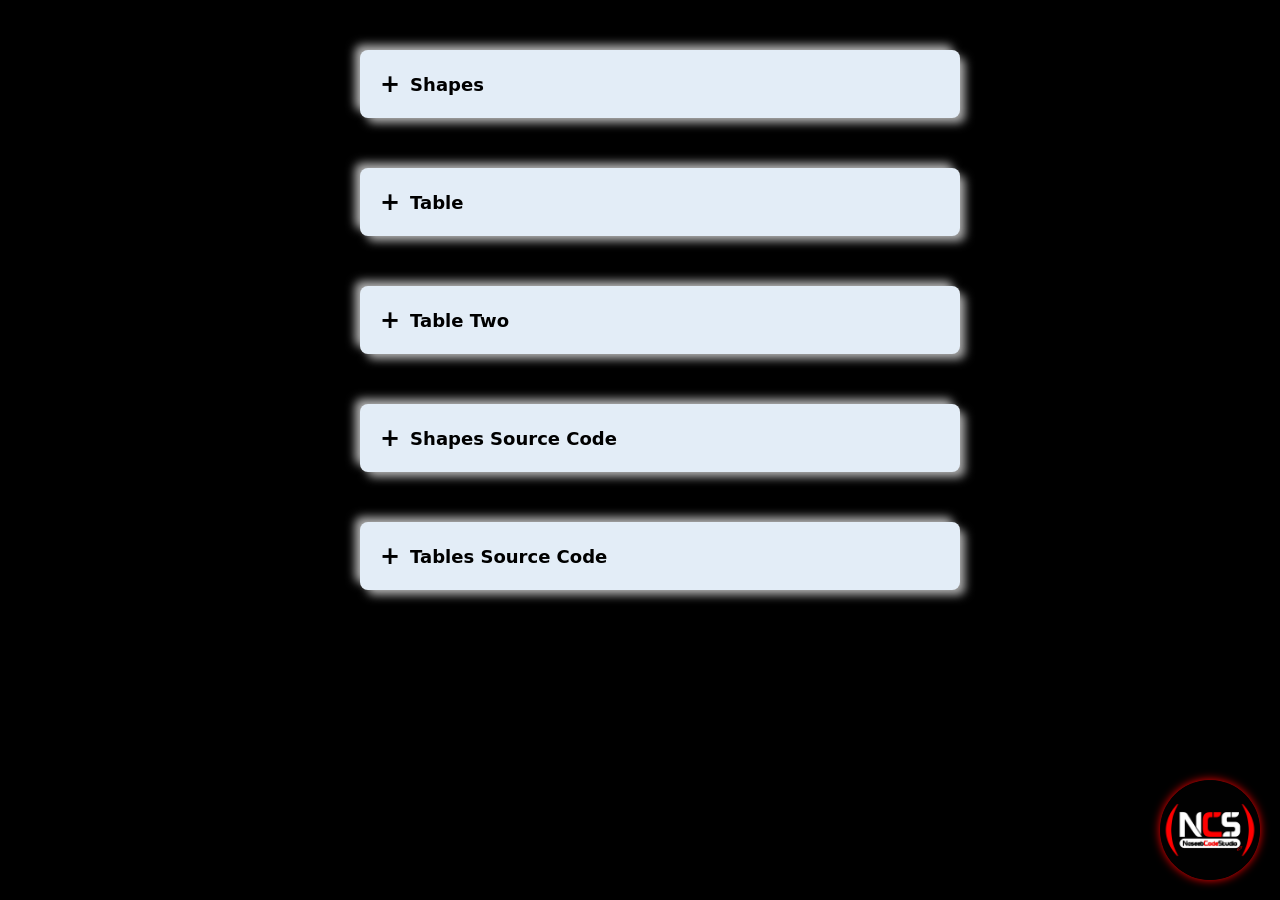
<file: lec7.html>
<!DOCTYPE html>
<html lang="en">
  <head>
     <meta name="author" content="Naseeb Khan" />
    <meta
      name="keywords"
      content="HTML, CSS, Naseeb Khan, NCS, NaseebCodeStudio, Web Development Fundamentals"
    />
    <meta
      name="description"
      content="This is HTML &amp; CSS Part 1 where you are going to learn the Fundamentals and HTML CSS Basics."
    />
    <link rel="shortcut icon" href="NCS.png" type="image/x-icon" />
    <link rel="stylesheet" href="style.css" />
    <meta charset="UTF-8" />
    <meta name="viewport" content="width=device-width, initial-scale=1.0" />
    <title>NaseebCodeStudio</title>
    <style>
      .hover {
        width: 200px;
        height: 120px;
        border-radius: 25px;
        background: radial-gradient(circle, red, black);
      }

      .hover:hover {
        border: 5px groove black;
        box-shadow: -6px 0 8px rgba(255, 0, 0, 0.6),
          /* left */ 6px 0 8px rgba(0, 0, 0, 0.6),
          /* right */ 0 -6px 8px rgba(255, 0, 0, 0.6),
          /* top */ 0 6px 8px rgba(0, 0, 0, 0.6);
        /* bottom */
      }

      .table1 {
        width: 80%;
        border-collapse: separate;
        /* so border-radius works */
        border-spacing: 0;
        margin: 20px auto;
        text-align: center;
        font-family: Arial, sans-serif;
      }

      .th1,
      .td1 {
        padding: 12px;
        border: 3px solid black;
      }

      /* Rounded Corners */
      .table1 tr:first-child th:first-child {
        border-top-left-radius: 15px;
      }

      .table1 tr:first-child th:last-child {
        border-top-right-radius: 15px;
      }

      .table1 tr:last-child td:first-child {
        border-bottom-left-radius: 15px;
      }

      .table1 tr:last-child td:last-child {
        border-bottom-right-radius: 15px;
      }

      /* Border Styles */
      .tbody1 td:nth-child(1) {
        border-style: solid;
      }

      .tbody1 td:nth-child(2) {
        border-style: dotted;
      }

      .tbody1 td:nth-child(3) {
        border-style: dashed;
      }

      .tbody1 td:nth-child(4) {
        border-style: double;
      }

      /* Header (thead) in red */
      .thead1 {
        background-color: red;
        color: white;
        font-weight: bold;
      }

      /* Footer (tfoot) in black */
      .tfoot1 {
        background-color: black;
        color: white;
        font-weight: bold;
      }

      /* second table code  */
      .table2 {
        border-collapse: collapse;
        width: 60%;
        text-align: left;
        font-family: Arial, sans-serif;
      }

      .th2,
      .td2 {
        border: 1px solid #c4dcf3;
        padding: 10px 15px;
      }

      .thead2 .th2 {
        background-color: #427fef;
        color: white;
      }

      .tbody2 .tr2:nth-child(odd) {
        background-color: #eef7ff;
      }

      .tfoot2 .td2 {
        background-color: #427fef;
        color: white;
        font-weight: bold;
      }
    </style>
  </head>

  <body>
    <!-- icon right  -->
    <a
      href="https://www.youtube.com/@NaseebCodeStudio/playlists"
      target="_blank"
    >
      <div class="icon shadow-box"></div>
    </a>
<main>
    <!-- ==================📃One drop================== -->
    <ul class="drop">
      <li>
        <input type="checkbox" id="drop1" />
        <label for="drop1">Shapes</label>
        <div class="content">
          <p style="text-align: center; margin-bottom: 10px">
            <em> 👇You should be able to create following🔥: </em>
          </p>
          <div
            style="
              display: flex;
              justify-content: center;
              align-items: center;
              flex-direction: column;
            "
          >
            <div
              style="
                width: 200px;
                height: 200px;
                background-color: tomato;
                box-shadow: 10px 10px lightgray;
                border-radius: 20px;
              "
            ></div>
            <br />
            <div
              class="square-border"
              style="
                width: 150px;
                height: 150px;
                background-color: red;
                border: 5px solid black;
                outline: 3px dashed red;
              "
            ></div>

            <br />
            <div class="hover"></div>
            <br />
            <div
              style="
                width: 200px;
                height: 200px;
                border-radius: 100%;
                background-color: rgb(96, 176, 255);
                box-shadow: 0 0 10px 10px rgb(0, 88, 176);
              "
            ></div>
          </div>
        </div>
      </li>
    </ul>
    <!-- ==================📃 DROP TWO================== -->
    <ul class="drop">
      <li>
        <input type="checkbox" id="drop2" />
        <label for="drop2">Table</label>
        <div class="content">
          <table class="table1">
            <thead class="thead1">
              <tr class="tr1">
                <th class="th1">Solid</th>
                <th class="th1">Dotted</th>
                <th class="th1">Dashed</th>
                <th class="th1">Double</th>
              </tr>
            </thead>
            <tbody class="tbody1">
              <tr class="tr1">
                <td class="td1">Row 1</td>
                <td class="td1">Row 1</td>
                <td class="td1">Row 1</td>
                <td class="td1">Row 1</td>
              </tr>
              <tr class="tr1">
                <td class="td1">Row 2</td>
                <td class="td1">Row 2</td>
                <td class="td1">Row 2</td>
                <td class="td1">Row 2</td>
              </tr>
              <tr class="tr1">
                <td class="td1">Row 3</td>
                <td class="td1">Row 3</td>
                <td class="td1">Row 3</td>
                <td class="td1">Row 3</td>
              </tr>
            </tbody>
            <tfoot class="tfoot1">
              <tr>
                <td colspan="4" class="td1">This is the Footer</td>
              </tr>
            </tfoot>
          </table>
        </div>
      </li>
    </ul>
    <!-- ==================📃 DROP Three ================== -->
    <ul class="drop">
      <li>
        <input type="checkbox" id="drop3" />
        <label for="drop3">Table Two</label>
        <div class="content">
          <table class="table2">
            <thead class="thead2">
              <tr class="tr2">
                <th class="th2">Country</th>
                <th class="th2">OrderID</th>
                <th class="th2">Order Amount</th>
              </tr>
            </thead>
            <tbody class="tbody2">
              <tr class="tr2">
                <td class="td2">USA</td>
                <td class="td2">1000</td>
                <td class="td2">$1,300</td>
              </tr>
              <tr class="tr2">
                <td class="td2">USA</td>
                <td class="td2">1001</td>
                <td class="td2">$700</td>
              </tr>
              <tr class="tr2">
                <td class="td2">CA</td>
                <td class="td2">1002</td>
                <td class="td2">$2,000</td>
              </tr>
              <tr class="tr2">
                <td class="td2">CA</td>
                <td class="td2">1003</td>
                <td class="td2">$1,000</td>
              </tr>
            </tbody>
            <tfoot class="tfoot2">
              <tr class="tr2">
                <td colspan="2" class="td2">Total</td>
                <td class="td2">$5,000</td>
              </tr>
            </tfoot>
          </table>
        </div>
      </li>
    </ul>
    <!-- ==================📃 DROP Four ================== -->
    <ul class="drop">
      <li>
        <input type="checkbox" id="drop4" />
        <label for="drop4">Shapes Source Code</label>
        <div class="content">
          <div
            style="
              display: flex;
              justify-content: center;
              align-items: center;
              flex-direction: column;
            "
          >
            <h2>SHAPE-1</h2>

            <strong>HTML CODE</strong>
            &lt;div class="shape1">&lt;/div>

            <strong>CSS CODE</strong>
            .shape1{ <br />
            width: 200px;
            <br />
            height: 200px; <br />
            background-color: tomato; <br />
            box-shadow: 10px 10px lightgray; <br />
            border-radius: 20px;
            <br />
            } <br />

            <hr color="red" style="margin-block: 8px" width="300px" />
            <h2>SHAPE-2</h2>

            <strong>HTML CODE</strong>
            &lt;div class="shape2">&lt;/div>

            <strong>CSS CODE</strong>
            .shape2{ <br />

            width: 150px; <br />
            height: 150px; <br />
            background-color: red; <br />
            border: 5px solid black; <br />
            outline: 3px dashed red; <br />
            } <br />

            <hr color="red" style="margin-block: 8px" width="300px" />
            <h2>SHAPE-3</h2>

            <strong>HTML CODE</strong>
            &lt;div class="shape3">&lt;/div>
            <strong>CSS CODE</strong>
            .shape3 { <br />
            width: 200px; <br />
            height: 120px; <br />
            border-radius: 25px; <br />
            background: radial-gradient(circle, red, black); <br />
            } <br />

            .shape3:hover { <br />

            border: 5px groove black; <br />
            box-shadow: -6px 0 8px rgba(255, 0, 0, 0.6), /* left */ <br />
            6px 0 8px rgba(0, 0, 0, 0.6), /* right */ <br />
            0 -6px 8px rgba(255, 0, 0, 0.6), /* top */ <br />
            0 6px 8px rgba(0, 0, 0, 0.6); /* bottom */ <br />
            } <br />

            <hr color="red" style="margin-block: 8px" width="300px" />

            <h2>SHAPE-4</h2>
            <strong>HTML CODE</strong>
            &lt;div class="shape4">&lt;/div>
            <br /><strong>CSS CODE</strong> .shape4{ <br />
            width: 200px; <br />
            height: 200px; <br />
            border-radius: 100%; <br />
            background-color: rgb(96, 176, 255); <br />
            box-shadow: 0 0 10px 10px rgb(0, 88, 176); <br />
            } <br />
          </div>
        </div>
      </li>
    </ul>
    <!-- ==================📃 DROP Five ================== -->
    <ul class="drop">
      <li>
        <input type="checkbox" id="drop5" />
        <label for="drop5">Tables Source Code</label>
        <div class="content">
          <div
            style="
              display: flex;
              justify-content: center;
              align-items: center;
              flex-direction: column;
            "
          >
            <h2>Table-1</h2>

            <strong>HTML CODE</strong>
            &lt;table class="table1"> <br />
            &nbsp;&lt;thead class="thead1"> <br />
            &nbsp;&nbsp;&lt;tr class="tr1"> <br />
            &nbsp;&nbsp;&nbsp;&lt;th class="th1">Solid&lt;/th> <br />
            &nbsp;&nbsp;&nbsp;&lt;th class="th1">Dotted&lt;/th> <br />
            &nbsp;&nbsp;&nbsp;&lt;th class="th1">Dashed&lt;/th> <br />
            &nbsp;&nbsp;&nbsp;&lt;th class="th1">Double&lt;/th> <br />
            &nbsp;&nbsp;&lt;/tr> <br />
            &nbsp;&lt;/thead> <br />
            &nbsp;&lt;tbody class="tbody1"> <br />
            &nbsp;&nbsp;&lt;tr class="tr1"> <br />
            &nbsp;&nbsp;&nbsp;&lt;td class="td1">Row 1&lt;/td> <br />
            &nbsp;&nbsp;&nbsp;&lt;td class="td1">Row 1&lt;/td> <br />
            &nbsp;&nbsp;&nbsp;&lt;td class="td1">Row 1&lt;/td> <br />
            &nbsp;&nbsp;&nbsp;&lt;td class="td1">Row 1&lt;/td> <br />
            &nbsp;&nbsp;&lt;/tr> <br />
            &nbsp;&nbsp;&lt;tr class="tr1"> <br />
            &nbsp;&nbsp;&nbsp;&lt;td class="td1">Row 2&lt;/td> <br />
            &nbsp;&nbsp;&nbsp;&lt;td class="td1">Row 2&lt;/td> <br />
            &nbsp;&nbsp;&nbsp;&lt;td class="td1">Row 2&lt;/td> <br />
            &nbsp;&nbsp;&nbsp;&lt;td class="td1">Row 2&lt;/td> <br />
            &nbsp;&nbsp;&lt;/tr> <br />
            &nbsp;&nbsp;&lt;tr class="tr1"> <br />
            &nbsp;&nbsp;&nbsp;&lt;td class="td1">Row 3&lt;/td> <br />
            &nbsp;&nbsp;&nbsp;&lt;td class="td1">Row 3&lt;/td> <br />
            &nbsp;&nbsp;&nbsp;&lt;td class="td1">Row 3&lt;/td> <br />
            &nbsp;&nbsp;&nbsp;&lt;td class="td1">Row 3&lt;/td> <br /> 
            &nbsp;&nbsp;&lt;/tr> <br />
            &nbsp;&lt;/tbody> <br />
            &nbsp;&lt;tfoot class="tfoot1"> <br />
            &nbsp;&nbsp;&lt;tr> <br />
            &nbsp;&nbsp;&nbsp;&lt;td colspan="4" class="td1">This is the
            Footer&lt;/td> <br />
            &nbsp;&nbsp;&lt;/tr> <br />
            &nbsp;&lt;/tfoot> <br />
            &lt;/table> <br />
            <strong>CSS CODE</strong>
            <br />
            .table1 { <br />
            width: 80%; <br />
            border-collapse: separate; <br />
            /* so border-radius works */ <br />
            border-spacing: 0; <br />
            margin: 20px auto; <br />
            text-align: center; <br />
            font-family: Arial, sans-serif; <br />
            } <br />

            .th1, <br />
            .td1 { <br />
            padding: 12px; <br />
            border: 3px solid black; <br />
            } <br />

            /* Rounded Corners */ <br />
            .table1 tr:first-child th:first-child { <br />
            border-top-left-radius: 15px; <br />
            } <br />

            .table1 tr:first-child th:last-child { <br />
            border-top-right-radius: 15px; <br />
            } <br />

            .table1 tr:last-child td:first-child { <br />
            border-bottom-left-radius: 15px; <br />
            } <br />

            .table1 tr:last-child td:last-child { <br />
            border-bottom-right-radius: 15px; <br />
            } <br />

            /* Border Styles */ <br />
            .tbody1 td:nth-child(1) { <br />
            border-style: solid; <br />
            } <br />

            .tbody1 td:nth-child(2) { <br />
            border-style: dotted; <br />
            } <br />

            .tbody1 td:nth-child(3) { <br />
            border-style: dashed; <br />
            } <br />

            .tbody1 td:nth-child(4) { <br />
            border-style: double; <br />
            } <br />

            /* Header (thead) in red */ <br />
            .thead1 { <br />
            background-color: red; <br />
            color: white; <br />
            font-weight: bold; <br />
            } <br />

            /* Footer (tfoot) in black */ <br />
            .tfoot1 { <br />
            background-color: black; <br />
            color: white; <br />
            font-weight: bold; <br />
            } <br />
            <hr color="red" style="margin-block: 8px" width="300px" />

            <h2>Table-2</h2>
            <strong>HTML CODE</strong>

            &lt;table class="table2"> <br />
            &nbsp;&lt;thead class="thead2"> <br />
            &nbsp;&nbsp;&lt;tr class="tr2"> <br />
            &nbsp;&nbsp;&nbsp;&lt;th class="th2">Country&lt;/th> <br />
            &nbsp;&nbsp;&nbsp;&lt;th class="th2">OrderID&lt;/th> <br />
            &nbsp;&nbsp;&nbsp;&lt;th class="th2">Order Amount&lt;/th> <br />
            &nbsp;&nbsp;&lt;/tr> <br />
            &nbsp;&lt;/thead> <br />
            &nbsp;&lt;tbody class="tbody2"> <br />
            &nbsp;&nbsp;&lt;tr class="tr2"> <br />
            &nbsp;&nbsp;&nbsp;&lt;td class="td2">USA&lt;/td> <br />
            &nbsp;&nbsp;&nbsp;&lt;td class="td2">1000&lt;/td> <br />
            &nbsp;&nbsp;&nbsp;&lt;td class="td2">$1,300&lt;/td> <br />
            &nbsp;&nbsp;&lt;/tr> <br />
            &nbsp;&nbsp;&lt;tr class="tr2"> <br />
            &nbsp;&nbsp;&nbsp;&lt;td class="td2">USA&lt;/td> <br />
            &nbsp;&nbsp;&nbsp;&lt;td class="td2">1001&lt;/td> <br />
            &nbsp;&nbsp;&nbsp;&lt;td class="td2">$700&lt;/td> <br />
            &nbsp;&nbsp;&lt;/tr> <br />
            &nbsp;&nbsp;&lt;tr class="tr2"> <br />
            &nbsp;&nbsp;&nbsp;&lt;td class="td2">CA&lt;/td> <br />
            &nbsp;&nbsp;&nbsp;&lt;td class="td2">1002&lt;/td> <br />
            &nbsp;&nbsp;&nbsp;&lt;td class="td2">$2,000&lt;/td> <br />
            &nbsp;&nbsp;&lt;/tr> <br />
            &nbsp;&nbsp;&lt;tr class="tr2"> <br />
            &nbsp;&nbsp;&nbsp;&lt;td class="td2">CA&lt;/td> <br />
            &nbsp;&nbsp;&nbsp;&lt;td class="td2">1003&lt;/td> <br />
            &nbsp;&nbsp;&nbsp;&lt;td class="td2">$1,000&lt;/td> <br />
            &nbsp;&nbsp;&lt;/tr> <br />
            &nbsp;&lt;/tbody> <br />
            &nbsp;&lt;tfoot class="tfoot2"> <br />
            &nbsp;&nbsp;&lt;tr class="tr2"> <br />
            &nbsp;&nbsp;&nbsp;&lt;td colspan="2" class="td2">Total&lt;/td>
            <br />
            &nbsp;&nbsp;&nbsp;&lt;td class="td2">$5,000&lt;/td> <br />
            &nbsp;&nbsp;&lt;/tr> <br />
            &nbsp;&lt;/tfoot> <br />
            &lt;/table> <br />

            <strong>CSS CODE</strong>
            /* second table code */ <br />
            .table2 { <br />
            border-collapse: collapse; <br />
            width: 60%; <br />
            text-align: left; <br />
            font-family: Arial, sans-serif; <br />
            } <br />

            .th2, <br />
            .td2 { <br />
            border: 1px solid #c4dcf3; <br />
            padding: 10px 15px; <br />
            } <br />

            .thead2 .th2 { <br />
            background-color: #427fef; <br />
            color: white; <br />
            } <br />

            .tbody2 .tr2:nth-child(odd) { <br />
            background-color: #eef7ff; <br />
            } <br />

            .tfoot2 .td2 { <br />
            background-color: #427fef; <br />
            color: white; <br />
            font-weight: bold; <br />
            } <br />
          </div>
        </div>
      </li>
    </ul>
</main>
    <br /><br /><br /><br />
  </body>
</html>
</file>
<file: style.css>
* {
  padding: 0;
  margin: 0;
  box-sizing: border-box;
}

body {
  font-family: system-ui, -apple-system, BlinkMacSystemFont, "Segoe UI", Roboto,
    Oxygen, Ubuntu, Cantarell, "Open Sans", "Helvetica Neue", sans-serif;
  background: #000000;
  overflow-x: hidden;
}
::selection{
  background-color: black;
  color: white;
}
a, span{
  color: red;
}
a:visited{
  color: black;
  font-weight: bold;
}

i{
  color: rgb(0, 17, 255);
}

.icon {
  width: 100px;
  height: 100px;
  position: fixed;
  bottom: 20px;
  right: 20px;
  border-radius: 50%;
  box-shadow: rgb(255, 255, 255) 0 0 20px;
  background-image: url(NCS.png);
  background-position: center;
  background-size: cover;
}

.drop {
  margin: 50px auto;
  max-width: 600px;
}

.drop li {
  list-style: none;
  width: 100%;
  margin: 20px;
  padding: 10px;
  border-radius: 8px;
  background: #e3edf7;
  box-shadow: 6px 6px 10px -1px rgba(254, 254, 254, 0.691),
    -6px -6px 10px -1px rgb(255, 255, 255, 0.7);
}

#ul .ulLi{
  
  list-style: disc;
  width: 100%;
  margin-block: 10px;
  padding: 0;
  border-radius: 0;
  background: none;
  box-shadow: none;

}
#ol .olUl{
  
  list-style: decimal;
  width: 100%;
  margin-block: 10px;
  padding: 0;
  border-radius: 0;
  background: none;
  box-shadow: none;

}

.drop li label {
  display: flex;
  align-items: center;
  padding: 10px;
  font-size: 18px;
  font-weight: bold;
  cursor: pointer;
}

label::before {
  content: "+";
  margin-right: 10px;
  font-size: 24px;
  font-weight: bolder;
}

input[type="checkbox"] {
  display: none;
}

.drop .content {
  text-align: justify;
  color: #555;
  padding: 0 10px;
  line-height: 26px;
  max-height: 0;
  overflow: hidden;
  transition: max-height 0.5s, padding 0.5s;
}

.drop input[type="checkbox"]:checked + label + .content {
  max-height: 400px;
  padding: 10px 10px 20px;
  overflow: auto;
}

.drop input[type="checkbox"]:checked + label::before {
  content: "-";
}


/* animation  */
.shadow-box {
  box-shadow: 0 0 10px red;
  animation: pulseShadow 3s infinite alternate ease-in-out;
}

@keyframes pulseShadow {
  0% {
    box-shadow: -10px -10px 20px red, 10px 10px 20px rgb(255, 0, 0);
  }
  50% {
    box-shadow: 10px -10px 20px rgb(254, 0, 0), -10px 10px 20px rgba(255, 0, 0, 0.988);
  }
  100% {
    box-shadow: -10px -10px 20px red, 10px 10px 20px rgb(255, 0, 0);
  }
}






@media (max-width: 700px) {
  .drop {
    margin: 17px auto;
    max-width: 90%; 
    padding: 0 10px;
  }
  .drop li {
    margin: 10px;
    padding: 5px;
  }
}
@media (max-width: 400px) {
  .drop {
    margin: 8px auto;
    max-width: 90%; 
    padding: 0 5px;
  }
  .drop li {
    margin: 7px;
    padding: 5px;
  }

}
</file>
